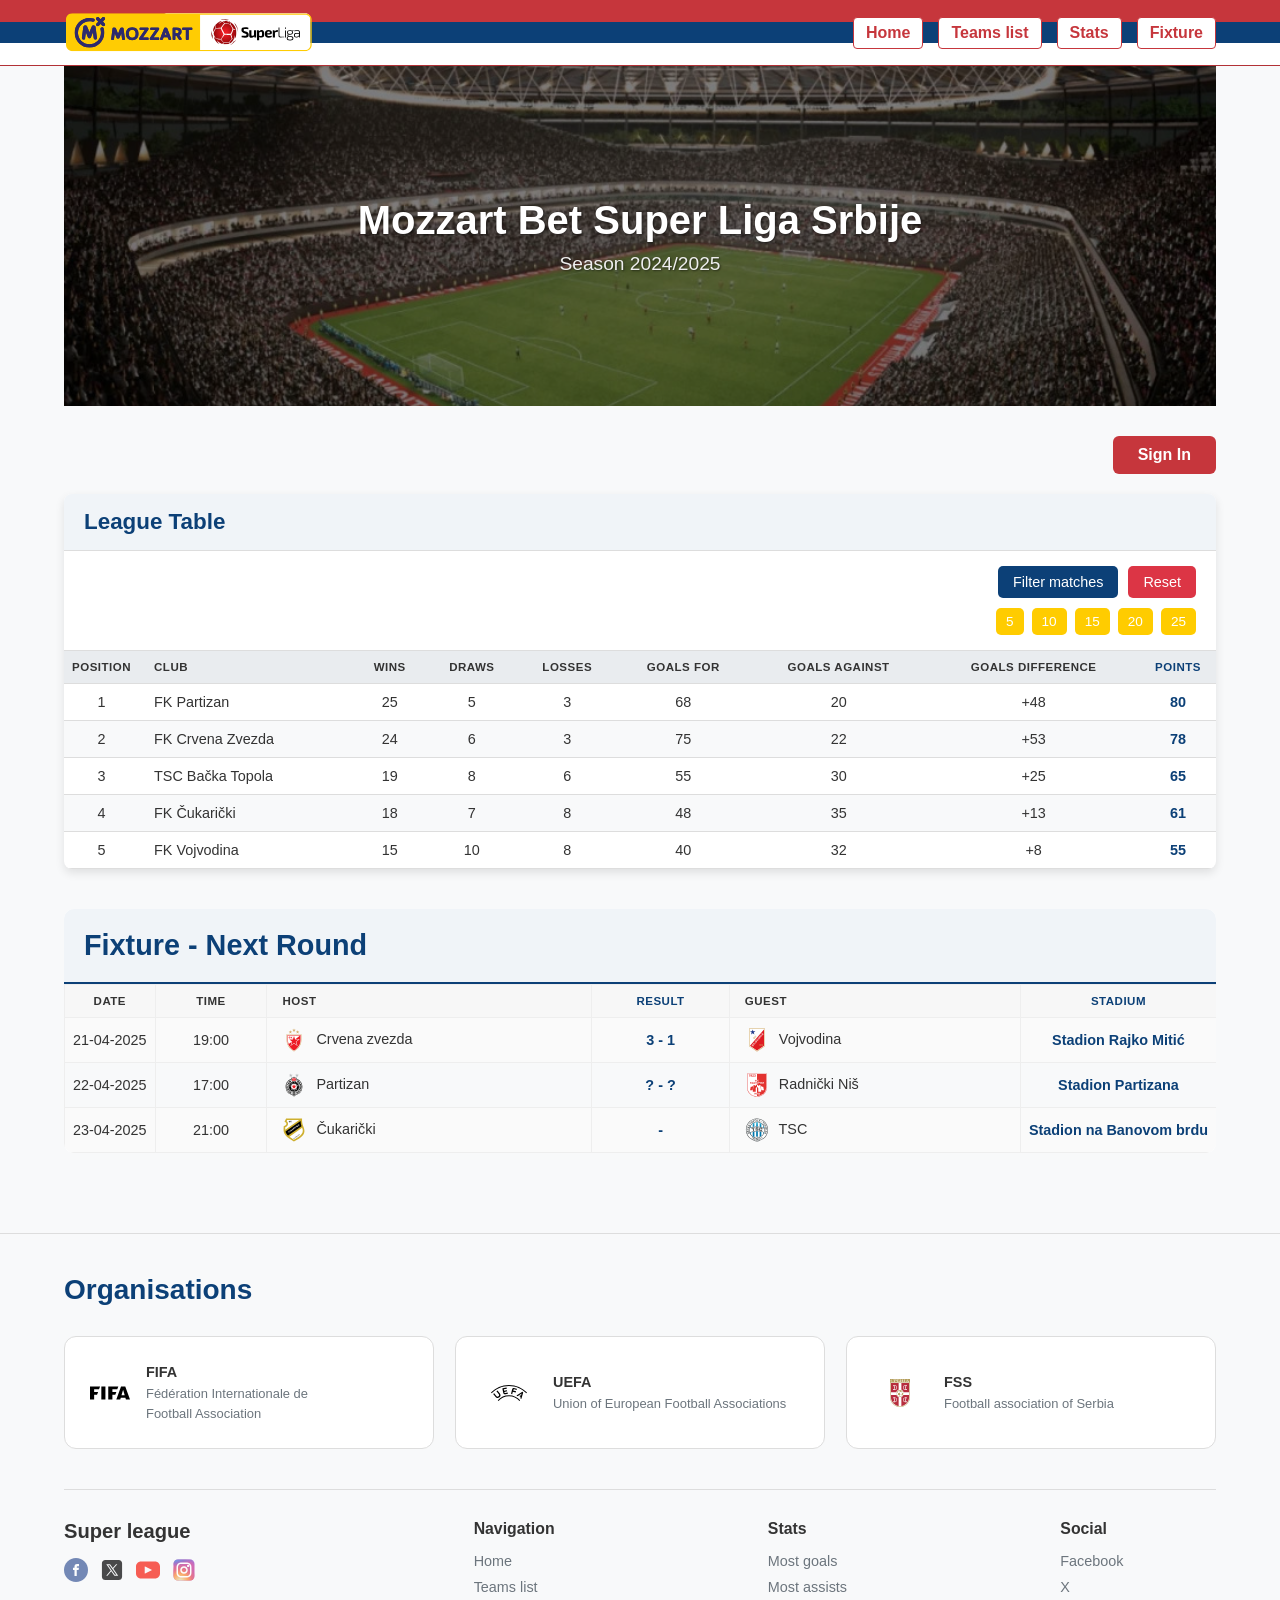
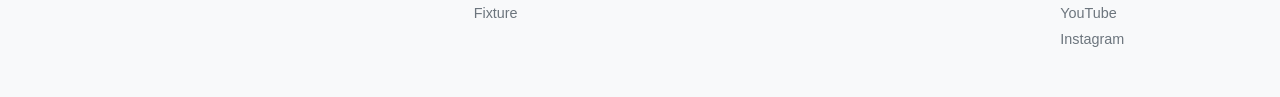
<file: SuperLeague/wwwroot/index.html>
﻿<!DOCTYPE html>
<html lang="sr">
<head>
    <meta charset="UTF-8">
    <meta name="viewport" content="width=device-width, initial-scale=1.0">

    <title>Super league</title>
    <link rel="stylesheet" href="public/css/home.css">
    <link rel="stylesheet" href="public/css/fixture.css">
    <link rel="stylesheet" href="public/css/header.css">
    <link rel="stylesheet" href="public/css/footer.css">
    <link rel="icon" href="images/superliga.svg" type="image/svg">
</head>
<body>



    <header class="main-header">
        <div class="container">
            <h1 class="logo">
                <img src="images/superliga-logo1.svg" alt="Serbian Super league">
            </h1>
            <nav class="main-nav">
                <ul>
                    <li><a href="index.html" class="active">Home</a></li>
                    <li><a href="public/html/teamslist.html" class="active">Teams list</a></li>
                    <li><a href="public/html/stats.html" class="active">Stats</a></li>
                    <li><a href="public/html/fixture.html" class="active">Fixture</a></li>
                </ul>
            </nav>
        </div>
    </header>

    <main>
        <div class="container">

            <section class="league-header">
                <div class="header-content">
                    <h2>Mozzart Bet Super Liga Srbije</h2>
                    <p>Season 2024/2025</p>
                </div>
            </section>

            <div class="signin-wrapper">
                <a href="public/html/login.html" class="signin-button">Sign In</a>
            </div>

            <div class="main-content">
                <section class="league-table-container">
                    <h2>League Table</h2>
                    <div class="filter-controls">
                        <div class="top-row">
                            <button id="filterToggleBtn">Filter matches</button>
                            <button id="resetFilterBtn">Reset</button>
                        </div>
                        <div id="filterOptions">
                            <button class="filter-option" data-count="5">5</button>
                            <button class="filter-option" data-count="10">10</button>
                            <button class="filter-option" data-count="15">15</button>
                            <button class="filter-option" data-count="20">20</button>
                            <button class="filter-option" data-count="25">25</button>
                        </div>
                    </div>
                    <div class="table-responsive">
                        <table>
                            <thead>
                                <tr>
                                    <th data-long="Position" data-short="#"></th>
                                    <th data-long="Club" data-short="Club"></th>
                                    <th data-long="Wins" data-short="W"></th>
                                    <th data-long="Draws" data-short="D"></th>
                                    <th data-long="Losses" data-short="L"></th>
                                    <th data-long="Goals For" data-short="GF"></th>
                                    <th data-long="Goals Against" data-short="GA"></th>
                                    <th data-long="Goals Difference" data-short="GD"></th>
                                    <th data-long="Points" data-short="Pts"></th>
                                </tr>
                            </thead>
                            <tbody>
                                <tr>
                                    <td>1</td>
                                    <td class="club">FK Partizan</td>
                                    <td>25</td>
                                    <td>5</td>
                                    <td>3</td>
                                    <td>68</td>
                                    <td>20</td>
                                    <td>+48</td>
                                    <td>80</td>
                                </tr>
                                <tr>
                                    <td>2</td>
                                    <td class="club">FK Crvena Zvezda</td>
                                    <td>24</td>
                                    <td>6</td>
                                    <td>3</td>
                                    <td>75</td>
                                    <td>22</td>
                                    <td>+53</td>
                                    <td>78</td>
                                </tr>
                                <tr>
                                    <td>3</td>
                                    <td class="club">TSC Bačka Topola</td>
                                    <td>19</td>
                                    <td>8</td>
                                    <td>6</td>
                                    <td>55</td>
                                    <td>30</td>
                                    <td>+25</td>
                                    <td>65</td>
                                </tr>
                                <tr>
                                    <td>4</td>
                                    <td class="club">FK Čukarički</td>
                                    <td>18</td>
                                    <td>7</td>
                                    <td>8</td>
                                    <td>48</td>
                                    <td>35</td>
                                    <td>+13</td>
                                    <td>61</td>
                                </tr>
                                <tr>
                                    <td>5</td>
                                    <td class="club">FK Vojvodina</td>
                                    <td>15</td>
                                    <td>10</td>
                                    <td>8</td>
                                    <td>40</td>
                                    <td>32</td>
                                    <td>+8</td>
                                    <td>55</td>
                                </tr>
                            </tbody>
                        </table>
                    </div>
                </section>

                <section class="fixture-table-wrapper">
                    <h2>Fixture - Next Round</h2>
                    <div class="table-responsive">
                        <table>
                            <thead>
                                <tr>
                                    <th>Date</th>
                                    <th>Time</th>
                                    <th>Host</th>
                                    <th>Result</th>
                                    <th>Guest</th>
                                    <th>Stadium</th>
                                </tr>
                            </thead>
                            <tbody>
                                <tr>
                                    <td>21-04-2025</td>
                                    <td>19:00</td>
                                    <td><img src="images/crvena-zvezda.svg" alt="CZV Logo" class="team-logo-small"> Crvena zvezda</td>
                                    <td class="result">3 - 1</td>
                                    <td><img src="images/vojvodina.svg" alt="VOJ Logo" class="team-logo-small"> Vojvodina</td>
                                    <td>Stadion Rajko Mitić</td>
                                </tr>
                                <tr>
                                    <td>22-04-2025</td>
                                    <td>17:00</td>
                                    <td><img src="images/partizan.svg" alt="PAR Logo" class="team-logo-small"> Partizan</td>
                                    <td class="result">? - ?</td>
                                    <td><img src="images/radnicki-nis.svg" alt="RNI Logo" class="team-logo-small"> Radnički Niš</td>
                                    <td>Stadion Partizana</td>
                                </tr>
                                <tr>
                                    <td>23-04-2025</td>
                                    <td>21:00</td>
                                    <td><img src="images/cukaricki.svg" alt="CUK Logo" class="team-logo-small"> Čukarički</td>
                                    <td class="result">-</td>
                                    <td><img src="images/tsc.svg" alt="TSC Logo" class="team-logo-small"> TSC</td>
                                    <td>Stadion na Banovom brdu</td>
                                </tr>
                            </tbody>
                        </table>
                    </div>
                </section>

            </div>
        </div>
    </main>

    <footer class="main-footer-section">
        <div class="container">
            <section class="organisations-section">
                <h2 class="section-title">Organisations</h2>
                <div class="organisations-container">
                    <a href="https://www.fifa.com/" target="_blank" class="organisation-item">
                        <div class="organisation-content">
                            <img class="org-logo logo-fifa" src="images/fifa.svg" alt="FIFA logo">
                            <div class="org-text">
                                <div class="org-name">FIFA</div>
                                <div class="org-description">Fédération Internationale de<br>Football Association</div>
                            </div>
                        </div>
                    </a>

                    <a href="https://www.uefa.com/" target="_blank" class="organisation-item">
                        <div class="organisation-content">
                            <img class="org-logo logo-uefa" src="images/uefa.svg" alt="UEFA logo">
                            <div class="org-text">
                                <div class="org-name">UEFA</div>
                                <div class="org-description">Union of European Football Associations</div>
                            </div>
                        </div>
                    </a>

                    <a href="https://fss.rs/" target="_blank" class="organisation-item">
                        <div class="organisation-content">
                            <img class="org-logo logo-fss" src="images/fss.svg" alt="FSS logo">
                            <div class="org-text">
                                <div class="org-name">FSS</div>
                                <div class="org-description">Football association of Serbia</div>
                            </div>
                        </div>
                    </a>
                </div>


            </section>
            <hr class="footer-divider">

            <div class="footer-content">
                <div class="footer-left">
                    <h3 class="footer-title">Super league</h3>
                    <div class="social-icons">
                        <a href="https://www.facebook.com/SuperLigaSrbijeOfficial/" target="_blank"><img src="images/facebook.svg" alt="Facebook"></a>
                        <a href="https://x.com/superligasrbija" target="_blank"><img src="images/x.svg" alt="X (Twitter)"></a>
                        <a href="https://www.youtube.com/user/SuperligaSrbija" target="_blank"><img src="images/youtube.svg" alt="YouTube"></a>
                        <a href="https://www.instagram.com/superligasrbije_official/" target="_blank"><img src="images/instagram.svg" alt="Instagram"></a>
                    </div>
                </div>
                <div class="footer-right">
                    <div class="footer-column">
                        <h4>Navigation</h4>
                        <ul>
                            <li><a href="index.html">Home</a></li>
                            <li><a href="public/html/teamslist.html">Teams list</a></li>
                            <li><a href="public/html/fixture.html">Fixture</a></li>
                        </ul>
                    </div>
                    <div class="footer-column">
                        <h4>Stats</h4>
                        <ul>
                            <li><a href="public/html/stats.html">Most goals</a></li>
                            <li><a href="public/html/stats.html">Most assists</a></li>
                        </ul>
                    </div>
                    <div class="footer-column">
                        <h4>Social</h4>
                        <ul>
                            <li><a href="https://www.facebook.com/SuperLigaSrbijeOfficial/" target="_blank">Facebook</a></li>
                            <li><a href="https://x.com/superligasrbija" target="_blank">X</a></li>
                            <li><a href="https://www.youtube.com/user/SuperligaSrbija" target="_blank">YouTube</a></li>
                            <li><a href="https://www.instagram.com/superligasrbije_official/" target="_blank">Instagram</a></li>
                        </ul>
                    </div>
                </div>
            </div>
        </div>
    </footer>
</body>
</html>
</file>
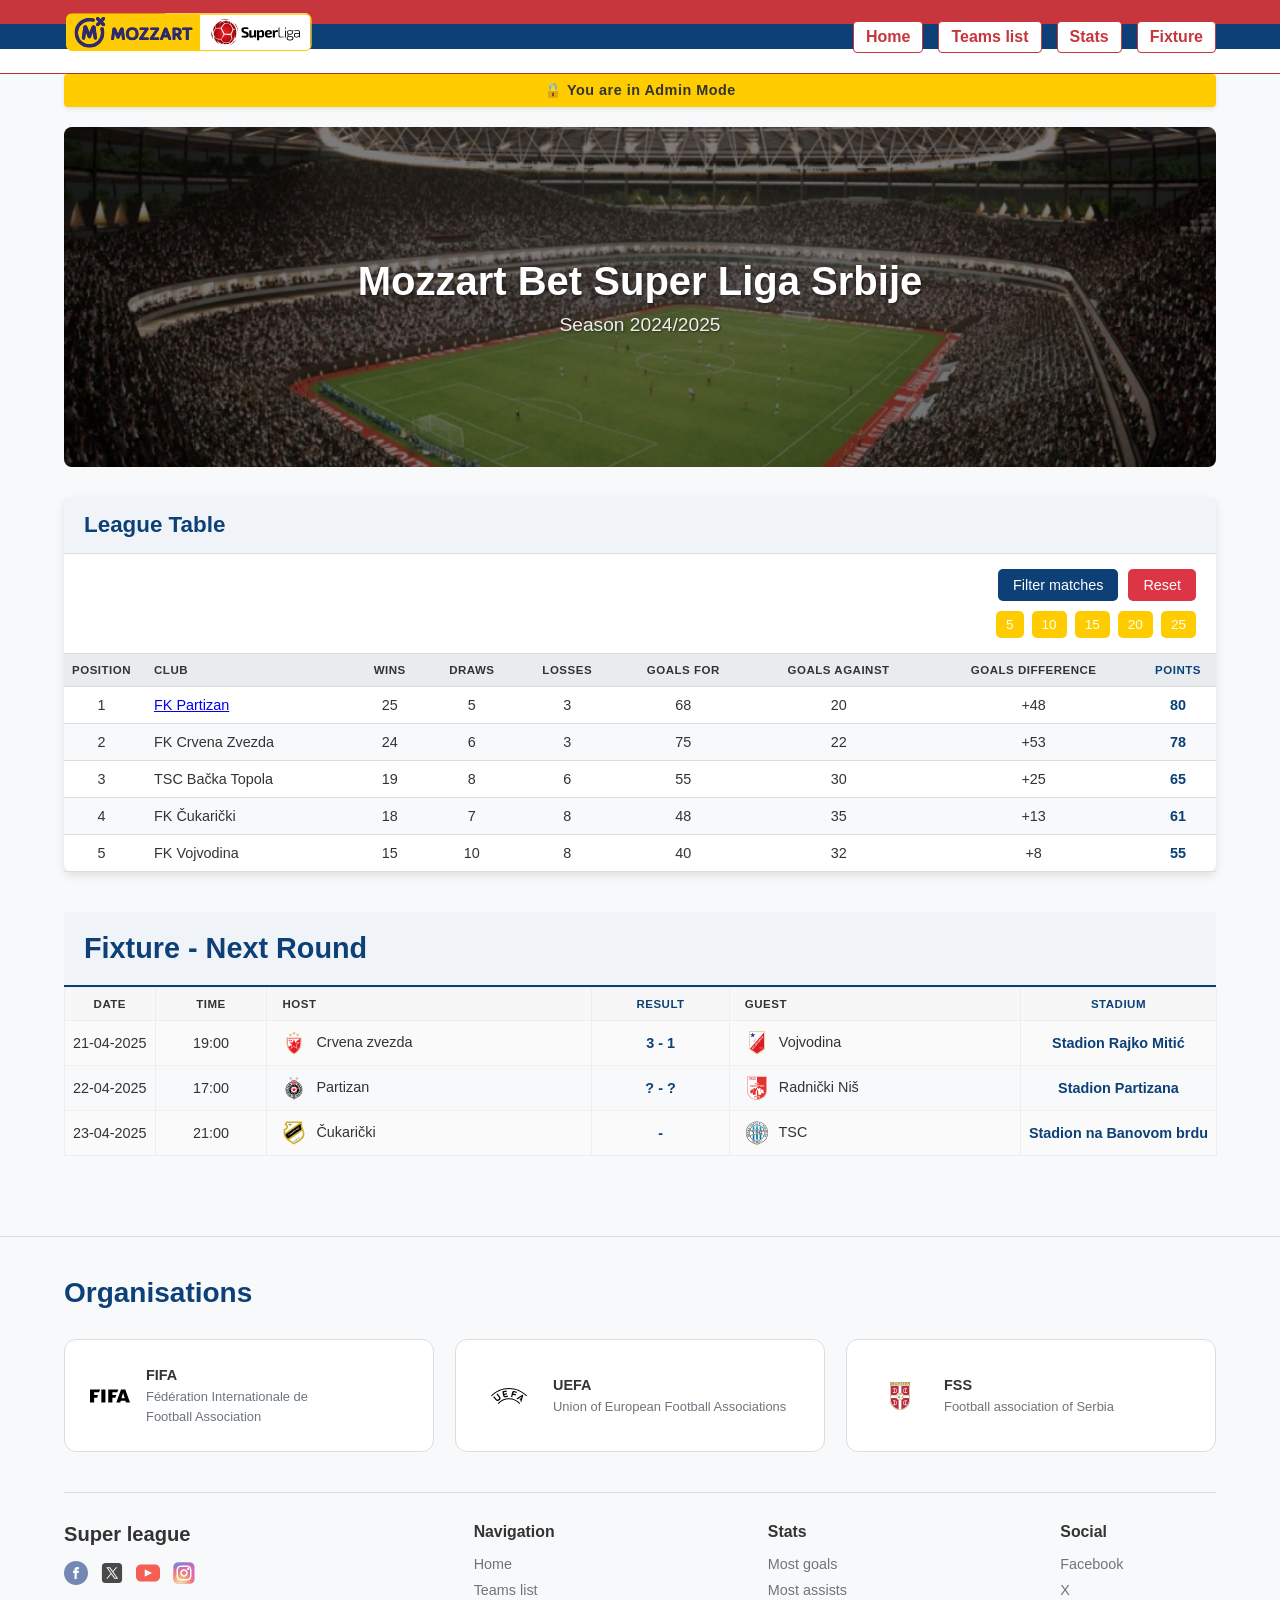
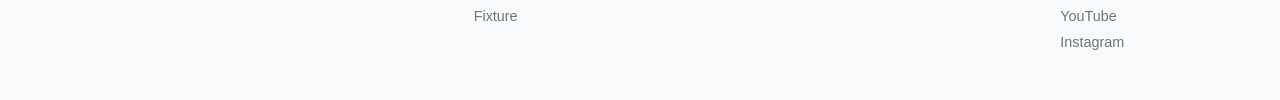
<file: SuperLeague/wwwroot/admin.html>
﻿<!DOCTYPE html>
<html lang="sr">
<head>
    <meta charset="UTF-8">
    <meta name="viewport" content="width=device-width, initial-scale=1.0">

    <title>Admin Home</title>

    <link rel="stylesheet" href="admin/css/adminhome.css">
    <link rel="stylesheet" href="admin/css/header.css">
    <link rel="stylesheet" href="admin/css/footer.css">
    <link rel="stylesheet" href="admin/css/adminfixture.css">



    <link rel="icon" href="images/superliga.svg" type="image/svg">

</head>
<body>

    <header class="main-header">
        <div class="container">
            <h1 class="logo">
                <a href="admin.html">
                    <img src="images/superliga-logo1.svg" alt="Serbian Super league">
                </a>
            </h1>
            <nav class="main-nav">
                <ul>
                    <li><a href="admin.html" class="active">Home</a></li>
                    <li><a href="admin/html/adminteamslist.html" class="active">Teams list</a></li>
                    <li><a href="admin/html/adminstats.html" class="active">Stats</a></li>
                    <li><a href="admin/html/adminfixture.html" class="active">Fixture</a></li>
                </ul>
            </nav>
        </div>
    </header>

    <main>
        <div class="container">

            <div class="admin-bar">
                🔒 You are in Admin Mode
            </div>

            <section class="league-header">
                <div class="header-content">
                    <h2>Mozzart Bet Super Liga Srbije</h2>
                    <p>Season 2024/2025</p>
                </div>
            </section>

            <div class="main-content">
                <section class="league-table-container">
                    <h2>League Table</h2>
                    <div class="filter-controls">
                        <div class="top-row">
                            <button id="filterToggleBtn">Filter matches</button>
                            <button id="resetFilterBtn">Reset</button>
                        </div>
                        <div id="filterOptions">
                            <button class="filter-option" data-count="5">5</button>
                            <button class="filter-option" data-count="10">10</button>
                            <button class="filter-option" data-count="15">15</button>
                            <button class="filter-option" data-count="20">20</button>
                            <button class="filter-option" data-count="25">25</button>
                        </div>
                    </div>
                    <div class="table-responsive">
                        <table>
                            <thead>
                                <tr>
                                    <th data-long="Position" data-short="#"></th>
                                    <th data-long="Club" data-short="Club"></th>
                                    <th data-long="Wins" data-short="W"></th>
                                    <th data-long="Draws" data-short="D"></th>
                                    <th data-long="Losses" data-short="L"></th>
                                    <th data-long="Goals For" data-short="GF"></th>
                                    <th data-long="Goals Against" data-short="GA"></th>
                                    <th data-long="Goals Difference" data-short="GD"></th>
                                    <th data-long="Points" data-short="Pts"></th>
                                </tr>
                            </thead>
                            <tbody>
                                <tr>
                                    <td>1</td>
                                    <td class="club">
                                        <a href="admin/html/adminteampage.html">FK Partizan</a>
                                    </td>                                    
                                    <td>25</td>
                                    <td>5</td>
                                    <td>3</td>
                                    <td>68</td>
                                    <td>20</td>
                                    <td>+48</td>
                                    <td>80</td>
                                </tr>
                                <tr>
                                    <td>2</td>
                                    <td class="club">FK Crvena Zvezda</td>
                                    <td>24</td>
                                    <td>6</td>
                                    <td>3</td>
                                    <td>75</td>
                                    <td>22</td>
                                    <td>+53</td>
                                    <td>78</td>
                                </tr>
                                <tr>
                                    <td>3</td>
                                    <td class="club">TSC Bačka Topola</td>
                                    <td>19</td>
                                    <td>8</td>
                                    <td>6</td>
                                    <td>55</td>
                                    <td>30</td>
                                    <td>+25</td>
                                    <td>65</td>
                                </tr>
                                <tr>
                                    <td>4</td>
                                    <td class="club">FK Čukarički</td>
                                    <td>18</td>
                                    <td>7</td>
                                    <td>8</td>
                                    <td>48</td>
                                    <td>35</td>
                                    <td>+13</td>
                                    <td>61</td>
                                </tr>
                                <tr>
                                    <td>5</td>
                                    <td class="club">FK Vojvodina</td>
                                    <td>15</td>
                                    <td>10</td>
                                    <td>8</td>
                                    <td>40</td>
                                    <td>32</td>
                                    <td>+8</td>
                                    <td>55</td>
                                </tr>
                            </tbody>
                        </table>
                    </div>
                </section>

                <section class="fixture-table-wrapper">
                    <h2>Fixture - Next Round</h2>
                    <div class="table-responsive">
                        <table>
                            <thead>
                                <tr>
                                    <th>Date</th>
                                    <th>Time</th>
                                    <th>Host</th>
                                    <th>Result</th>
                                    <th>Guest</th>
                                    <th>Stadium</th>
                                </tr>
                            </thead>
                            <tbody>
                                <tr>
                                    <td>21-04-2025</td>
                                    <td>19:00</td>
                                    <td><img src="images/crvena-zvezda.svg" alt="CZV Logo" class="team-logo-small"> Crvena zvezda</td>
                                    <td class="result">3 - 1</td>
                                    <td><img src="images/vojvodina.svg" alt="VOJ Logo" class="team-logo-small"> Vojvodina</td>
                                    <td>Stadion Rajko Mitić</td>
                                </tr>
                                <tr>
                                    <td>22-04-2025</td>
                                    <td>17:00</td>
                                    <td><img src="images/partizan.svg" alt="PAR Logo" class="team-logo-small"> Partizan</td>
                                    <td class="result">? - ?</td>
                                    <td><img src="images/radnicki-nis.svg" alt="RNI Logo" class="team-logo-small"> Radnički Niš</td>
                                    <td>Stadion Partizana</td>
                                </tr>
                                <tr>
                                    <td>23-04-2025</td>
                                    <td>21:00</td>
                                    <td><img src="images/cukaricki.svg" alt="CUK Logo" class="team-logo-small"> Čukarički</td>
                                    <td class="result">-</td>
                                    <td><img src="images/tsc.svg" alt="TSC Logo" class="team-logo-small"> TSC</td>
                                    <td>Stadion na Banovom brdu</td>
                                </tr>
                            </tbody>
                        </table>
                    </div>
                </section>

            </div>
        </div>
    </main>

    <footer class="main-footer-section">
        <div class="container">
            <section class="organisations-section">
                <h2 class="section-title">Organisations</h2>
                <div class="organisations-container">
                    <a href="https://www.fifa.com/" target="_blank" class="organisation-item">
                        <div class="organisation-content">
                            <img class="org-logo logo-fifa" src="images/fifa.svg" alt="FIFA logo">
                            <div class="org-text">
                                <div class="org-name">FIFA</div>
                                <div class="org-description">Fédération Internationale de<br>Football Association</div>
                            </div>
                        </div>
                    </a>
                    <a href="https://www.uefa.com/" target="_blank" class="organisation-item">
                        <div class="organisation-content">
                            <img class="org-logo logo-uefa" src="images/uefa.svg" alt="UEFA logo">
                            <div class="org-text">
                                <div class="org-name">UEFA</div>
                                <div class="org-description">Union of European Football Associations</div>
                            </div>
                        </div>
                    </a>
                    <a href="https://fss.rs/" target="_blank" class="organisation-item">
                        <div class="organisation-content">
                            <img class="org-logo logo-fss" src="images/fss.svg" alt="FSS logo">
                            <div class="org-text">
                                <div class="org-name">FSS</div>
                                <div class="org-description">Football association of Serbia</div>
                            </div>
                        </div>
                    </a>
                </div>
            </section>

            <hr class="footer-divider">

            <div class="footer-content">
                <div class="footer-left">
                    <h3 class="footer-title">Super league</h3>
                    <div class="social-icons">
                        <a href="https://www.facebook.com/SuperLigaSrbijeOfficial/" target="_blank"><img src="images/facebook.svg" alt="Facebook"></a>
                        <a href="https://x.com/superligasrbija" target="_blank"><img src="images/x.svg" alt="X (Twitter)"></a>
                        <a href="https://www.youtube.com/@SuperLigaSrbijaOfficial" target="_blank"><img src="images/youtube.svg" alt="YouTube"></a> <a href="https://www.instagram.com/superligasrbije_official/" target="_blank"><img src="images/instagram.svg" alt="Instagram"></a>
                    </div>
                </div>
                <div class="footer-right">
                    <div class="footer-column">
                        <h4>Navigation</h4>
                        <ul>
                            <li><a href="admin.html">Home</a></li>
                            <li><a href="admin/html/adminteamslist.html">Teams list</a></li>
                            <li><a href="admin/html/adminfixture.html">Fixture</a></li>
                        </ul>
                    </div>
                    <div class="footer-column">
                        <h4>Stats</h4>
                        <ul>
                            <li><a href="admin/html/adminstats.html">Most goals</a></li>
                            <li><a href="admin/html/adminstats.html">Most assists</a></li>
                        </ul>
                    </div>
                    <div class="footer-column">
                        <h4>Social</h4>
                        <ul>
                            <li><a href="https://www.facebook.com/SuperLigaSrbijeOfficial/" target="_blank">Facebook</a></li>
                            <li><a href="https://x.com/superligasrbija" target="_blank">X</a></li>
                            <li><a href="https://www.youtube.com/@SuperLigaSrbijaOfficial" target="_blank">YouTube</a></li>
                            <li><a href="https://www.instagram.com/superligasrbije_official/" target="_blank">Instagram</a></li>
                        </ul>
                    </div>
                </div>
            </div>
        </div>
    </footer>

</body>
</html>
</file>
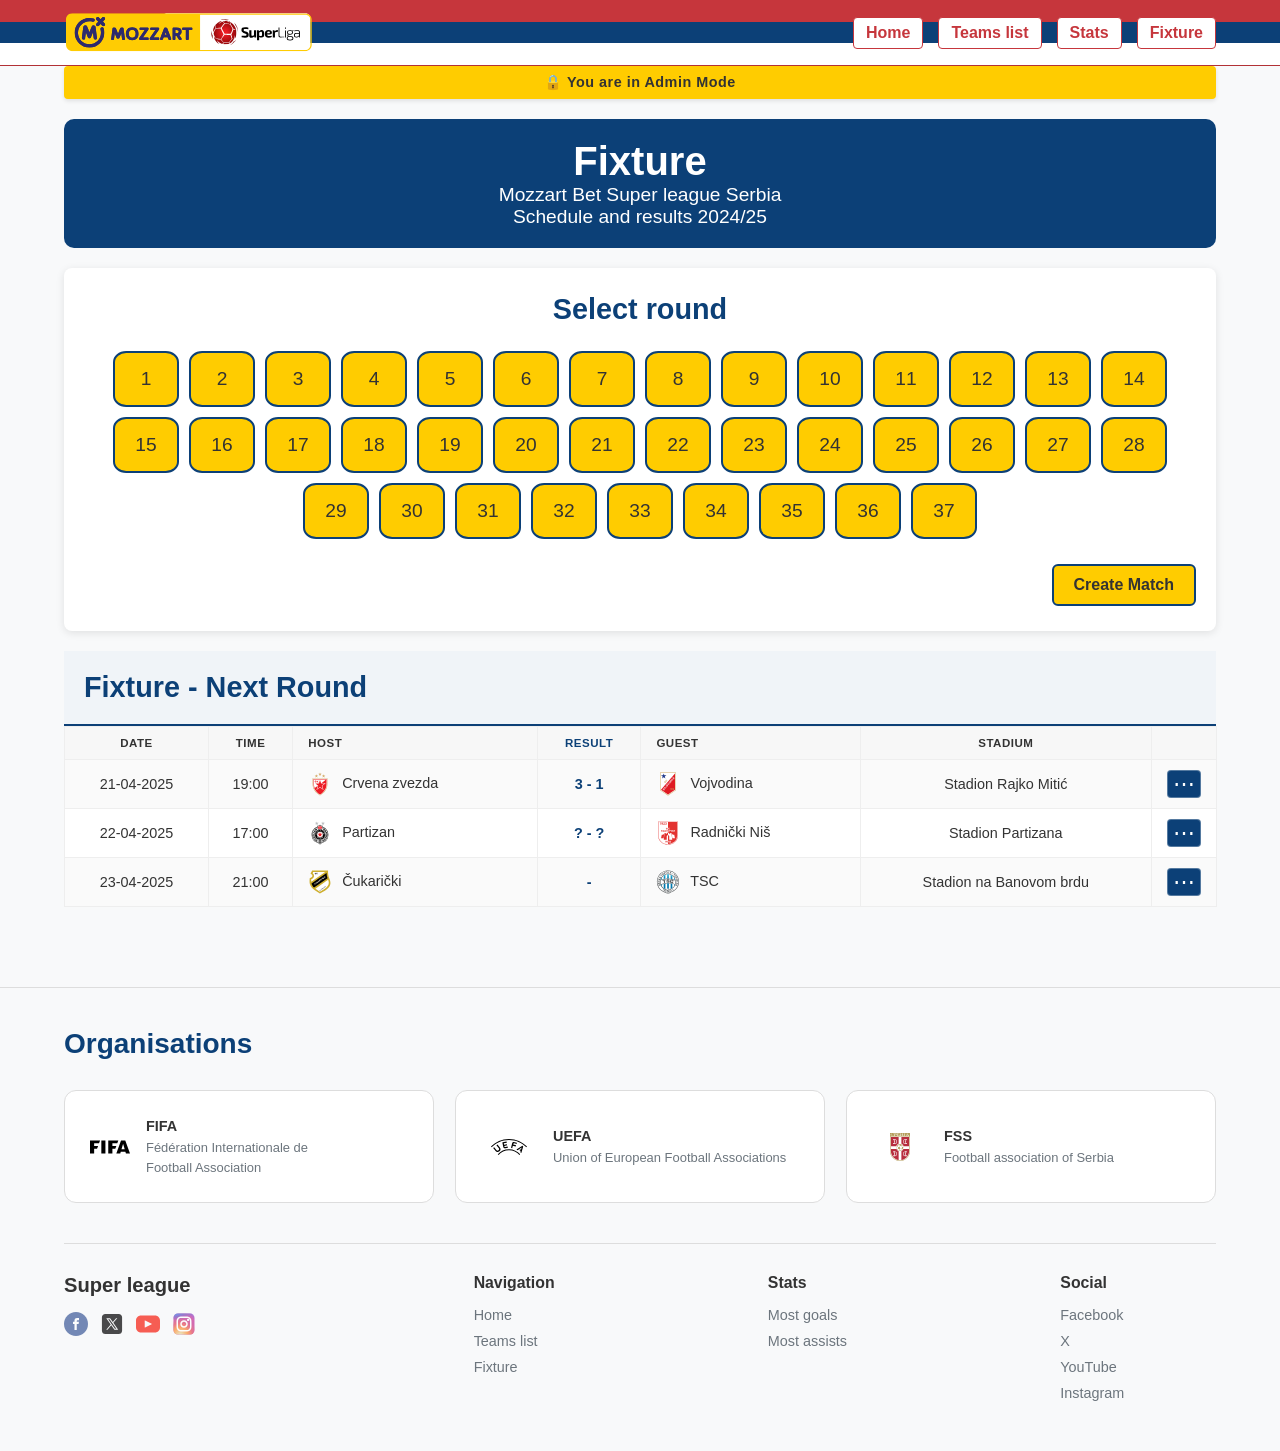
<file: SuperLeague/wwwroot/admin/html/adminfixture.html>
﻿<!DOCTYPE html>
<html lang="sr">
<head>
    <meta charset="UTF-8">
    <meta name="viewport" content="width=device-width, initial-scale=1.0">

    <title>Fixture</title>


    <link rel="stylesheet" href="../css/adminfixture.css">
    <link rel="stylesheet" href="../css/header.css">
    <link rel="stylesheet" href="../css/footer.css">

    <link rel="icon" href="../../images/superliga.svg" type="image/svg">

</head>
<body>

    <header class="main-header">
        <div class="container">
            <h1 class="logo">
                <img src="../../images/superliga-logo1.svg" alt="Logo Super lige Srbije">
            </h1>
            <nav class="main-nav">
                <ul>
                    <li><a href="../../admin.html" class="active">Home</a></li>
                    <li><a href="adminteamslist.html" class="active">Teams list</a></li>
                    <li><a href="adminstats.html" class="active">Stats</a></li>
                    <li><a href="adminfixture.html" class="active">Fixture</a></li>
                </ul>
            </nav>
        </div>
    </header>

    <main class="main-content">
        <div class="container">
            <div class="admin-bar">
                🔒 You are in Admin Mode
            </div>

            <section class="fixture-header-section">
                <div class="fixtures-header">
                    <h1 class="fixtures-title">Fixture</h1>
                    <p class="fixtures-subtitle">Mozzart Bet Super league Serbia<br />Schedule and results 2024/25</p>
                </div>
            </section>

            <div class="gameweek-navigation">
                <h2>Select round</h2>
                <div class="rounds">
                </div>

                <div class="admin-fixture-actions">
                    <button id="createMatchBtn" class="create-match-button">Create Match</button>
                </div>
            </div>

            <section class="fixture-schedule-section fixture-table-wrapper">
                <h2>Fixture - Next Round</h2>
                <div class="table-responsive">
                    <table>
                        <thead>
                            <tr>
                                <th data-long="Date" data-short="D">Date</th>
                                <th data-long="Time" data-short="T">Time</th>
                                <th data-long="Host" data-short="H">Host</th>
                                <th data-long="Result" data-short="R">Result</th>
                                <th data-long="Guest" data-short="G">Guest</th>
                                <th data-long="Stadium" data-short="STD">Stadium</th>
                                <th data-long="Actions" data-short="Act"></th>
                            </tr>
                        </thead>
                        <tbody>
                            <tr>
                                <td>21-04-2025</td>
                                <td>19:00</td>
                                <td><img src="../../images/crvena-zvezda.svg" alt="CZV Logo" class="team-logo-small"> Crvena zvezda</td>
                                <td class="result">3 - 1</td>
                                <td><img src="../../images/vojvodina.svg" alt="VOJ Logo" class="team-logo-small"> Vojvodina</td>
                                <td>Stadion Rajko Mitić</td>
                                <td class="actions-cell">
                                    <div class="match-actions">
                                        <button class="match-button" aria-label="Opcije za utakmicu">⋯</button>
                                        <div class="match-menu">
                                            <button class="edit-button">✏️ Edit</button>
                                            <button class="delete-button">🗑️ Delete</button>
                                        </div>
                                    </div>
                                </td>
                            </tr>

                            <tr>
                                <td>22-04-2025</td>
                                <td>17:00</td>
                                <td><img src="../../images/partizan.svg" alt="PAR Logo" class="team-logo-small"> Partizan</td>
                                <td class="result">? - ?</td>
                                <td><img src="../../images/radnicki-nis.svg" alt="RNI Logo" class="team-logo-small"> Radnički Niš</td>
                                <td>Stadion Partizana</td>
                                <td class="actions-cell">
                                    <div class="match-actions">
                                        <button class="match-button" aria-label="Opcije za utakmicu">⋯</button>
                                        <div class="match-menu">
                                            <button class="edit-button">✏️ Edit</button>
                                            <button class="delete-button">🗑️ Delete</button>
                                        </div>
                                    </div>
                                </td>
                            </tr>

                            <tr>
                                <td>23-04-2025</td>
                                <td>21:00</td>
                                <td><img src="../../images/cukaricki.svg" alt="CUK Logo" class="team-logo-small"> Čukarički</td>
                                <td class="result">-</td>
                                <td><img src="../../images/tsc.svg" alt="TSC Logo" class="team-logo-small"> TSC</td>
                                <td>Stadion na Banovom brdu</td>
                                <td class="actions-cell">
                                    <div class="match-actions">
                                        <button class="match-button" aria-label="Opcije za utakmicu">⋯</button>
                                        <div class="match-menu">
                                            <button class="edit-button">✏️ Edit</button>
                                            <button class="delete-button">🗑️ Delete</button>
                                        </div>
                                    </div>
                                </td>
                            </tr>

                        </tbody>
                    </table>
                </div>
            </section>
        </div>
    </main>


    <footer class="main-footer-section">
        <div class="container">
            <section class="organisations-section">
                <h2 class="section-title">Organisations</h2>
                <div class="organisations-container">
                    <a href="https://www.fifa.com/" target="_blank" class="organisation-item">
                        <div class="organisation-content">
                            <img class="org-logo logo-fifa" src="../../images/fifa.svg" alt="FIFA logo">
                            <div class="org-text">
                                <div class="org-name">FIFA</div>
                                <div class="org-description">Fédération Internationale de<br>Football Association</div>
                            </div>
                        </div>
                    </a>

                    <a href="https://www.uefa.com/" target="_blank" class="organisation-item">
                        <div class="organisation-content">
                            <img class="org-logo logo-uefa" src="../../images/uefa.svg" alt="UEFA logo">
                            <div class="org-text">
                                <div class="org-name">UEFA</div>
                                <div class="org-description">Union of European Football Associations</div>
                            </div>
                        </div>
                    </a>

                    <a href="https://fss.rs/" target="_blank" class="organisation-item">
                        <div class="organisation-content">
                            <img class="org-logo logo-fss" src="../../images/fss.svg" alt="FSS logo">
                            <div class="org-text">
                                <div class="org-name">FSS</div>
                                <div class="org-description">Football association of Serbia</div>
                            </div>
                        </div>
                    </a>
                </div>
            </section>
            <hr class="footer-divider">

            <div class="footer-content">
                <div class="footer-left">
                    <h3 class="footer-title">Super league</h3>
                    <div class="social-icons">
                        <a href="https://www.facebook.com/SuperLigaSrbijeOfficial/" target="_blank"><img src="../../images/facebook.svg" alt="Facebook"></a>
                        <a href="https://x.com/superligasrbija" target="_blank"><img src="../../images/x.svg" alt="X (Twitter)"></a>
                        <a href="https://www.youtube.com/user/SuperligaSrbija" target="_blank"><img src="../../images/youtube.svg" alt="YouTube"></a>
                        <a href="https://www.instagram.com/superligasrbije_official/" target="_blank"><img src="../../images/instagram.svg" alt="Instagram"></a>
                    </div>
                </div>
                <div class="footer-right">
                    <div class="footer-column">
                        <h4>Navigation</h4>
                        <ul>
                            <li><a href="../../admin.html">Home</a></li>
                            <li><a href="adminteamslist.html">Teams list</a></li>
                            <li><a href="adminfixture.html">Fixture</a></li>
                        </ul>
                    </div>
                    <div class="footer-column">
                        <h4>Stats</h4>
                        <ul>
                            <li><a href="adminstats.html">Most goals</a></li>
                            <li><a href="adminstats.html">Most assists</a></li>
                        </ul>
                    </div>
                    <div class="footer-column">
                        <h4>Social</h4>
                        <ul>
                            <li><a href="https://www.facebook.com/SuperLigaSrbijeOfficial/" target="_blank">Facebook</a></li>
                            <li><a href="https://x.com/superligasrbija" target="_blank">X</a></li>
                            <li><a href="https://www.youtube.com/user/SuperligaSrbija" target="_blank">YouTube</a></li>
                            <li><a href="https://www.instagram.com/superligasrbije_official/" target="_blank">Instagram</a></li>
                        </ul>
                    </div>
                </div>
            </div>
        </div>
    </footer>

    <script>
        const roundsContainer = document.querySelector('.rounds');
        const numberOfRounds = 37;

        for (let i = 1; i <= numberOfRounds; i++) {
            const roundButton = document.createElement('button');
            roundButton.classList.add('round-button');
            roundButton.textContent = i;
            roundsContainer.appendChild(roundButton);
        }</script>

    <!-- Create Match Modal -->
    <div id="create-match-modal" class="modal hidden">
        <div class="modal-content">
            <h2>Create New Match</h2>
            <form id="create-match-form">
                <label>
                    Host:
                    <select name="team" required>
                        <option value="" disabled selected>Select Team</option>
                        <!-- Populate dynamically -->
                    </select>
                </label>
                <label>
                    Guest:
                    <select name="team" required>
                        <option value="" disabled selected>Select Team</option>
                        <!-- Populate dynamically -->
                    </select>
                </label>
                <label>
                    Stadium:
                    <input type="text" name="stadium">
                </label>
                <label>
                    Date:
                    <input type="date" name="date" required>
                </label>
                <label>
                    Time:
                    <input type="time" name="time" required>
                </label>

                <div class="form-buttons">
                    <button type="submit">Create</button>
                    <button type="button" onclick="closeModal('create-match-modal')">Cancel</button>
                </div>
            </form>
        </div>
    </div>

    <!-- Edit Match Modal -->
    <div id="edit-match-modal" class="modal hidden">
        <div class="modal-content">
            <h2>Edit Match</h2>
            <form id="edit-match-form">
                <label>
                    Host:
                    <select name="team" required>
                        <option value="" disabled selected>Select Team</option>
                        <!-- Populate dynamically -->
                    </select>
                </label>
                <label>
                    Guest:
                    <select name="team" required>
                        <option value="" disabled selected>Select Team</option>
                        <!-- Populate dynamically -->
                    </select>
                </label>
                <label>
                    Stadium:
                    <input type="text" name="stadium">
                </label>
                <label>
                    Date:
                    <input type="date" name="date" required>
                </label>
                <label>
                    Time:
                    <input type="time" name="time" required>
                </label>

                <div class="form-buttons">
                    <button type="submit">Save Changes</button>
                    <button type="button" onclick="closeModal('edit-match-modal')">Cancel</button>
                </div>
            </form>
        </div>
    </div>

    <!-- Delete Match Modal -->
    <div id="delete-match-modal" class="modal hidden">
        <div class="modal-content">
            <h2>Delete Match</h2>
            <p id="delete-message">Are you sure you want to delete this match?</p>
            <div class="form-buttons">
                <button id="confirm-delete">Yes</button>
                <button type="button" onclick="closeModal('delete-match-modal')">No</button>
            </div>
        </div>
    </div>

    <script>
        document.addEventListener('DOMContentLoaded', function () {

            // === DROPDOWN LOGIKA ZA MATCH-ACTIONS ===
            document.querySelectorAll('.match-button').forEach(button => {
                button.addEventListener('click', function (e) {
                    e.stopPropagation();
                    const matchActions = this.closest('.match-actions');

                    // Zatvori sve ostale
                    document.querySelectorAll('.match-actions').forEach(el => {
                        if (el !== matchActions) {
                            el.classList.remove('show-menu');
                        }
                    });

                    matchActions.classList.toggle('show-menu');
                });
            });

            document.addEventListener('click', () => {
                document.querySelectorAll('.match-actions').forEach(el => el.classList.remove('show-menu'));
            });

            // === DELETE MATCH LOGIKA ===
            const deleteModal = document.getElementById('delete-match-modal');
            const deleteMessage = document.getElementById('delete-message');
            const confirmDeleteBtn = document.getElementById('confirm-delete');
            let matchToDelete = null;

            document.querySelectorAll('.delete-match-button').forEach(button => {
                button.addEventListener('click', function () {
                    matchToDelete = this.closest('tr'); // ceo red
                    const matchId = this.dataset.matchid;

                    deleteMessage.textContent = `Are you sure you want to delete match ID ${matchId}?`;
                    openModal('delete-match-modal');
                });
            });

            confirmDeleteBtn.addEventListener('click', function () {
                if (matchToDelete) {
                    matchToDelete.remove();
                    matchToDelete = null;
                }
                closeModal('delete-match-modal');
            });

            // === CREATE MATCH MODAL LOGIKA ===
            const createMatchBtn = document.getElementById('createMatchBtn');
            const createModal = document.getElementById('create-match-modal');

            createMatchBtn.addEventListener('click', function () {
                openModal('create-match-modal');
            });

            // === OPŠTA FUNKCIJA ZA MODALE ===
            window.openModal = function (id) {
                document.getElementById(id).classList.remove('hidden');
            };

            window.closeModal = function (id) {
                document.getElementById(id).classList.add('hidden');
            };

        });
    </script>

    <div id="toast-container"></div>


</body>
</html>
</file>
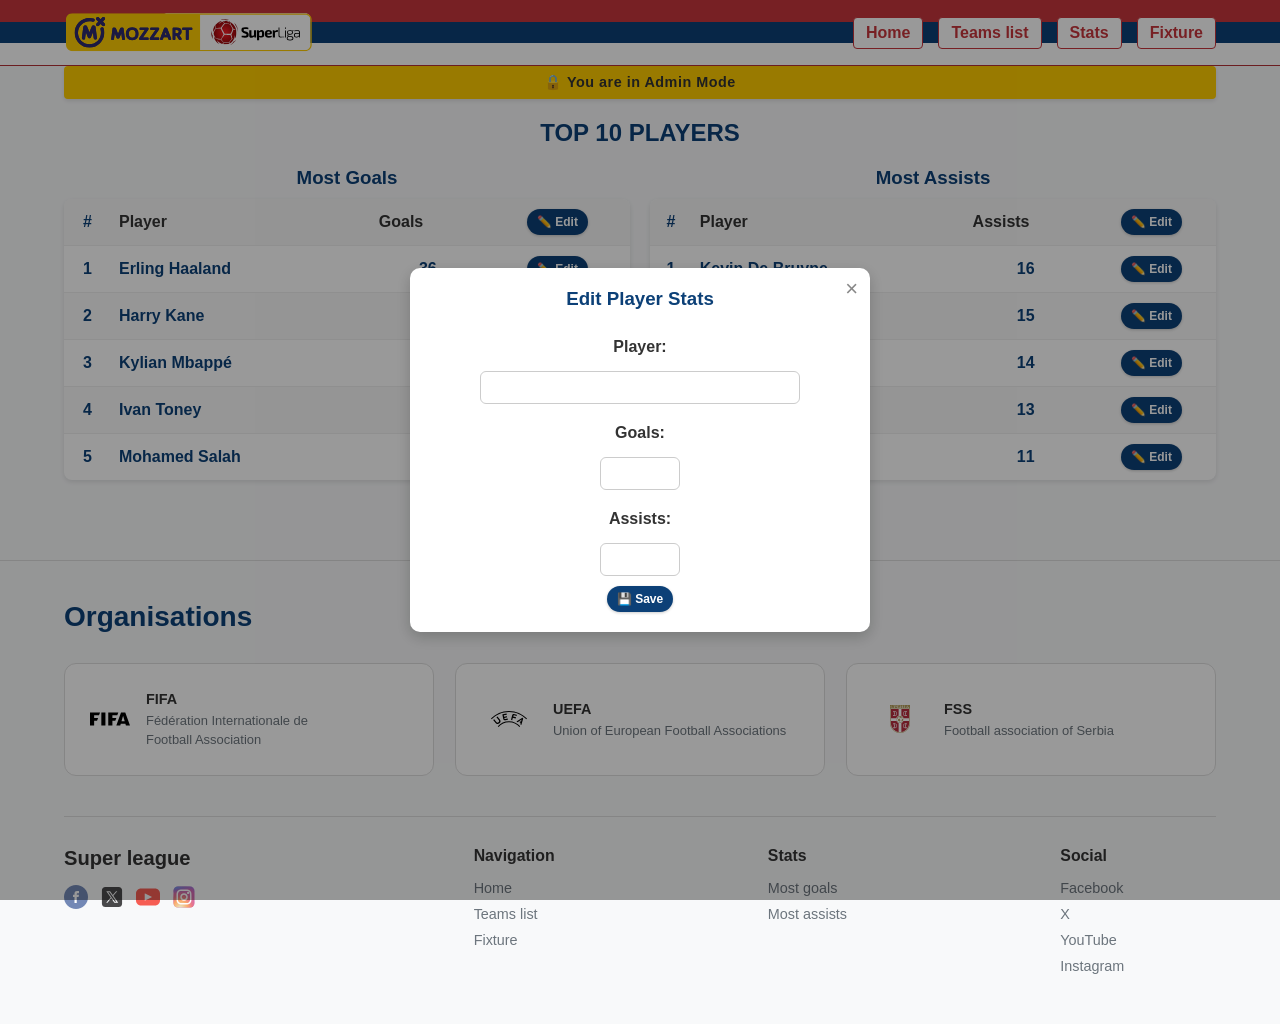
<file: SuperLeague/wwwroot/admin/html/adminstats.html>
﻿<!DOCTYPE html>
<html lang="sr">
<head>
    <meta charset="UTF-8">
    <meta name="viewport" content="width=device-width, initial-scale=1.0">

    <title>Stats</title>
    <link rel="stylesheet" href="../css/adminstats.css">
    <link rel="stylesheet" href="../css/header.css">
    <link rel="stylesheet" href="../css/footer.css">
    
    <link rel="icon" href="../../images/superliga.svg" type="image/svg">
</head>
<body>

    <header class="main-header">
        <div class="container">
            <h1 class="logo">
                <img src="../../images/superliga-logo1.svg" alt="Serbian Super league">
            </h1>
            <nav class="main-nav">
                <ul>
                    <li><a href="../../admin.html" class="active">Home</a></li>
                    <li><a href="adminteamslist.html" class="active">Teams list</a></li>
                    <li><a href="adminstats.html" class="active">Stats</a></li>
                    <li><a href="adminfixture.html" class="active">Fixture</a></li>
                </ul>
            </nav>
        </div>
    </header>

    <main class="top-players-page">
        <div class="container">
            <div class="admin-bar">
                🔒 You are in Admin Mode
            </div>

            <section class="top-players-section">
                <h2>TOP 10 PLAYERS</h2>

                <div class="tables-container">
                    <div class="most-goals-table-container">
                        <h3>Most Goals</h3>
                        <div class="table-responsive">
                            <table class="most-goals-table">
                                <thead>
                                    <tr>
                                        <th>#</th>
                                        <th>Player</th>
                                        <th>Goals</th>
                                        <td>
                                            <button class="edit-btn">✏️ Edit</button>
                                        </td>
                                    </tr>
                                </thead>
                                <tbody>
                                    <tr>
                                        <td>1</td>
                                        <td>Erling&nbsp;Haaland</td>
                                        <td>36</td>
                                        <td>
                                            <button class="edit-btn">✏️ Edit</button>
                                        </td>
                                    </tr>
                                    <tr>
                                        <td>2</td>
                                        <td>Harry Kane</td>
                                        <td>30</td>
                                        <td>
                                            <button class="edit-btn">✏️ Edit</button>
                                        </td>
                                    </tr>
                                    <tr>
                                        <td>3</td>
                                        <td>Kylian&nbsp;Mbappé</td>
                                        <td>29</td>
                                        <td>
                                            <button class="edit-btn">✏️ Edit</button>
                                        </td>
                                    </tr>
                                    <tr>
                                        <td>4</td>
                                        <td>Ivan Toney</td>
                                        <td>20</td>
                                        <td>
                                            <button class="edit-btn">✏️ Edit</button>
                                        </td>
                                    </tr>
                                    <tr>
                                        <td>5</td>
                                        <td>Mohamed Salah</td>
                                        <td>19</td>
                                        <td>
                                            <button class="edit-btn">✏️ Edit</button>
                                        </td>
                                    </tr>
                                </tbody>
                            </table>
                        </div>
                    </div>

                    <div class="most-assists-table-container">
                        <h3>Most Assists</h3>
                        <div class="table-responsive">
                            <table class="most-assists-table">
                                <thead>
                                    <tr>
                                        <th>#</th>
                                        <th>Player</th>
                                        <th>Assists</th>
                                        <td>
                                            <button class="edit-btn">✏️ Edit</button>
                                        </td>
                                    </tr>
                                </thead>
                                <tbody>
                                    <tr>
                                        <td>1</td>
                                        <td>Kevin&nbsp;De&nbsp;Bruyne</td>
                                        <td>16</td>
                                        <td>
                                            <button class="edit-btn">✏️ Edit</button>
                                        </td>
                                    </tr>
                                    <tr>
                                        <td>2</td>
                                        <td>Lionel Messi</td>
                                        <td>15</td>
                                        <td>
                                            <button class="edit-btn">✏️ Edit</button>
                                        </td>
                                    </tr>
                                    <tr>
                                        <td>3</td>
                                        <td>Vinícius Júnior</td>
                                        <td>14</td>
                                        <td>
                                            <button class="edit-btn">✏️ Edit</button>
                                        </td>
                                    </tr>
                                    <tr>
                                        <td>4</td>
                                        <td>Antoine&nbsp;Griezmann</td>
                                        <td>13</td>
                                        <td>
                                            <button class="edit-btn">✏️ Edit</button>
                                        </td>
                                    </tr>
                                    <tr>
                                        <td>5</td>
                                        <td>Bukayo Saka</td>
                                        <td>11</td>
                                        <td>
                                            <button class="edit-btn">✏️ Edit</button>
                                        </td>
                                    </tr>
                                </tbody>
                            </table>
                        </div>
                    </div>
                </div>
            </section>
        </div>
    </main>


    <footer class="main-footer-section">
        <div class="container">
            <section class="organisations-section">
                <h2 class="section-title">Organisations</h2>
                <div class="organisations-container">
                    <a href="https://www.fifa.com/" target="_blank" class="organisation-item">
                        <div class="organisation-content">
                            <img class="org-logo logo-fifa" src="../../images/fifa.svg" alt="FIFA logo">
                            <div class="org-text">
                                <div class="org-name">FIFA</div>
                                <div class="org-description">Fédération Internationale de<br>Football Association</div>
                            </div>
                        </div>
                    </a>

                    <a href="https://www.uefa.com/" target="_blank" class="organisation-item">
                        <div class="organisation-content">
                            <img class="org-logo logo-uefa" src="../../images/uefa.svg" alt="UEFA logo">
                            <div class="org-text">
                                <div class="org-name">UEFA</div>
                                <div class="org-description">Union of European Football Associations</div>
                            </div>
                        </div>
                    </a>

                    <a href="https://fss.rs/" target="_blank" class="organisation-item">
                        <div class="organisation-content">
                            <img class="org-logo logo-fss" src="../../images/fss.svg" alt="FSS logo">
                            <div class="org-text">
                                <div class="org-name">FSS</div>
                                <div class="org-description">Football association of Serbia</div>
                            </div>
                        </div>
                    </a>
                </div>
            </section>
            <hr class="footer-divider">

            <div class="footer-content">
                <div class="footer-left">
                    <h3 class="footer-title">Super league</h3>
                    <div class="social-icons">
                        <a href="https://www.facebook.com/SuperLigaSrbijeOfficial/" target="_blank"><img src="../../images/facebook.svg" alt="Facebook"></a>
                        <a href="https://x.com/superligasrbija" target="_blank"><img src="../../images/x.svg" alt="X (Twitter)"></a>
                        <a href="https://www.youtube.com/user/SuperligaSrbija" target="_blank"><img src="../../images/youtube.svg" alt="YouTube"></a>
                        <a href="https://www.instagram.com/superligasrbije_official/" target="_blank"><img src="../../images/instagram.svg" alt="Instagram"></a>
                    </div>
                </div>
                <div class="footer-right">
                    <div class="footer-column">
                        <h4>Navigation</h4>
                        <ul>
                            <li><a href="../../admin.html">Home</a></li>
                            <li><a href="adminteamslist.html">Teams list</a></li>
                            <li><a href="adminfixture.html">Fixture</a></li>
                        </ul>
                    </div>
                    <div class="footer-column">
                        <h4>Stats</h4>
                        <ul>
                            <li><a href="adminstats.html">Most goals</a></li>
                            <li><a href="adminstats.html">Most assists</a></li>
                        </ul>
                    </div>
                    <div class="footer-column">
                        <h4>Social</h4>
                        <ul>
                            <li><a href="https://www.facebook.com/SuperLigaSrbijeOfficial/" target="_blank">Facebook</a></li>
                            <li><a href="https://x.com/superligasrbija" target="_blank">X</a></li>
                            <li><a href="https://www.youtube.com/user/SuperligaSrbija" target="_blank">YouTube</a></li>
                            <li><a href="https://www.instagram.com/superligasrbije_official/" target="_blank">Instagram</a></li>
                        </ul>
                    </div>
                </div>
            </div>
        </div>
    </footer>


    <!-- Modal for Editing Stats -->
    <div id="editModal" class="edit-modal ">
        <div class="modal-content">
            <span class="close-btn">&times;</span>
            <h3>Edit Player Stats</h3>
            <form id="editForm">
                <label for="playerName">Player:</label>
                <input type="text" id="playerName" name="playerName" readonly>

                <label for="statValue">Goals:</label>
                <input type="number" id="statValue" name="statValue" required min="0">

                <label for="statValue">Assists:</label>
                <input type="number" id="statValue" name="statValue" required min="0">

                <button type="submit" class="save-btn">💾 Save</button>
            </form>
        </div>
    </div>



    <script>
    const modal = document.getElementById('editModal');
    const playerNameInput = document.getElementById('playerName');
    const statValueInput = document.getElementById('statValue');
    const form = document.getElementById('editForm');
    let currentStatCell = null;

    document.querySelectorAll('.edit-btn').forEach(button => {
        button.addEventListener('click', function () {
            const row = this.closest('tr');
            const name = row.cells[1].textContent.trim();
            const stat = row.cells[2].textContent.trim();

            playerNameInput.value = name;
            statValueInput.value = stat;

            currentStatCell = row.cells[2]; // Reference to update later

            modal.style.display = 'flex';
        });
    });

    document.querySelector('.close-btn').onclick = function () {
        modal.style.display = 'none';
    };

    window.onclick = function (event) {
        if (event.target === modal) {
            modal.style.display = 'none';
        }
    };

    form.addEventListener('submit', function (e) {
        e.preventDefault();

        const newStat = statValueInput.value;
        if (currentStatCell) {
            currentStatCell.textContent = newStat;
        }

        modal.style.display = 'none';
    });
    </script>

</body>
</html>
</file>
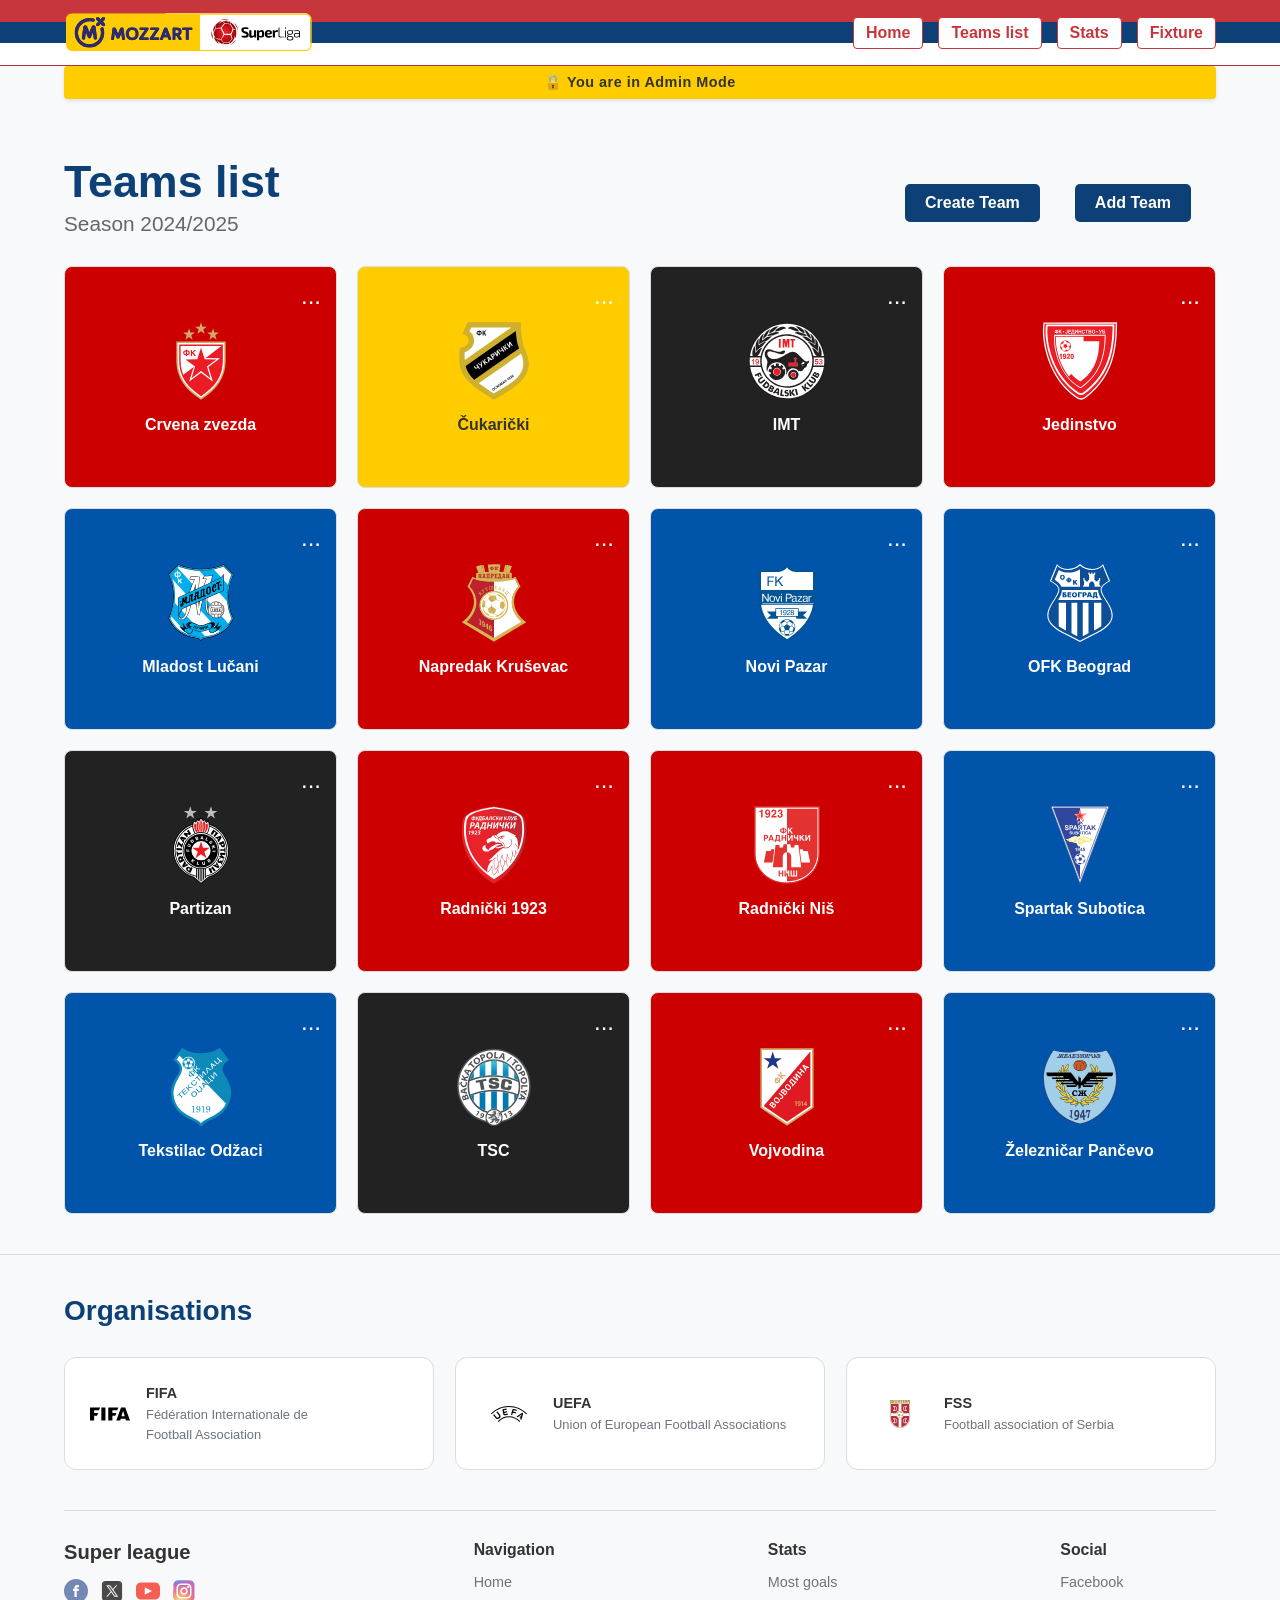
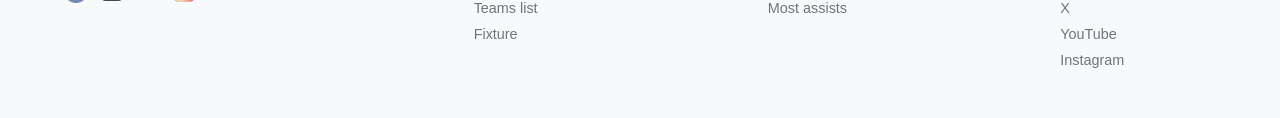
<file: SuperLeague/wwwroot/admin/html/adminteamslist.html>
﻿<!DOCTYPE html>
<html lang="sr">
<head>
    <meta charset="UTF-8">
    <meta name="viewport" content="width=device-width, initial-scale=1.0">
    <title>Teams list</title>
    <link rel="stylesheet" href="../css/adminteamslist.css">
    <link rel="stylesheet" href="../css/header.css">
    <link rel="stylesheet" href="../css/footer.css">
    <link rel="icon" href="../../images/superliga.svg" type="image/svg">
</head>
<body>

    <header class="main-header">
        <div class="container">
            <h1 class="logo">
                <img src="../../images/superliga-logo1.svg" alt="Logo Super lige Srbije">
            </h1>
            <nav class="main-nav">
                <ul>
                    <li><a href="../../admin.html" class="active">Home</a></li>
                    <li><a href="adminteamslist.html" class="active">Teams list</a></li>
                    <li><a href="adminstats.html" class="active">Stats</a></li>
                    <li><a href="adminfixture.html" class="active">Fixture</a></li>
                </ul>
            </nav>
        </div>
    </header>

    <main class="main-content">
        <div class="container">
            <div class="admin-bar">
                🔒 You are in Admin Mode
            </div>

            <section class="teams-section">
                <div class="teams-header">
                    <div class="header-left">
                        <h2>Teams list</h2>
                        <p class="season">Season 2024/2025</p>
                    </div>
                    <div class="header-right">
                        <button class="create-team-button">Create Team</button>
                        <button class="edit-team-button">Add Team</button>
                    </div>
                </div>

                <div class="teams-grid">
                    <div class="team-item-container bg-red">
                        <a href="crvena-zvezda.html" class="team-link">
                            <img src="../../images/crvena-zvezda.svg" alt="Crvena zvezda logo">
                            <p>Crvena zvezda</p>
                        </a>
                        <div class="team-options">
                            <button class="team-options-button" aria-label="Opcije za tim">...</button>
                            <div class="team-options-dropdown">
                                <a href="#edit-team-zvezda">Edit</a>
                                <button class="delete-button" data-teamid="zvezda">Delete</button>
                            </div>
                        </div>
                    </div>

                    <div class="team-item-container bg-yellow">
                        <a href="cukaricki.html" class="team-link">
                            <img src="../../images/cukaricki.svg" alt="Čukarički logo">
                            <p>Čukarički</p>
                        </a>
                        <div class="team-options">
                            <button class="team-options-button" aria-label="Opcije za tim">...</button>
                            <div class="team-options-dropdown">
                                <a href="#edit-team-cukaricki">Edit</a>
                                <button class="delete-button" data-teamid="cukaricki">Delete</button>
                            </div>
                        </div>
                    </div>

                    <div class="team-item-container bg-dark">
                        <a href="imt.html" class="team-link">
                            <img src="../../images/imt.svg" alt="IMT logo">
                            <p>IMT</p>
                        </a>
                        <div class="team-options">
                            <button class="team-options-button" aria-label="Opcije za tim">...</button>
                            <div class="team-options-dropdown">
                                <a href="#edit-team-imt">Edit</a>
                                <button class="delete-button" data-teamid="imt">Delete</button>
                            </div>
                        </div>
                    </div>

                    <div class="team-item-container bg-red">
                        <a href="jedinstvo-ub.html" class="team-link">
                            <img src="../../images/jedinstvo-ub.svg" alt="Jedinstvo logo">
                            <p>Jedinstvo</p>
                        </a>
                        <div class="team-options">
                            <button class="team-options-button" aria-label="Opcije za tim">...</button>
                            <div class="team-options-dropdown">
                                <a href="#edit-team-jedinstvo">Edit</a>
                                <button class="delete-button" data-teamid="jedinstvo">Delete</button>
                            </div>
                        </div>
                    </div>

                    <div class="team-item-container bg-blue">
                        <a href="mladost-lucani.html" class="team-link">
                            <img src="../../images/mladost.svg" alt="Mladost Lučani logo">
                            <p>Mladost Lučani</p>
                        </a>
                        <div class="team-options">
                            <button class="team-options-button" aria-label="Opcije za tim">...</button>
                            <div class="team-options-dropdown">
                                <a href="#edit-team-mladost">Edit</a>
                                <button class="delete-button" data-teamid="mladost">Delete</button>
                            </div>
                        </div>
                    </div>

                    <div class="team-item-container bg-red">
                        <a href="napredak-krusevac.html" class="team-link">
                            <img src="../../images/napredak.svg" alt="Napredak Kruševac logo">
                            <p>Napredak Kruševac</p>
                        </a>
                        <div class="team-options">
                            <button class="team-options-button" aria-label="Opcije za tim">...</button>
                            <div class="team-options-dropdown">
                                <a href="#edit-team-napredak">✏️ Edit</a>
                                <button class="delete-button" data-teamid="napredak">🗑️ Delete</button>
                            </div>
                        </div>
                    </div>

                    <div class="team-item-container bg-blue">
                        <a href="novi-pazar.html" class="team-link">
                            <img src="../../images/novi-pazar.svg" alt="Novi Pazar logo">
                            <p>Novi Pazar</p>
                        </a>
                        <div class="team-options">
                            <button class="team-options-button" aria-label="Opcije za tim">...</button>
                            <div class="team-options-dropdown">
                                <a href="#edit-team-novipazar">✏️ Edit</a>
                                <button class="delete-button" data-teamid="novipazar">🗑️ Delete</button>
                            </div>
                        </div>
                    </div>

                    <div class="team-item-container bg-blue">
                        <a href="ofk-beograd.html" class="team-link">
                            <img src="../../images/ofk-beograd.svg" alt="OFK Beograd logo">
                            <p>OFK Beograd</p>
                        </a>
                        <div class="team-options">
                            <button class="team-options-button" aria-label="Opcije za tim">...</button>
                            <div class="team-options-dropdown">
                                <a href="#edit-team-ofkbeograd">✏️ Edit</a>
                                <button class="delete-button" data-teamid="ofkbeograd">🗑️ Delete</button>
                            </div>
                        </div>
                    </div>

                    <div class="team-item-container bg-dark">
                        <a href="adminteampage.html" class="team-link">
                            <img src="../../images/partizan.svg" alt="Partizan logo">
                            <p>Partizan</p>
                        </a>
                        <div class="team-options">
                            <button class="team-options-button" aria-label="Opcije za tim">...</button>
                            <div class="team-options-dropdown">
                                <a href="#edit-team-partizan">✏️ Edit</a>
                                <button class="delete-button" data-teamid="partizan">🗑️ Delete</button>
                            </div>
                        </div>
                    </div>

                    <div class="team-item-container bg-red">
                        <a href="radnicki-1923.html" class="team-link">
                            <img src="../../images/radnicki-1923.svg" alt="Radnički 1923 logo">
                            <p>Radnički 1923</p>
                        </a>
                        <div class="team-options">
                            <button class="team-options-button" aria-label="Opcije za tim">...</button>
                            <div class="team-options-dropdown">
                                <a href="#edit-team-radnicki1923">Edit</a>
                                <button class="delete-button" data-teamid="radnicki1923">Delete</button>
                            </div>
                        </div>
                    </div>

                    <div class="team-item-container bg-red">
                        <a href="radnicki-nis.html" class="team-link">
                            <img src="../../images/radnicki-nis.svg" alt="Radnički Niš logo">
                            <p>Radnički Niš</p>
                        </a>
                        <div class="team-options">
                            <button class="team-options-button" aria-label="Opcije za tim">...</button>
                            <div class="team-options-dropdown">
                                <a href="#edit-team-radnickinis">Edit</a>
                                <button class="delete-button" data-teamid="radnickinis">Delete</button>
                            </div>
                        </div>
                    </div>

                    <div class="team-item-container bg-blue">
                        <a href="spartak-subotica.html" class="team-link">
                            <img src="../../images/spartak.svg" alt="Spartak Subotica logo">
                            <p>Spartak Subotica</p>
                        </a>
                        <div class="team-options">
                            <button class="team-options-button" aria-label="Opcije za tim">...</button>
                            <div class="team-options-dropdown">
                                <a href="#edit-team-spartak">Edit</a>
                                <button class="delete-button" data-teamid="spartak">Delete</button>
                            </div>
                        </div>
                    </div>

                    <div class="team-item-container bg-blue">
                        <a href="tekstilac-odzaci.html" class="team-link">
                            <img src="../../images/tekstilac.svg" alt="Tekstilac Odžaci logo">
                            <p>Tekstilac Odžaci</p>
                        </a>
                        <div class="team-options">
                            <button class="team-options-button" aria-label="Opcije za tim">...</button>
                            <div class="team-options-dropdown">
                                <a href="#edit-team-tekstilac">Edit</a>
                                <button class="delete-button" data-teamid="tekstilac">Delete</button>
                            </div>
                        </div>
                    </div>

                    <div class="team-item-container bg-dark">
                        <a href="tsc.html" class="team-link">
                            <img src="../../images/tsc.svg" alt="TSC logo">
                            <p>TSC</p>
                        </a>
                        <div class="team-options">
                            <button class="team-options-button" aria-label="Opcije za tim">...</button>
                            <div class="team-options-dropdown">
                                <a href="#edit-team-tsc">Edit</a>
                                <button class="delete-button" data-teamid="tsc">Delete</button>
                            </div>
                        </div>
                    </div>

                    <div class="team-item-container bg-red">
                        <a href="vojvodina.html" class="team-link">
                            <img src="../../images/vojvodina.svg" alt="Vojvodina logo">
                            <p>Vojvodina</p>
                        </a>
                        <div class="team-options">
                            <button class="team-options-button" aria-label="Opcije za tim">...</button>
                            <div class="team-options-dropdown">
                                <a href="#edit-team-vojvodina">Edit</a>
                                <button class="delete-button" data-teamid="vojvodina">Delete</button>
                            </div>
                        </div>
                    </div>

                    <div class="team-item-container bg-blue">
                        <a href="zeleznicar-pancevo.html" class="team-link">
                            <img src="../../images/zeleznicar.svg" alt="Železničar Pančevo logo">
                            <p>Železničar Pančevo</p>
                        </a>
                        <div class="team-options">
                            <button class="team-options-button" aria-label="Opcije za tim">...</button>
                            <div class="team-options-dropdown">
                                <a href="#edit-team-zeleznicar">Edit</a>
                                <button class="delete-button" data-teamid="zeleznicar">Delete</button>
                            </div>
                        </div>
                    </div>
                </div>
            </section>
        </div>
    </main>


    <footer class="main-footer-section">
        <div class="container">
            <section class="organisations-section">
                <h2 class="section-title">Organisations</h2>
                <div class="organisations-container">
                    <a href="https://www.fifa.com/" target="_blank" class="organisation-item">
                        <div class="organisation-content">
                            <img class="org-logo logo-fifa" src="../../images/fifa.svg" alt="FIFA logo">
                            <div class="org-text">
                                <div class="org-name">FIFA</div>
                                <div class="org-description">Fédération Internationale de<br>Football Association</div>
                            </div>
                        </div>
                    </a>

                    <a href="https://www.uefa.com/" target="_blank" class="organisation-item">
                        <div class="organisation-content">
                            <img class="org-logo logo-uefa" src="../../images/uefa.svg" alt="UEFA logo">
                            <div class="org-text">
                                <div class="org-name">UEFA</div>
                                <div class="org-description">Union of European Football Associations</div>
                            </div>
                        </div>
                    </a>

                    <a href="https://fss.rs/" target="_blank" class="organisation-item">
                        <div class="organisation-content">
                            <img class="org-logo logo-fss" src="../../images/fss.svg" alt="FSS logo">
                            <div class="org-text">
                                <div class="org-name">FSS</div>
                                <div class="org-description">Football association of Serbia</div>
                            </div>
                        </div>
                    </a>
                </div>
            </section>
            <hr class="footer-divider">

            <div class="footer-content">
                <div class="footer-left">
                    <h3 class="footer-title">Super league</h3>
                    <div class="social-icons">
                        <a href="https://www.facebook.com/SuperLigaSrbijeOfficial/" target="_blank"><img src="../../images/facebook.svg" alt="Facebook"></a>
                        <a href="https://x.com/superligasrbija" target="_blank"><img src="../../images/x.svg" alt="X (Twitter)"></a>
                        <a href="https://www.youtube.com/user/SuperligaSrbija" target="_blank"><img src="../../images/youtube.svg" alt="YouTube"></a>
                        <a href="https://www.instagram.com/superligasrbije_official/" target="_blank"><img src="../../images/instagram.svg" alt="Instagram"></a>
                    </div>
                </div>
                <div class="footer-right">
                    <div class="footer-column">
                        <h4>Navigation</h4>
                        <ul>
                            <li><a href="../../admin.html">Home</a></li>
                            <li><a href="adminteamslist.html">Teams list</a></li>
                            <li><a href="adminfixture.html">Fixture</a></li>
                        </ul>
                    </div>
                    <div class="footer-column">
                        <h4>Stats</h4>
                        <ul>
                            <li><a href="adminstats.html">Most goals</a></li>
                            <li><a href="adminstats.html">Most assists</a></li>
                        </ul>
                    </div>
                    <div class="footer-column">
                        <h4>Social</h4>
                        <ul>
                            <li><a href="https://www.facebook.com/SuperLigaSrbijeOfficial/" target="_blank">Facebook</a></li>
                            <li><a href="https://x.com/superligasrbija" target="_blank">X</a></li>
                            <li><a href="https://www.youtube.com/user/SuperligaSrbija" target="_blank">YouTube</a></li>
                            <li><a href="https://www.instagram.com/superligasrbije_official/" target="_blank">Instagram</a></li>
                        </ul>
                    </div>
                </div>
            </div>
        </div>
    </footer>


    <!-- Create Team Modal -->
    <div id="create-team-modal" class="modal hidden">
        <div class="modal-content">
            <h2>Create New Team</h2>
            <form id="create-team-form">
                <label><span>Team Name:</span> <input type="text" name="teamName" required></label>

                <label><span>Stadium:</span> <input type="text" name="stadium"></label>
                <label><span>Location:</span> <input type="text" name="location"></label>
                <label><span>Season:</span> <input type="text" name="season" class="input-small" required></label>
                <label><span>Year of Foundation:</span> <input type="number" name="foundationYear" class="input-small"></label>

                <div class="form-buttons">
                    <button type="submit">Create</button>
                    <button type="button" onclick="closeModal('create-team-modal')">Cancel</button>
                </div>
            </form>
        </div>
    </div>



    <!-- Edit Team Modal -->
    <div id="edit-team-modal" class="modal hidden">
        <div class="modal-content">
            <h2>Edit Team</h2>
            <form id="edit-team-form">
                <div class="team-info">
                    <label><span>Team Name:</span> <input type="text" name="teamName" required></label>
                    <label><span>Season:</span> <input type="text" name="season" required></label>
                    <label><span>Stadium:</span> <input type="text" name="stadium"></label>
                    <label><span>Location:</span> <input type="text" name="location"></label>
                </div>

                <div class="team-stats">
                    <label><span>Wins:</span> <input type="number" name="wins"></label>
                    <label><span>Losses:</span> <input type="number" name="losses"></label>
                    <label><span>Draws:</span> <input type="number" name="draws"></label>
                    <label><span>Goals Scored:</span> <input type="number" name="goalsScored"></label>
                    <label><span>Goals Against:</span> <input type="number" name="goalsAgainst"></label>
                    <label><span>Points:</span> <input type="number" name="points"></label>
                </div>

                <div class="form-buttons">
                    <button type="submit">Save Changes</button>
                    <button type="button" onclick="closeModal('edit-team-modal')">Cancel</button>
                </div>
            </form>
        </div>
    </div>

    <!-- Add Existing Team Modal -->
    <div id="add-existing-team-modal" class="modal hidden">
        <div class="modal-content">
            <h2>Add Existing Team</h2>
            <form id="add-existing-team-form">
                <div class="autocomplete-container">
                    <label for="team-search-input">Search Team:</label>
                    <input type="text" id="team-search-input" placeholder="Type teams's name..." autocomplete="off" required>
                    <ul id="team-suggestions" class="suggestions hidden"></ul>
                </div>

                <input type="hidden" name="teamId" id="selected-team-id" required>



                <label>
                    Assign to Season:
                    <select name="seasonId" id="season-select" required>
                        <option value="" disabled selected>Select Season</option>
                        <!-- Teams will be loaded here -->
                    </select>
                </label>



                <div class="form-buttons">
                    <button type="submit">Add Team</button>
                    <button type="button" onclick="closeModal('add-existing-team-modal')">Cancel</button>
                </div>
            </form>
        </div>
    </div>


    <!-- Delete Confirmation Modal -->
    <div id="delete-team-modal" class="modal hidden">
        <div class="modal-content">
            <h2>Delete Team</h2>
            <p id="delete-message">Are you sure you want to delete team?</p>
            <div class="form-buttons">
                <button id="confirm-delete">Yes</button>
                <button type="button" onclick="closeModal('delete-team-modal')">No</button>
            </div>
        </div>
    </div>


    <script>
        document.addEventListener('DOMContentLoaded', function () {
            // Get references to the buttons and modals
            const createTeamButton = document.querySelector('.create-team-button');
            const addExistingTeamButton = document.querySelector('.edit-team-button');
            const editTeamLinks = document.querySelectorAll('.team-options-dropdown a[href^="#edit-team-"]');
            const deleteTeamButtons = document.querySelectorAll('.team-options-dropdown .delete-button');
            const teamOptionsButtons = document.querySelectorAll('.team-options-button');

            const createTeamModal = document.getElementById('create-team-modal');
            const addExistingTeamModal = document.getElementById('add-existing-team-modal');
            const editTeamModal = document.getElementById('edit-team-modal');
            const deleteTeamModal = document.getElementById('delete-team-modal');
            const deleteMessage = document.getElementById('delete-message');
            const confirmDeleteButton = document.getElementById('confirm-delete');
            

            // Function to open a modal by its ID
            function openModal(modal) {
                modal.classList.remove('hidden');
            }

            // Function to close a modal by its ID
            function closeModal(modalId) {
                const modal = document.getElementById(modalId);
                if (modal) {
                    modal.classList.add('hidden');
                }
            }

            // Event listener for the "Create Team" button
            if (createTeamButton) {
                createTeamButton.addEventListener('click', function () {
                    console.log('Create Team button clicked');
                    openModal(createTeamModal);
                });
            }

            // Event listener for the "Add Team" button
            if (addExistingTeamButton) {
                addExistingTeamButton.addEventListener('click', function () {
                    console.log('Add Existing Team button clicked');
                    openModal(addExistingTeamModal);
                });
            }

            // Event listeners for the "Edit" links
            editTeamLinks.forEach(link => {
                link.addEventListener('click', function (event) {
                    event.preventDefault();
                    const teamId = this.getAttribute('href').substring(13);
                    console.log('Edit link clicked for team:', teamId);
                    openModal(editTeamModal);
                    // Add logic here to load team data into the edit form
                });
            });

            // Event listeners for the "Delete" buttons
            deleteTeamButtons.forEach(button => {
                button.addEventListener('click', function () {
                    const teamId = this.getAttribute('data-teamid');
                    console.log('Delete button clicked for team:', teamId);
                    deleteMessage.textContent = `Are you sure you want to delete team: ${teamId}?`;
                    openModal(deleteTeamModal);

                    confirmDeleteButton.onclick = function () {
                        console.log('Confirm Delete button clicked. Deleting team:', teamId);
                        // Add your logic here to send a request to delete the team
                        closeModal('delete-team-modal');
                    };
                });
            });

            teamOptionsButtons.forEach(button => {
                button.addEventListener('click', function (event) {
                    event.stopPropagation(); // ✅ Prevents click from reaching window
                    const dropdown = this.nextElementSibling;
                    if (dropdown && dropdown.classList.contains('team-options-dropdown')) {
                        dropdown.classList.toggle('show');
                    }
                });
            });


            // Close dropdown when clicking outside
            window.addEventListener('click', function (event) {
                if (!event.target.matches('.team-options-button')) {
                    const dropdowns = document.querySelectorAll('.team-options-dropdown');
                    dropdowns.forEach(dropdown => {
                        if (dropdown.classList.contains('show')) {
                            console.log('Clicked outside, hiding dropdown');
                            dropdown.classList.remove('show');
                        }
                    });
                }
            });

            // Close modal functionality
            const closeButtons = document.querySelectorAll('.modal .modal-content button[onclick^="closeModal"]');
            closeButtons.forEach(button => {
                button.addEventListener('click', function () {
                    const modalId = this.getAttribute('onclick').split("'")[1];
                    console.log('Close button clicked for modal:', modalId);
                    closeModal(modalId);
                });
            });
        });</script>
    
</body>
</html>
</file>
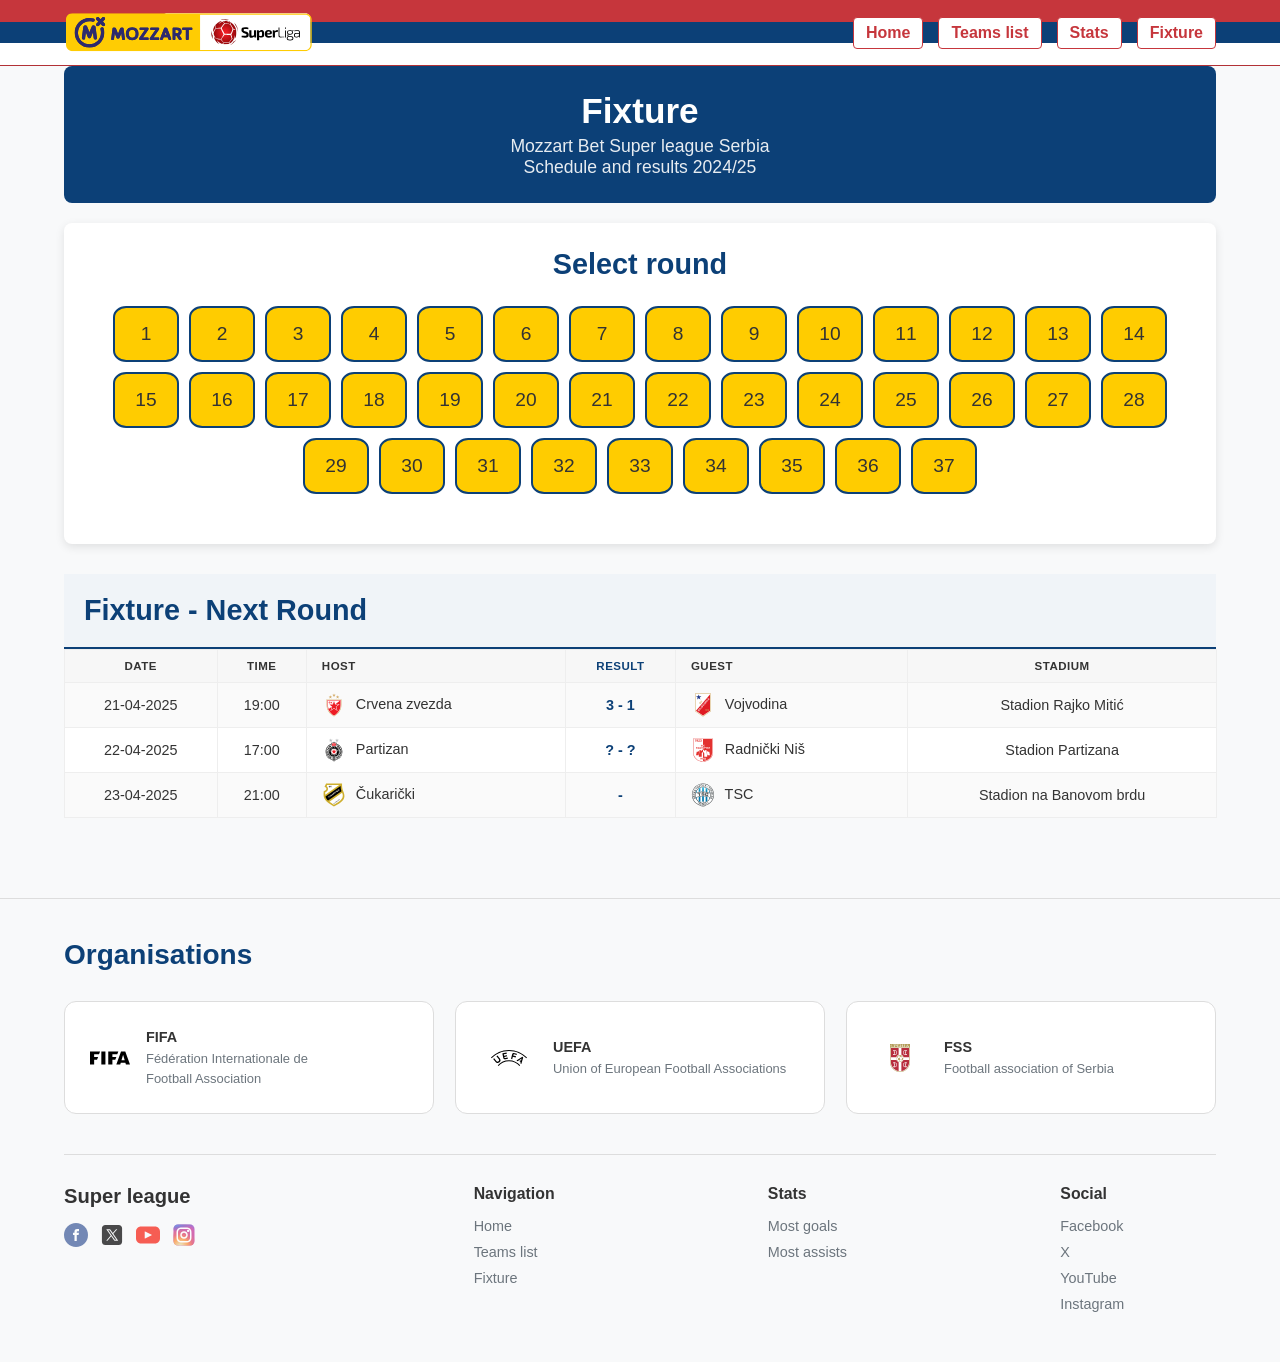
<file: SuperLeague/wwwroot/public/html/fixture.html>
﻿<!DOCTYPE html>
<html lang="sr">
<head>
    <meta charset="UTF-8">
    <meta name="viewport" content="width=device-width, initial-scale=1.0">

    <title>Fixture</title>


    <link rel="stylesheet" href="../css/fixture.css">
    <link rel="stylesheet" href="../css/header.css">
    <link rel="stylesheet" href="../css/footer.css">
    <link rel="icon" href="../../images/superliga.svg" type="image/svg">
</head>
<body>

    <header class="main-header">
        <div class="container">
            <h1 class="logo">
                <img src="../../images/superliga-logo1.svg" alt="Serbian Super league">
            </h1>
            <nav class="main-nav">
                <ul>
                    <li><a href="../../index.html" class="active">Home</a></li>
                    <li><a href="teamslist.html" class="active">Teams list</a></li>
                    <li><a href="stats.html" class="active">Stats</a></li>
                    <li><a href="fixture.html" class="active">Fixture</a></li>
                </ul>
            </nav>
        </div>
    </header>


    <main class="main-content">
        <div class="container">
            <div class="fixture-header-section">
                <div class="fixtures-header">
                    <h1 class="fixtures-title">Fixture</h1>
                    <p class="fixtures-subtitle">Mozzart Bet Super league Serbia<br />Schedule and results 2024/25</p>
                </div>
            </div>

            <div class="gameweek-navigation">
                <h2>Select round</h2>
                <div class="rounds">
                </div>
            </div>

            <section class="fixture-schedule-section fixture-table-wrapper">
                <h2>Fixture - Next Round</h2>
                <div class="table-responsive">
                    <table>
                        <thead>
                            <tr>
                                <th>Date</th>
                                <th>Time</th>
                                <th>Host</th>
                                <th>Result</th>
                                <th>Guest</th>
                                <th>Stadium</th>
                            </tr>
                        </thead>
                        <tbody>
                            <tr>
                                <td>21-04-2025</td>
                                <td>19:00</td>
                                <td><img src="../../images/crvena-zvezda.svg" alt="CZV Logo" class="team-logo-small"> Crvena zvezda</td>
                                <td class="result">3 - 1</td>
                                <td><img src="../../images/vojvodina.svg" alt="VOJ Logo" class="team-logo-small"> Vojvodina</td>
                                <td>Stadion Rajko Mitić</td>

                            </tr>

                            <tr>
                                <td>22-04-2025</td>
                                <td>17:00</td>
                                <td><img src="../../images/partizan.svg" alt="PAR Logo" class="team-logo-small"> Partizan</td>
                                <td class="result">? - ?</td>
                                <td><img src="../../images/radnicki-nis.svg" alt="RNI Logo" class="team-logo-small"> Radnički Niš</td>
                                <td>Stadion Partizana</td>

                            </tr>

                            <tr>
                                <td>23-04-2025</td>
                                <td>21:00</td>
                                <td><img src="../../images/cukaricki.svg" alt="CUK Logo" class="team-logo-small"> Čukarički</td>
                                <td class="result">-</td>
                                <td><img src="../../images/tsc.svg" alt="TSC Logo" class="team-logo-small"> TSC</td>
                                <td>Stadion na Banovom brdu</td>

                            </tr>

                        </tbody>
                    </table>
                </div>
            </section>
        </div>
    </main>



    <footer class="main-footer-section">
        <div class="container">
            <section class="organisations-section">
                <h2 class="section-title">Organisations</h2>
                <div class="organisations-container">
                    <a href="https://www.fifa.com/" target="_blank" class="organisation-item">
                        <div class="organisation-content">
                            <img class="org-logo logo-fifa" src="../../images/fifa.svg" alt="FIFA logo">
                            <div class="org-text">
                                <div class="org-name">FIFA</div>
                                <div class="org-description">Fédération Internationale de<br>Football Association</div>
                            </div>
                        </div>
                    </a>

                    <a href="https://www.uefa.com/" target="_blank" class="organisation-item">
                        <div class="organisation-content">
                            <img class="org-logo logo-uefa" src="../../images/uefa.svg" alt="UEFA logo">
                            <div class="org-text">
                                <div class="org-name">UEFA</div>
                                <div class="org-description">Union of European Football Associations</div>
                            </div>
                        </div>
                    </a>

                    <a href="https://fss.rs/" target="_blank" class="organisation-item">
                        <div class="organisation-content">
                            <img class="org-logo logo-fss" src="../../images/fss.svg" alt="FSS logo">
                            <div class="org-text">
                                <div class="org-name">FSS</div>
                                <div class="org-description">Football association of Serbia</div>
                            </div>
                        </div>
                    </a>
                </div>
            </section>
            <hr class="footer-divider">

            <div class="footer-content">
                <div class="footer-left">
                    <h3 class="footer-title">Super league</h3>
                    <div class="social-icons">
                        <a href="https://www.facebook.com/SuperLigaSrbijeOfficial/" target="_blank"><img src="../../images/facebook.svg" alt="Facebook"></a>
                        <a href="https://x.com/superligasrbija" target="_blank"><img src="../../images/x.svg" alt="X (Twitter)"></a>
                        <a href="https://www.youtube.com/user/SuperligaSrbija" target="_blank"><img src="../../images/youtube.svg" alt="YouTube"></a>
                        <a href="https://www.instagram.com/superligasrbije_official/" target="_blank"><img src="../../images/instagram.svg" alt="Instagram"></a>
                    </div>
                </div>
                <div class="footer-right">
                    <div class="footer-column">
                        <h4>Navigation</h4>
                        <ul>
                            <li><a href="../../index.html">Home</a></li>
                            <li><a href="teamslist.html">Teams list</a></li>
                            <li><a href="fixture.html">Fixture</a></li>
                        </ul>
                    </div>
                    <div class="footer-column">
                        <h4>Stats</h4>
                        <ul>
                            <li><a href="stats.html">Most goals</a></li>
                            <li><a href="stats.html">Most assists</a></li>
                        </ul>
                    </div>
                    <div class="footer-column">
                        <h4>Social</h4>
                        <ul>
                            <li><a href="https://www.facebook.com/SuperLigaSrbijeOfficial/" target="_blank">Facebook</a></li>
                            <li><a href="https://x.com/superligasrbija" target="_blank">X</a></li>
                            <li><a href="https://www.youtube.com/user/SuperligaSrbija" target="_blank">YouTube</a></li>
                            <li><a href="https://www.instagram.com/superligasrbije_official/" target="_blank">Instagram</a></li>
                        </ul>
                    </div>
                </div>
            </div>
        </div>
    </footer>

    <script>
        const roundsContainer = document.querySelector('.rounds');
        const numberOfRounds = 37;

        for (let i = 1; i <= numberOfRounds; i++) {
            const roundButton = document.createElement('button');
            roundButton.classList.add('round-button');
            roundButton.textContent = i;
            roundsContainer.appendChild(roundButton);
        }
    </script>
</body>
</html>
</file>
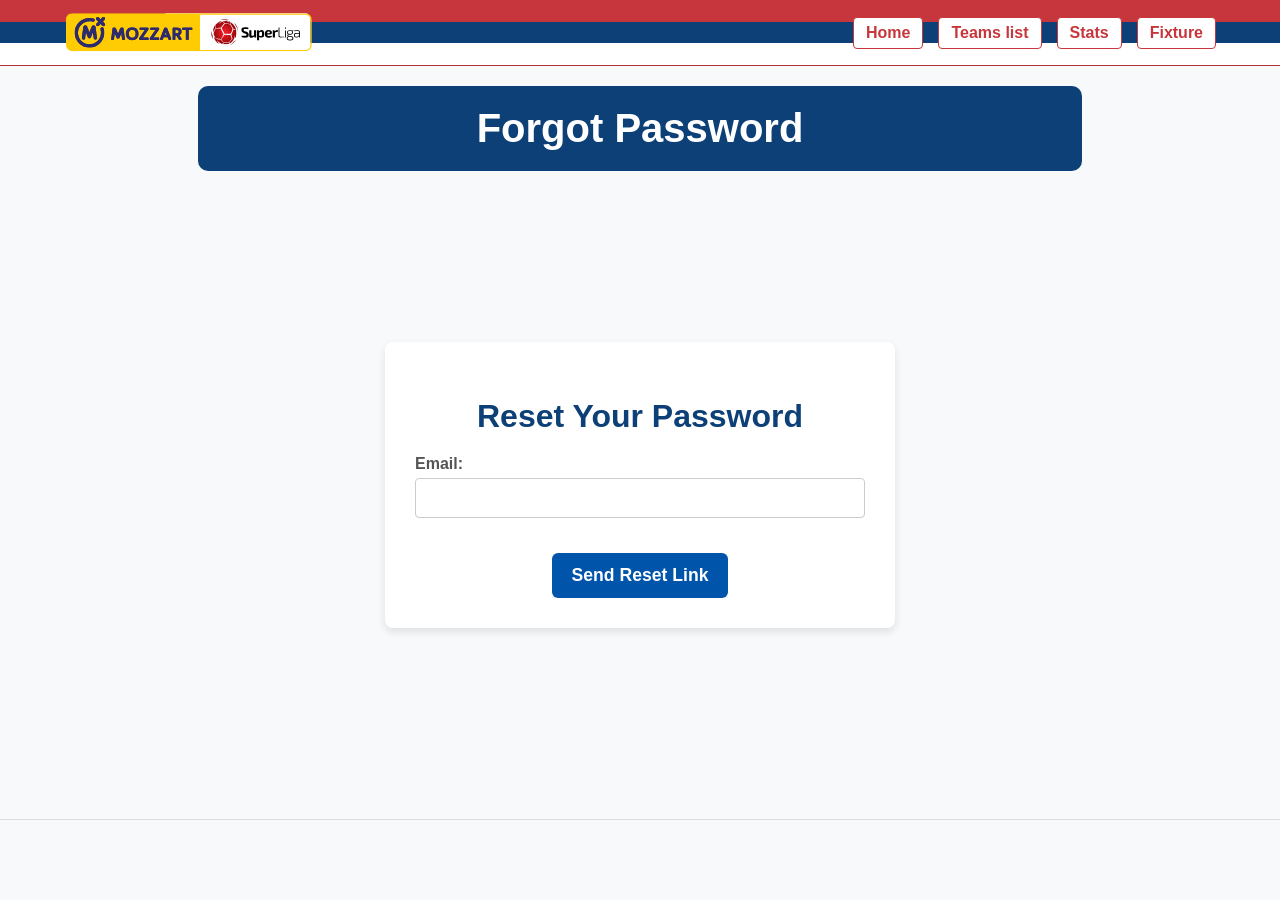
<file: SuperLeague/wwwroot/public/html/forgotpassword.html>
﻿<!DOCTYPE html>
<html lang="sr">
<head>
    <meta charset="UTF-8">
    <meta name="viewport" content="width=device-width, initial-scale=1.0">
    <title>Forgot Password</title>

    <link rel="stylesheet" href="../css/forgotpassword.css">
    <link rel="stylesheet" href="../css/header.css">
    <link rel="stylesheet" href="../css/footer.css">
    <link rel="icon" href="../../images/superliga.svg" type="image/svg">
</head>
<body>

    <header class="main-header">
        <div class="container">
            <h1 class="logo">
                <img src="../../images/superliga-logo1.svg" alt="Serbian Super league">
            </h1>
            <nav class="main-nav">
                <ul>
                    <li><a href="../../index.html" class="active">Home</a></li>
                    <li><a href="teamslist.html" class="active">Teams list</a></li>
                    <li><a href="stats.html" class="active">Stats</a></li>
                    <li><a href="fixture.html" class="active">Fixture</a></li>
                </ul>
            </nav>
        </div>
    </header>


 
            <div class="forgot-password-header">
                <div class="header-content">
                    <h1 class="forgot-password-title">Forgot Password</h1>

                </div>
            </div>

            <div class="main-content">
                <section class="forgot-password-container">
                    <h2>Reset Your Password</h2>

                    <form action="/forgot-password" method="POST">
                        <div class="input-group">
                            <label for="email">Email:</label>
                            <input type="email" id="email" name="email" required>
                        </div>
                        <button type="submit" class="forgot-password-button">Send Reset Link</button>
                    </form>


                </section>
            </div>
      

    <footer class="main-footer-section">
        <div class="container">
        </div>
    </footer>
</body>
</html>
</file>
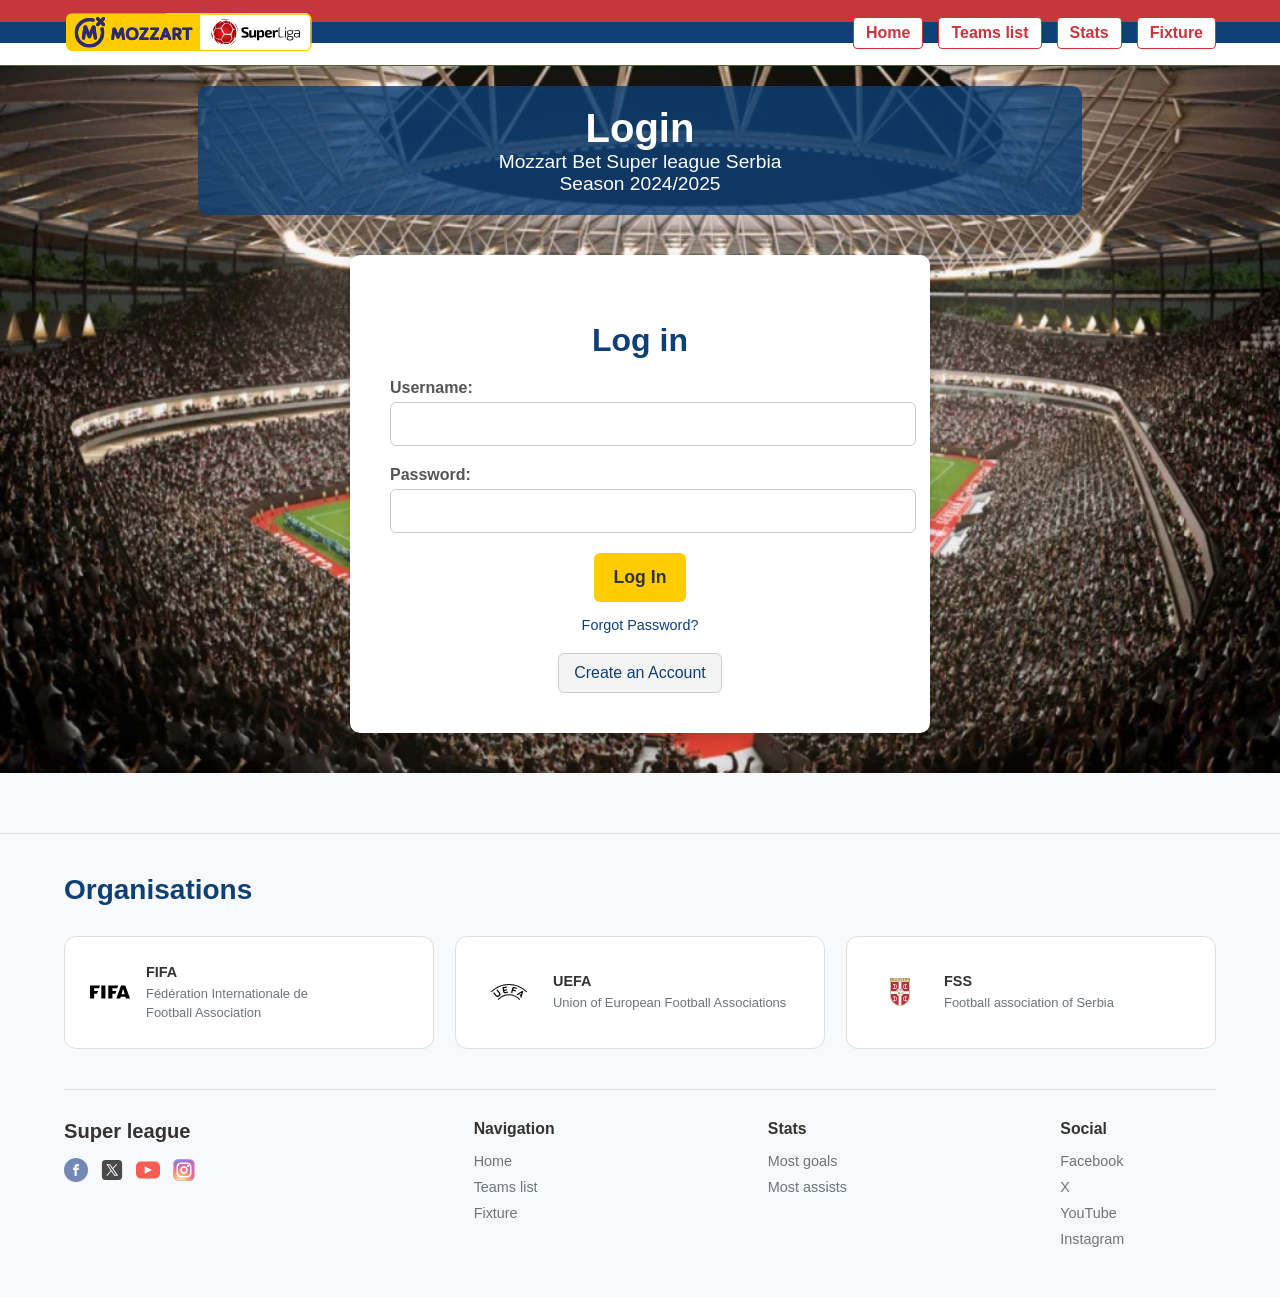
<file: SuperLeague/wwwroot/public/html/login.html>
﻿<!DOCTYPE html>
<html lang="sr">
<head>
    <meta charset="UTF-8">
    <meta name="viewport" content="width=device-width, initial-scale=1.0">

    <title>Login</title>


    <link rel="stylesheet" href="../css/login.css">
    <link rel="stylesheet" href="../css/header.css">
    <link rel="stylesheet" href="../css/footer.css">
    <link rel="icon" href="../../images/superliga.svg" type="image/svg">

</head>
<body>



        
            <header class="main-header">
                <div class="container">
                    <h1 class="logo">
                        <img src="../../images/superliga-logo1.svg" alt="Serbian Super league">
                    </h1>
                    <nav class="main-nav">
                        <ul>
                            <li><a href="../../index.html" class="active">Home</a></li>
                            <li><a href="teamslist.html" class="active">Teams list</a></li>
                            <li><a href="stats.html" class="active">Stats</a></li>
                            <li><a href="fixture.html" class="active">Fixture</a></li>
                        </ul>
                    </nav>
                </div>
            </header>

            <div class="login-page-container">
                <div class="login-header">
                    <div class="header-content">
                        <h1 class="login-title">Login</h1>
                        <p class="login-subtitle">Mozzart Bet Super league Serbia<br />Season 2024/2025</p>
                    </div>
                </div>

                <div class="main-content">
                    <section class="login-container">
                        <h2>Log in</h2>
                        <form action="/login" method="POST">
                            <div class="input-group">
                                <label for="username">Username:</label>
                                <input type="text" id="username" name="username" required>
                            </div>
                            <div class="input-group">
                                <label for="password">Password:</label>
                                <input type="password" id="password" name="password" required>
                            </div>
                            <button type="submit" class="login-button">Log In</button>
                        </form>
                        <div class="forgot-password">
                            <a href="forgotpassword.html">Forgot Password?</a>
                        </div>
                        <div class="register-button">
                            <a href="register.html" class="register-link">Create an Account</a>
                        </div>
                    </section>
                </div>
            </div>

    <footer class="main-footer-section">
        <div class="container">
            <section class="organisations-section">
                <h2 class="section-title">Organisations</h2>
                <div class="organisations-container">
                    <a href="https://www.fifa.com/" target="_blank" class="organisation-item">
                        <div class="organisation-content">
                            <img class="org-logo logo-fifa" src="../../images/fifa.svg" alt="FIFA logo">
                            <div class="org-text">
                                <div class="org-name">FIFA</div>
                                <div class="org-description">Fédération Internationale de<br>Football Association</div>
                            </div>
                        </div>
                    </a>

                    <a href="https://www.uefa.com/" target="_blank" class="organisation-item">
                        <div class="organisation-content">
                            <img class="org-logo logo-uefa" src="../../images/uefa.svg" alt="UEFA logo">
                            <div class="org-text">
                                <div class="org-name">UEFA</div>
                                <div class="org-description">Union of European Football Associations</div>
                            </div>
                        </div>
                    </a>

                    <a href="https://fss.rs/" target="_blank" class="organisation-item">
                        <div class="organisation-content">
                            <img class="org-logo logo-fss" src="../../images/fss.svg" alt="FSS logo">
                            <div class="org-text">
                                <div class="org-name">FSS</div>
                                <div class="org-description">Football association of Serbia</div>
                            </div>
                        </div>
                    </a>
                </div>
            </section>
            <hr class="footer-divider">

            <div class="footer-content">
                <div class="footer-left">
                    <h3 class="footer-title">Super league</h3>
                    <div class="social-icons">
                        <a href="https://www.facebook.com/SuperLigaSrbijeOfficial/" target="_blank"><img src="../../images/facebook.svg" alt="Facebook"></a>
                        <a href="https://x.com/superligasrbija" target="_blank"><img src="../../images/x.svg" alt="X (Twitter)"></a>
                        <a href="https://www.youtube.com/user/SuperligaSrbija" target="_blank"><img src="../../images/youtube.svg" alt="YouTube"></a>
                        <a href="https://www.instagram.com/superligasrbije_official/" target="_blank"><img src="../../images/instagram.svg" alt="Instagram"></a>
                    </div>
                </div>
                <div class="footer-right">
                    <div class="footer-column">
                        <h4>Navigation</h4>
                        <ul>
                            <li><a href="../../index.html">Home</a></li>
                            <li><a href="teamslist.html">Teams list</a></li>
                            <li><a href="fixture.html">Fixture</a></li>
                        </ul>
                    </div>
                    <div class="footer-column">
                        <h4>Stats</h4>
                        <ul>
                            <li><a href="stats.html">Most goals</a></li>
                            <li><a href="stats.html">Most assists</a></li>
                        </ul>
                    </div>
                    <div class="footer-column">
                        <h4>Social</h4>
                        <ul>
                            <li><a href="https://www.facebook.com/SuperLigaSrbijeOfficial/" target="_blank">Facebook</a></li>
                            <li><a href="https://x.com/superligasrbija" target="_blank">X</a></li>
                            <li><a href="https://www.youtube.com/user/SuperligaSrbija" target="_blank">YouTube</a></li>
                            <li><a href="https://www.instagram.com/superligasrbije_official/" target="_blank">Instagram</a></li>
                        </ul>
                    </div>
                </div>
            </div>
        </div>
    </footer>
</body>
</html>
</file>
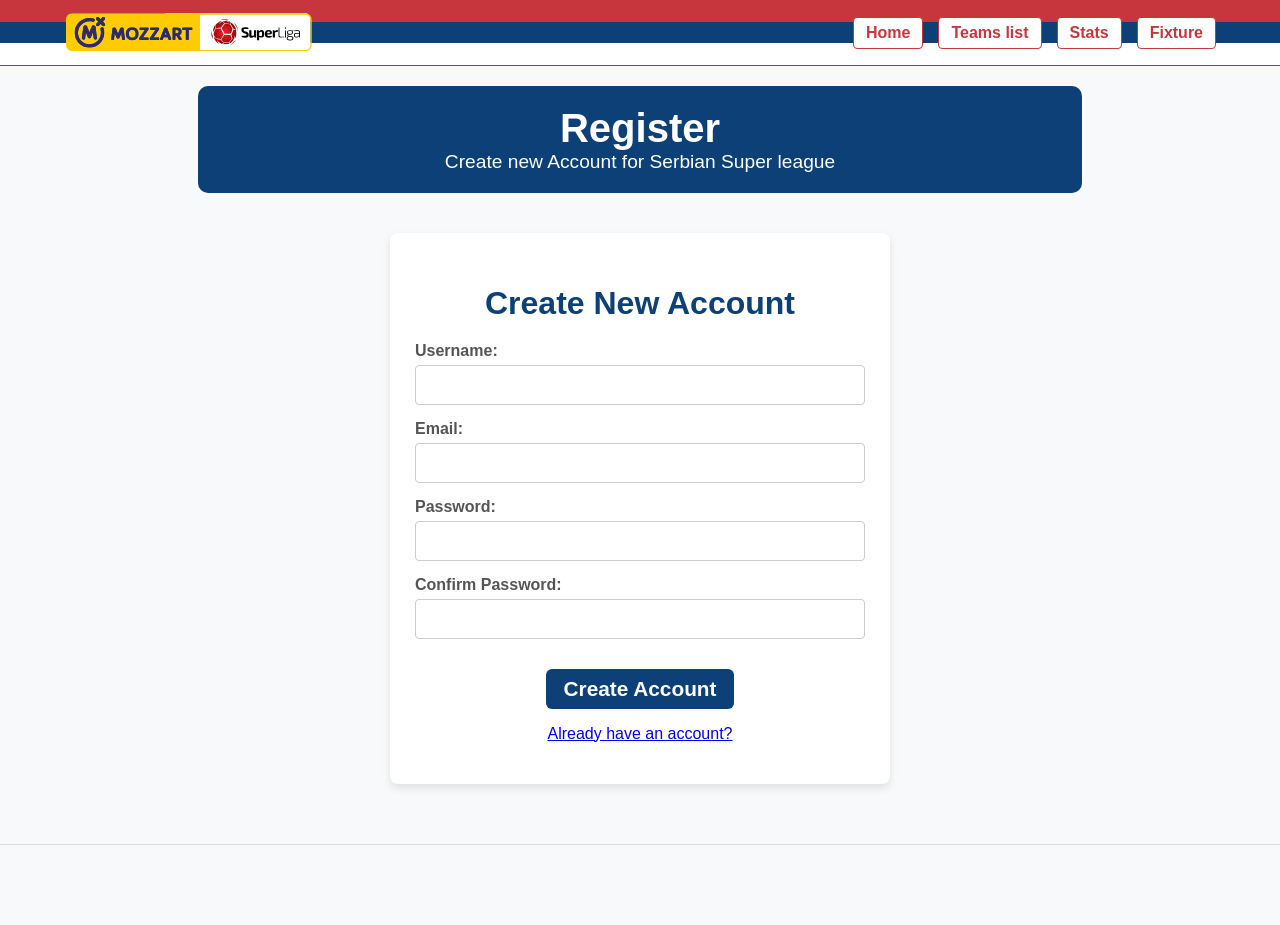
<file: SuperLeague/wwwroot/public/html/register.html>
﻿<!DOCTYPE html>
<html lang="sr">
<head>
    <meta charset="UTF-8">
    <meta name="viewport" content="width=device-width, initial-scale=1.0">
    <title>Register</title>

    <link rel="stylesheet" href="../css/register.css">
    <link rel="stylesheet" href="../css/header.css">
    <link rel="stylesheet" href="../css/footer.css">
    <link rel="icon" href="../../images/superliga.svg" type="image/svg">
</head>
<body>



   
            <header class="main-header">
                <div class="container">
                    <h1 class="logo">
                        <img src="../../images/superliga-logo1.svg" alt="Serbian Super league">
                    </h1>
                    <nav class="main-nav">
                        <ul>
                            <li><a href="../../index.html" class="active">Home</a></li>
                            <li><a href="teamslist.html" class="active">Teams list</a></li>
                            <li><a href="stats.html" class="active">Stats</a></li>
                            <li><a href="fixture.html" class="active">Fixture</a></li>
                        </ul>
                    </nav>
                </div>
            </header>

            <div class="register-header">
                <div class="header-content">
                    <h1 class="register-title">Register</h1>
                    <p class="register-subtitle">Create new Account for Serbian Super league</p>
                </div>
            </div>

            <div class="main-content">
                <section class="register-container">
                    <h2>Create New Account</h2>

                    <form action="/register" method="POST">
                        <div class="input-group">
                            <label for="username">Username:</label>
                            <input type="text" id="username" name="username" required>
                        </div>
                        <div class="input-group">
                            <label for="email">Email:</label>
                            <input type="email" id="email" name="email" required>
                        </div>
                        <div class="input-group">
                            <label for="password">Password:</label>
                            <input type="password" id="password" name="password" required>
                        </div>
                        <div class="input-group">
                            <label for="confirm_password">Confirm Password:</label>
                            <input type="password" id="confirm_password" name="confirm_password" required>
                        </div>
                        <button type="submit" class="register-button">Create Account</button>
                    </form>

                    <p class="already-have-account">
                        <a href="login.html">Already have an account?</a>
                    </p>
                </section>
            </div>
       

    <footer class="main-footer-section">
        <div class="container">
        </div>
    </footer>
</body>
</html>
</file>
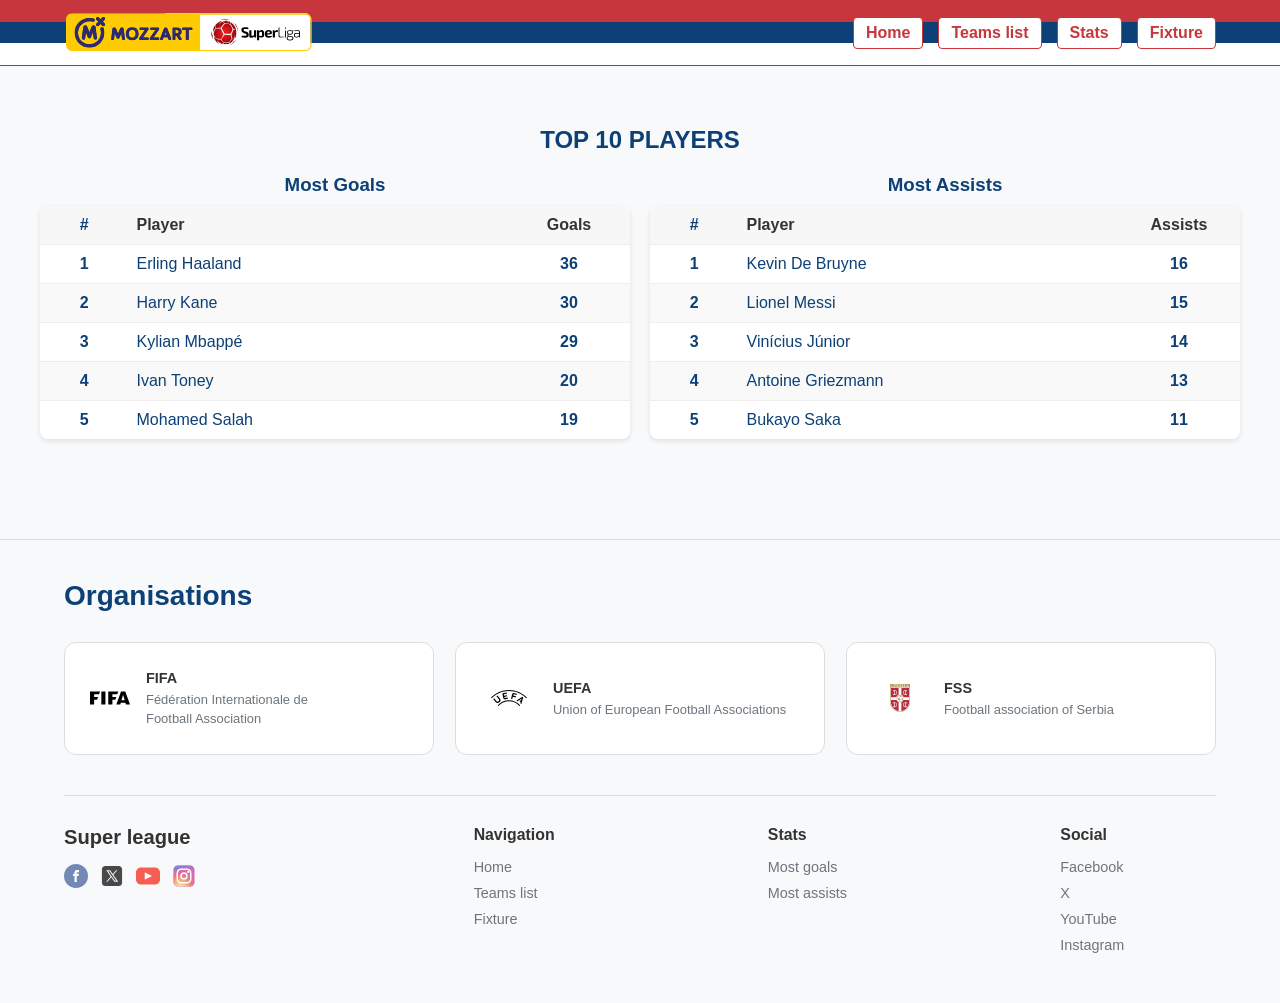
<file: SuperLeague/wwwroot/public/html/stats.html>
﻿<!DOCTYPE html>
<html lang="sr">
<head>
    <meta charset="UTF-8">
    <meta name="viewport" content="width=device-width, initial-scale=1.0">

    <title>Stats</title>
    <link rel="stylesheet" href="../css/stats.css">
    <link rel="stylesheet" href="../css/header.css">
    <link rel="stylesheet" href="../css/footer.css">
    <link rel="icon" href="../../images/superliga.svg" type="image/svg">
</head>
<body>

    <header class="main-header">
        <div class="container">
            <h1 class="logo">
                <img src="../../images/superliga-logo1.svg" alt="Serbian Super league">
            </h1>
            <nav class="main-nav">
                <ul>
                    <li><a href="../../index.html" class="active">Home</a></li>
                    <li><a href="teamslist.html" class="active">Teams list</a></li>
                    <li><a href="stats.html" class="active">Stats</a></li>
                    <li><a href="fixture.html" class="active">Fixture</a></li>
                </ul>
            </nav>
        </div>
    </header>

    <main class="main-content">
        <section class="top-players-section">
            <h2>TOP 10 PLAYERS</h2>

            <div class="tables-container">
                <div class="most-goals-table-container">
                    <h3>Most Goals</h3>
                    <div class="table-responsive">
                        <table class="most-goals-table">
                            <thead>
                                <tr>
                                    <th>#</th>
                                    
                                    <th>Player</th>
                                    <th>Goals</th>
                                </tr>
                            </thead>
                            <tbody>
                                <tr>
                                    <td>1</td>
                                    <td>Erling Haaland</td>
                                    <td>36</td>
                                    
                                </tr>
                                <tr>
                                    <td>2</td>
                                    <td>Harry Kane</td>
                                    <td>30</td>
                                    
                                </tr>
                                <tr>
                                    <td>3</td>
                                    <td>Kylian Mbappé</td>
                                    <td>29</td>
                                    
                                </tr>
                                <tr>
                                    <td>4</td>
                                    <td>Ivan Toney</td>
                                    <td>20</td>
                                   
                                </tr>
                                <tr>
                                    <td>5</td>
                                    <td>Mohamed Salah</td>
                                    <td>19</td>
                                   
                                </tr>
                            </tbody>
                        </table>
                    </div>
                </div>

                <div class="most-assists-table-container">
                    <h3>Most Assists</h3>
                    <div class="table-responsive">
                        <table class="most-assists-table">
                            <thead>
                                <tr>
                                    <th>#</th>

                                    <th>Player</th>
                                    <th>Assists</th>
                                </tr>
                            </thead>
                            <tbody>
                                <tr>
                                    <td>1</td>
                                    <td>Kevin De Bruyne</td>
                                    <td>16</td>
                                   
                                </tr>
                                <tr>
                                    <td>2</td>
                                    <td>Lionel Messi</td>
                                    <td>15</td>
                                   
                                </tr>
                                <tr>
                                    <td>3</td>
                                    <td>Vinícius Júnior</td>
                                    <td>14</td>
                                    
                                </tr>
                                <tr>
                                    <td>4</td>
                                    <td>Antoine Griezmann</td>
                                    <td>13</td>
                                  
                                </tr>
                                <tr>
                                    <td>5</td>
                                    <td>Bukayo Saka</td>
                                    <td>11</td>
                                    
                                </tr>
                            </tbody>
                        </table>
                    </div>
                </div>
            </div>
        </section>
    </main>


    <footer class="main-footer-section">
        <div class="container">
            <section class="organisations-section">
                <h2 class="section-title">Organisations</h2>
                <div class="organisations-container">
                    <a href="https://www.fifa.com/" target="_blank" class="organisation-item">
                        <div class="organisation-content">
                            <img class="org-logo logo-fifa" src="../../images/fifa.svg" alt="FIFA logo">
                            <div class="org-text">
                                <div class="org-name">FIFA</div>
                                <div class="org-description">Fédération Internationale de<br>Football Association</div>
                            </div>
                        </div>
                    </a>

                    <a href="https://www.uefa.com/" target="_blank" class="organisation-item">
                        <div class="organisation-content">
                            <img class="org-logo logo-uefa" src="../../images/uefa.svg" alt="UEFA logo">
                            <div class="org-text">
                                <div class="org-name">UEFA</div>
                                <div class="org-description">Union of European Football Associations</div>
                            </div>
                        </div>
                    </a>

                    <a href="https://fss.rs/" target="_blank" class="organisation-item">
                        <div class="organisation-content">
                            <img class="org-logo logo-fss" src="../../images/fss.svg" alt="FSS logo">
                            <div class="org-text">
                                <div class="org-name">FSS</div>
                                <div class="org-description">Football association of Serbia</div>
                            </div>
                        </div>
                    </a>
                </div>
            </section>
            <hr class="footer-divider">

            <div class="footer-content">
                <div class="footer-left">
                    <h3 class="footer-title">Super league</h3>
                    <div class="social-icons">
                        <a href="https://www.facebook.com/SuperLigaSrbijeOfficial/" target="_blank"><img src="../../images/facebook.svg" alt="Facebook"></a>
                        <a href="https://x.com/superligasrbija" target="_blank"><img src="../../images/x.svg" alt="X (Twitter)"></a>
                        <a href="https://www.youtube.com/user/SuperligaSrbija" target="_blank"><img src="../../images/youtube.svg" alt="YouTube"></a>
                        <a href="https://www.instagram.com/superligasrbije_official/" target="_blank"><img src="../../images/instagram.svg" alt="Instagram"></a>
                    </div>
                </div>
                <div class="footer-right">
                    <div class="footer-column">
                        <h4>Navigation</h4>
                        <ul>
                            <li><a href="../../index.html">Home</a></li>
                            <li><a href="teamslist.html">Teams list</a></li>
                            <li><a href="fixture.html">Fixture</a></li>
                        </ul>
                    </div>
                    <div class="footer-column">
                        <h4>Stats</h4>
                        <ul>
                            <li><a href="stats.html">Most goals</a></li>
                            <li><a href="stats.html">Most assists</a></li>
                        </ul>
                    </div>
                    <div class="footer-column">
                        <h4>Social</h4>
                        <ul>
                            <li><a href="https://www.facebook.com/SuperLigaSrbijeOfficial/" target="_blank">Facebook</a></li>
                            <li><a href="https://x.com/superligasrbija" target="_blank">X</a></li>
                            <li><a href="https://www.youtube.com/user/SuperligaSrbija" target="_blank">YouTube</a></li>
                            <li><a href="https://www.instagram.com/superligasrbije_official/" target="_blank">Instagram</a></li>
                        </ul>
                    </div>
                </div>
            </div>
        </div>
    </footer>
</body>
</html>
</file>
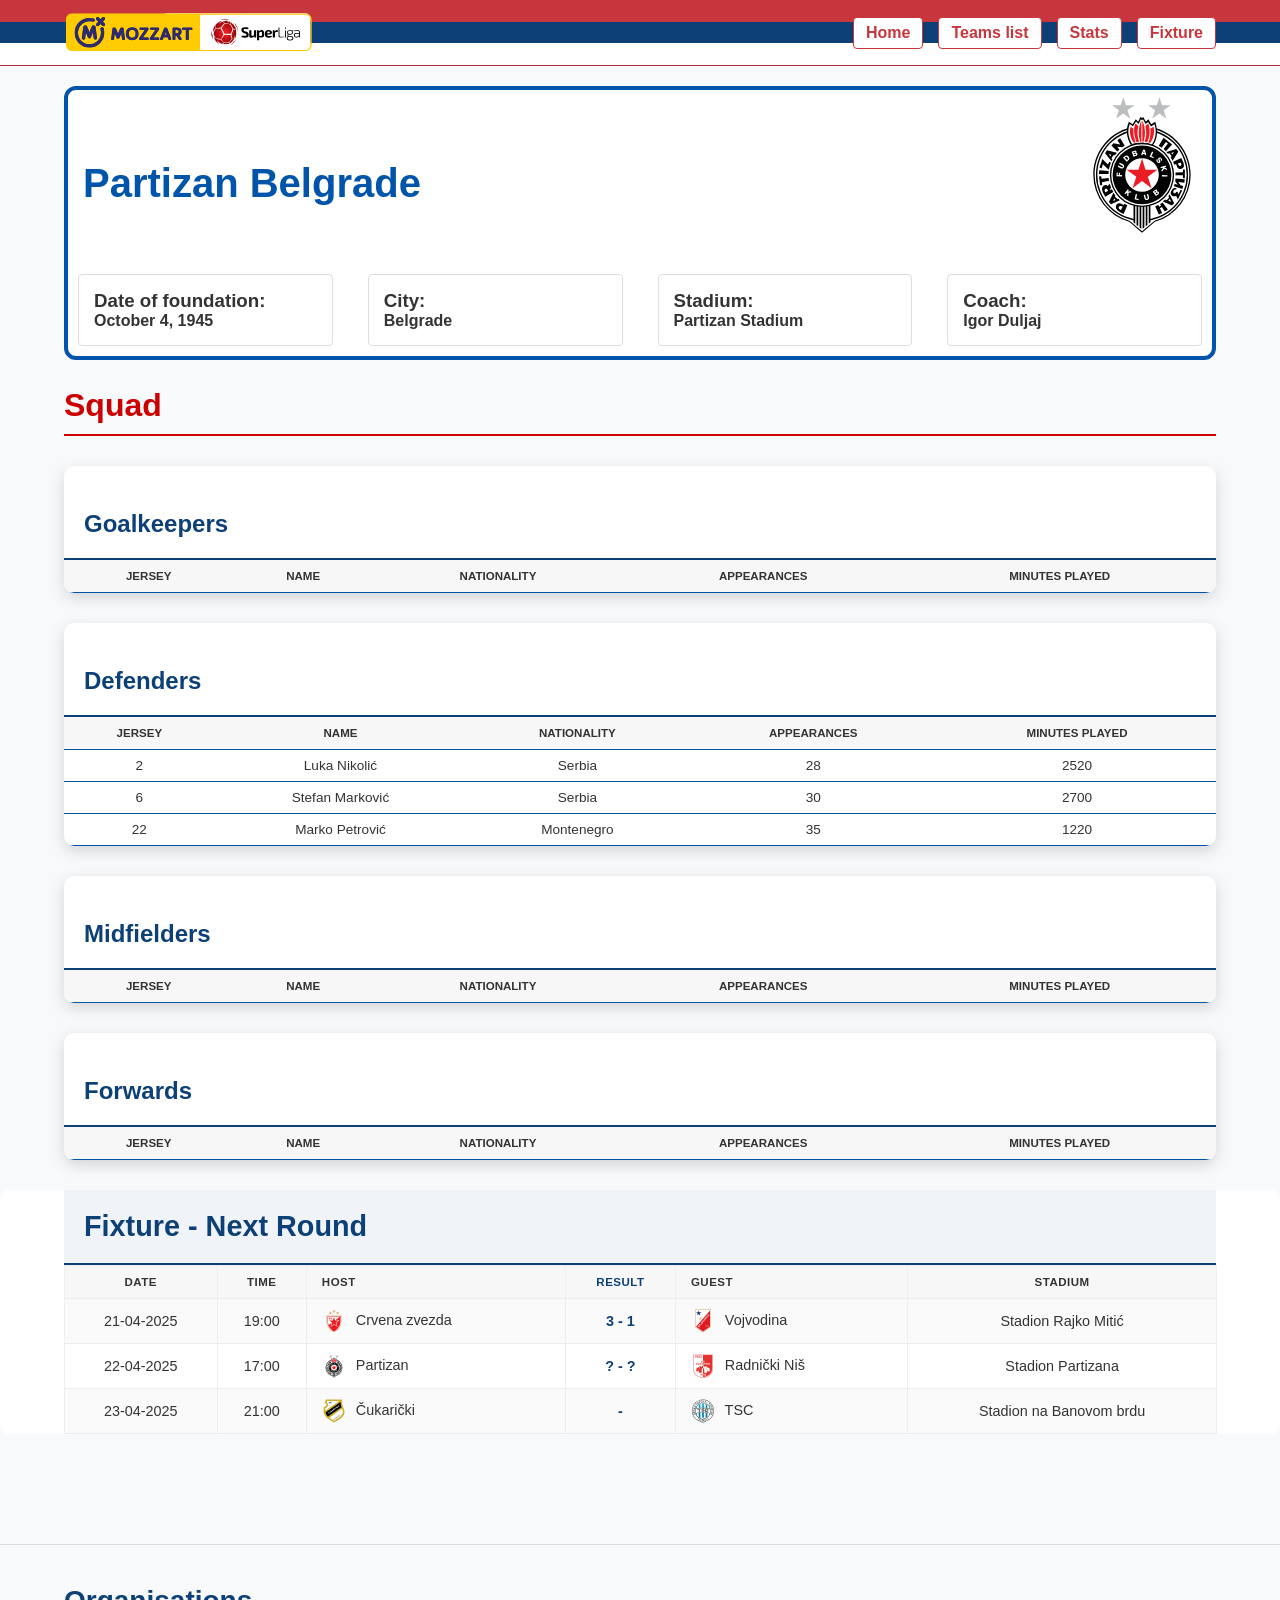
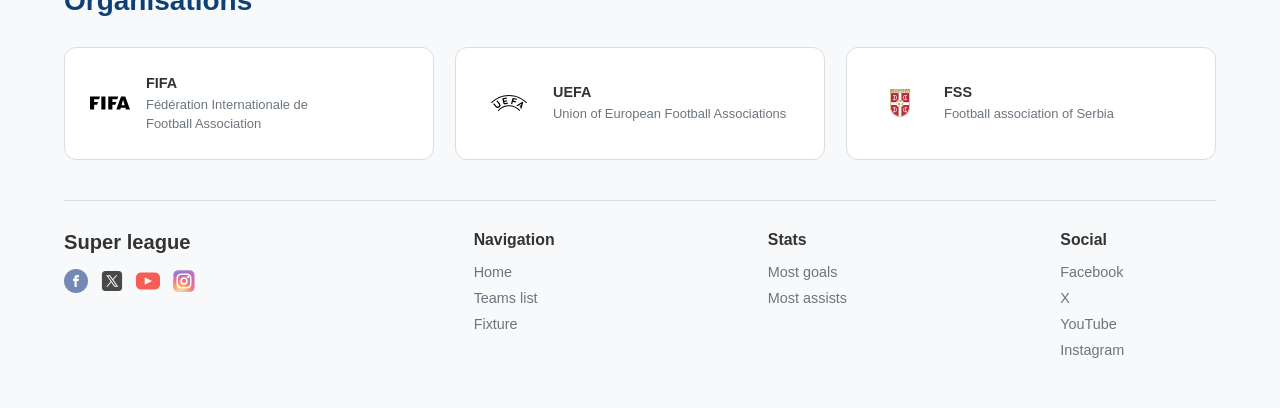
<file: SuperLeague/wwwroot/public/html/teampage.html>
﻿<!DOCTYPE html>
<html>
<head>
    <meta charset="UTF-8">
    <meta name="viewport" content="width=device-width, initial-scale=1.0">

    <title>Super league</title>
    <link rel="stylesheet" href="../css/teampage.css">
    <link rel="stylesheet" href="../css/header.css">
    <link rel="stylesheet" href="../css/footer.css">
    <link rel="stylesheet" href="../css/fixture.css">
</head>
<body>


    <header class="main-header">
        <div class="container">
            <h1 class="logo">
                <img src="../../images/superliga-logo1.svg" alt="Serbian Super League">
            </h1>
            <nav class="main-nav">
                <ul>
                    <li><a href="../../index.html" class="active">Home</a></li>
                    <li><a href="teamslist.html" class="active">Teams list</a></li>
                    <li><a href="stats.html" class="active">Stats</a></li>
                    <li><a href="fixture.html" class="active">Fixture</a></li>
                </ul>
            </nav>
        </div>
    </header>

    <main class="team-page">
        <div class="container">
            <section class="team-info">
                <div class="team-header">
                    <h1 class="team-name">Partizan Belgrade</h1>
                    <div class="team-badge">
                        <img src="../../images/partizan.svg" alt="Partizan Belgrade Badge" class="badge-image">
                    </div>
                </div>
                <div class="team-details">
                    <div class="details-box">
                        <h3>Date of foundation:</h3>
                        <p class="foundation-date">October 4, 1945</p>
                    </div>
                    <div class="details-box">
                        <h3>City:</h3>
                        <p class="city">Belgrade</p>
                    </div>
                    <div class="details-box">
                        <h3>Stadium:</h3>
                        <p class="stadium">Partizan Stadium</p>
                    </div>
                    <div class="details-box">
                        <h3>Coach:</h3>
                        <p class="coach">Igor Duljaj</p>
                    </div>
                </div>
            </section>

            <section class="squad">
                <h2>Squad</h2>

                <div class="squad-segment league-table-container">
                    <h3>Goalkeepers</h3>
                    <div class="table-responsive">
                        <table class="squad-table">
                            <thead>
                                <tr>
                                    <th data-long="Jersey" data-short="#"></th>
                                    <th data-long="Name" data-short="Name"></th>
                                    <th data-long="Nationality" data-short="Nat"></th>
                                    <th data-long="Appearances" data-short="A"></th>
                                    <th data-long="Minutes Played" data-short="MP"></th>
                                </tr>
                            </thead>
                            <tbody>
                                <!-- Add goalkeepers here -->
                            </tbody>
                        </table>
                    </div>
                </div>

                <div class="squad-segment league-table-container">
                    <h3>Defenders</h3>
                    <div class="table-responsive">
                        <table class="squad-table">
                            <thead>
                                <tr>
                                    <th data-long="Jersey" data-short="#"></th>
                                    <th data-long="Name" data-short="Name"></th>
                                    <th data-long="Nationality" data-short="Nat"></th>
                                    <th data-long="Appearances" data-short="A"></th>
                                    <th data-long="Minutes Played" data-short="MP"></th>
                                </tr>
                            </thead>
                            <tbody>
                                <tr>
                                    <td>2</td>
                                    <td>Luka Nikolić</td>
                                    <td>Serbia</td>
                                    <td>28</td>
                                    <td>2520</td>
                                </tr>
                                <tr>
                                    <td>6</td>
                                    <td>Stefan Marković</td>
                                    <td>Serbia</td>
                                    <td>30</td>
                                    <td>2700</td>
                                </tr>
                                <tr>
                                    <td>22</td>
                                    <td>Marko Petrović</td>
                                    <td>Montenegro</td>
                                    <td>35</td>
                                    <td>1220</td>
                                </tr>
                            </tbody>
                        </table>
                    </div>
                </div>

                <div class="squad-segment league-table-container">
                    <h3>Midfielders</h3>
                    <div class="table-responsive">
                        <table class="squad-table">
                            <thead>
                                <tr>
                                    <th data-long="Jersey" data-short="#"></th>
                                    <th data-long="Name" data-short="Name"></th>
                                    <th data-long="Nationality" data-short="Nat"></th>
                                    <th data-long="Appearances" data-short="A"></th>
                                    <th data-long="Minutes Played" data-short="MP"></th>
                                </tr>
                            </thead>
                            <tbody>
                                <!-- Add midfielders here -->
                            </tbody>
                        </table>
                    </div>
                </div>

                <div class="squad-segment league-table-container">
                    <h3>Forwards</h3>
                    <div class="table-responsive">
                        <table class="squad-table">
                            <thead>
                                <tr>
                                    <th data-long="Jersey" data-short="#"></th>
                                    <th data-long="Name" data-short="Name"></th>
                                    <th data-long="Nationality" data-short="Nat"></th>
                                    <th data-long="Appearances" data-short="A"></th>
                                    <th data-long="Minutes Played" data-short="MP"></th>
                                </tr>
                            </thead>
                            <tbody>
                                <!-- Add forwards here -->
                            </tbody>
                        </table>
                    </div>
                </div>
            </section>
        </div>


        <section class="fixture-schedule-section fixture-table-wrapper">
            <div class="container">
                <h2>Fixture - Next Round</h2>
                <div class="table-responsive">
                    <table>
                        <thead>
                            <tr>
                                <th>Date</th>
                                <th>Time</th>
                                <th>Host</th>
                                <th>Result</th>
                                <th>Guest</th>
                                <th>Stadium</th>
                            </tr>
                        </thead>
                        <tbody>
                            <tr>
                                <td>21-04-2025</td>
                                <td>19:00</td>
                                <td><img src="../../images/crvena-zvezda.svg" alt="CZV Logo" class="team-logo-small"> Crvena zvezda</td>
                                <td class="result">3 - 1</td>
                                <td><img src="../../images/vojvodina.svg" alt="VOJ Logo" class="team-logo-small"> Vojvodina</td>
                                <td>Stadion Rajko Mitić</td>

                            </tr>

                            <tr>
                                <td>22-04-2025</td>
                                <td>17:00</td>
                                <td><img src="../../images/partizan.svg" alt="PAR Logo" class="team-logo-small"> Partizan</td>
                                <td class="result">? - ?</td>
                                <td><img src="../../images/radnicki-nis.svg" alt="RNI Logo" class="team-logo-small"> Radnički Niš</td>
                                <td>Stadion Partizana</td>

                            </tr>

                            <tr>
                                <td>23-04-2025</td>
                                <td>21:00</td>
                                <td><img src="../../images/cukaricki.svg" alt="CUK Logo" class="team-logo-small"> Čukarički</td>
                                <td class="result">-</td>
                                <td><img src="../../images/tsc.svg" alt="TSC Logo" class="team-logo-small"> TSC</td>
                                <td>Stadion na Banovom brdu</td>

                            </tr>

                        </tbody>
                    </table>
                </div>
            </div>

        </section>
    </main>

    <footer class="main-footer-section">
        <div class="container">
            <section class="organisations-section">
                <h2 class="section-title">Organisations</h2>
                <div class="organisations-container">
                    <a href="https://www.fifa.com/" target="_blank" class="organisation-item">
                        <div class="organisation-content">
                            <img class="org-logo logo-fifa" src="../../images/fifa.svg" alt="FIFA logo">
                            <div class="org-text">
                                <div class="org-name">FIFA</div>
                                <div class="org-description">Fédération Internationale de<br>Football Association</div>
                            </div>
                        </div>
                    </a>

                    <a href="https://www.uefa.com/" target="_blank" class="organisation-item">
                        <div class="organisation-content">
                            <img class="org-logo logo-uefa" src="../../images/uefa.svg" alt="UEFA logo">
                            <div class="org-text">
                                <div class="org-name">UEFA</div>
                                <div class="org-description">Union of European Football Associations</div>
                            </div>
                        </div>
                    </a>

                    <a href="https://fss.rs/" target="_blank" class="organisation-item">
                        <div class="organisation-content">
                            <img class="org-logo logo-fss" src="../../images/fss.svg" alt="FSS logo">
                            <div class="org-text">
                                <div class="org-name">FSS</div>
                                <div class="org-description">Football association of Serbia</div>
                            </div>
                        </div>
                    </a>
                </div>
            </section>
            <hr class="footer-divider">

            <div class="footer-content">
                <div class="footer-left">
                    <h3 class="footer-title">Super league</h3>
                    <div class="social-icons">
                        <a href="https://www.facebook.com/SuperLigaSrbijeOfficial/" target="_blank"><img src="../../images/facebook.svg" alt="Facebook"></a>
                        <a href="https://x.com/superligasrbija" target="_blank"><img src="../../images/x.svg" alt="X (Twitter)"></a>
                        <a href="https://www.youtube.com/user/SuperligaSrbija" target="_blank"><img src="../../images/youtube.svg" alt="YouTube"></a>
                        <a href="https://www.instagram.com/superligasrbije_official/" target="_blank"><img src="../../images/instagram.svg" alt="Instagram"></a>
                    </div>
                </div>
                <div class="footer-right">
                    <div class="footer-column">
                        <h4>Navigation</h4>
                        <ul>
                            <li><a href="../../index.html">Home</a></li>
                            <li><a href="teamslist.html">Teams list</a></li>
                            <li><a href="fixture.html">Fixture</a></li>
                        </ul>
                    </div>
                    <div class="footer-column">
                        <h4>Stats</h4>
                        <ul>
                            <li><a href="stats.html">Most goals</a></li>
                            <li><a href="stats.html">Most assists</a></li>
                        </ul>
                    </div>
                    <div class="footer-column">
                        <h4>Social</h4>
                        <ul>
                            <li><a href="https://www.facebook.com/SuperLigaSrbijeOfficial/" target="_blank">Facebook</a></li>
                            <li><a href="https://x.com/superligasrbija" target="_blank">X</a></li>
                            <li><a href="https://www.youtube.com/user/SuperligaSrbija" target="_blank">YouTube</a></li>
                            <li><a href="https://www.instagram.com/superligasrbije_official/" target="_blank">Instagram</a></li>
                        </ul>
                    </div>
                </div>
            </div>
        </div>
    </footer>


    <div id="genericPopup" class="popup-overlay" style="display: none;">
        <div class="popup-content">
            <span class="close-button">&times;</span>
            <div id="popupTitle"></div>
            <div id="popupBody"></div>
        </div>
    </div>

</body>
</html>
</file>
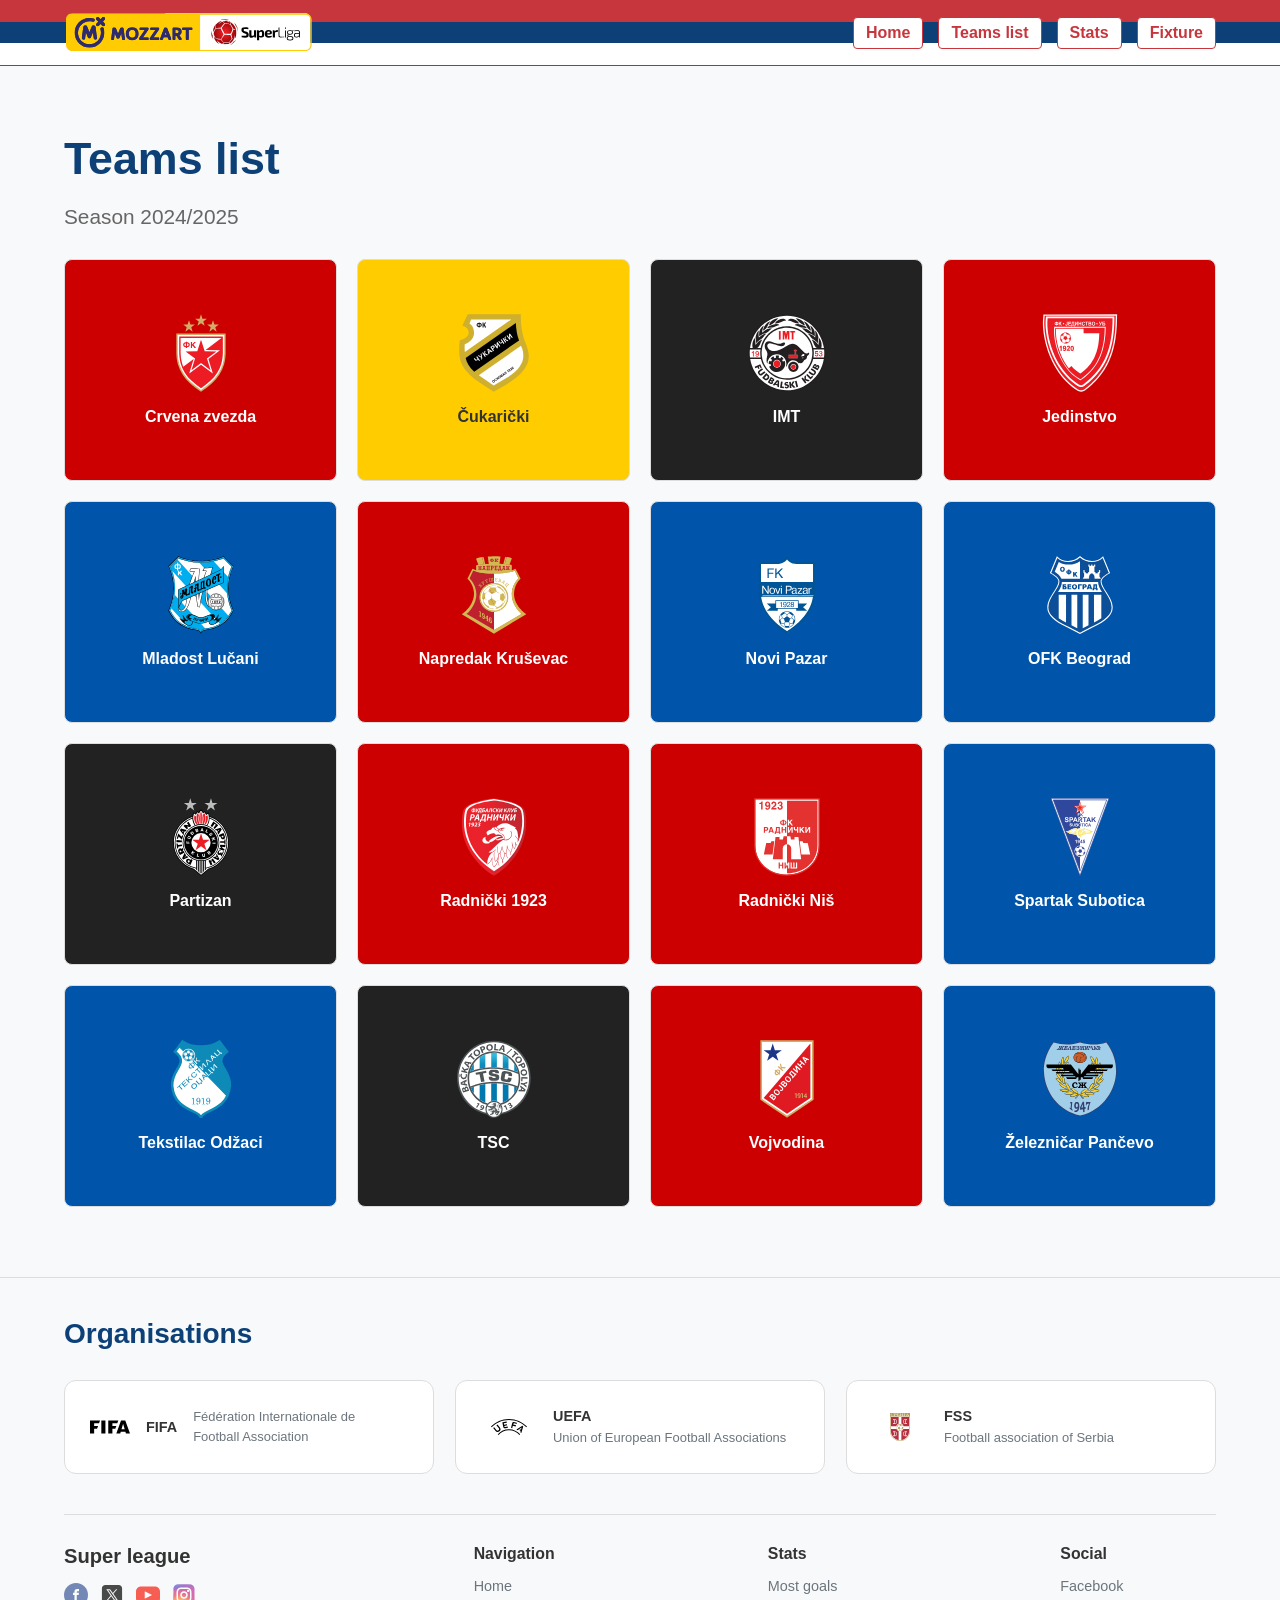
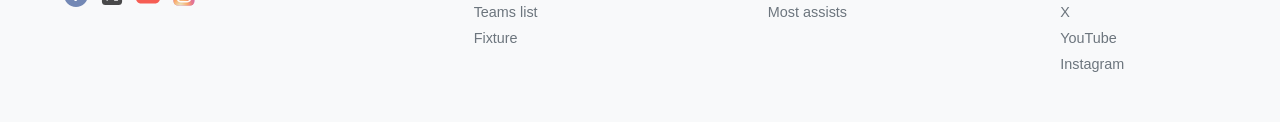
<file: SuperLeague/wwwroot/public/html/teamslist.html>
﻿<!DOCTYPE html>
<html lang="sr">
<head>
    <meta charset="UTF-8">
    <meta name="viewport" content="width=device-width, initial-scale=1.0">
    <title>Super league - Teams list</title>
    <link rel="stylesheet" href="../css/teamslist.css">
    <link rel="stylesheet" href="../css/header.css">
    <link rel="stylesheet" href="../css/footer.css">
    <link rel="icon" href="../../images/superliga.svg" type="image/svg">
</head>
<body>

    <header class="main-header">
        <div class="container">
            <h1 class="logo">
                <img src="../../images/superliga-logo1.svg" alt="Logo Super lige Srbije">
            </h1>
            <nav class="main-nav">
                <ul>
                    <li><a href="../../index.html" class="active">Home</a></li>
                    <li><a href="teamslist.html" class="active">Teams list</a></li>
                    <li><a href="stats.html" class="active">Stats</a></li>
                    <li><a href="fixture.html" class="active">Fixture</a></li>
                </ul>
            </nav>
        </div>
    </header>

    <main class="main-content">
        <div class="container">
            <section class="teams-section">
                <h2>Teams list</h2>
                <p class="season">Season 2024/2025</p>

                <div class="teams-grid">
                    <a href="crvena-zvezda.html" class="team-item bg-red">
                        <img src="../../images/crvena-zvezda.svg" alt="Crvena zvezda logo">
                        <p>Crvena zvezda</p>
                    </a>
                    <a href="cukaricki.html" class="team-item bg-yellow">
                        <img src="../../images/cukaricki.svg" alt="Čukarički logo">
                        <p>Čukarički</p>
                    </a>
                    <a href="imt.html" class="team-item bg-dark">
                        <img src="../../images/imt.svg" alt="IMT logo">
                        <p>IMT</p>
                    </a>
                    <a href="jedinstvo-ub.html" class="team-item bg-red">
                        <img src="../../images/jedinstvo-ub.svg" alt="Jedinstvo logo">
                        <p>Jedinstvo</p>
                    </a>

                    <a href="mladost-lucani.html" class="team-item bg-blue">
                        <img src="../../images/mladost.svg" alt="Mladost Lučani logo">
                        <p>Mladost Lučani</p>
                    </a>
                    <a href="napredak-krusevac.html" class="team-item bg-red">
                        <img src="../../images/napredak.svg" alt="Napredak Kruševac logo">
                        <p>Napredak Kruševac</p>
                    </a>
                    <a href="novi-pazar.html" class="team-item bg-blue">
                        <img src="../../images/novi-pazar.svg" alt="Novi Pazar logo">
                        <p>Novi Pazar</p>
                    </a>
                    <a href="ofk-beograd.html" class="team-item bg-blue">
                        <img src="../../images/ofk-beograd.svg" alt="OFK Beograd logo">
                        <p>OFK Beograd</p>
                    </a>

                    <a href="partizan.html" class="team-item bg-dark">
                        <img src="../../images/partizan.svg" alt="Partizan logo">
                        <p>Partizan</p>
                    </a>
                    <a href="radnicki-1923.html" class="team-item bg-red">
                        <img src="../../images/radnicki-1923.svg" alt="Radnički 1923 logo">
                        <p>Radnički 1923</p>
                    </a>
                    <a href="radnicki-nis.html" class="team-item bg-red">
                        <img src="../../images/radnicki-nis.svg" alt="Radnički Niš logo">
                        <p>Radnički Niš</p>
                    </a>
                    <a href="spartak-subotica.html" class="team-item bg-blue">
                        <img src="../../images/spartak.svg" alt="Spartak Subotica logo">
                        <p>Spartak Subotica</p>
                    </a>

                    <a href="tekstilac-odzaci.html" class="team-item bg-blue">
                        <img src="../../images/tekstilac.svg" alt="Tekstilac Odžaci logo">
                        <p>Tekstilac Odžaci</p>
                    </a>
                    <a href="tsc.html" class="team-item bg-dark">
                        <img src="../../images/tsc.svg" alt="TSC logo">
                        <p>TSC</p>
                    </a>
                    <a href="vojvodina.html" class="team-item bg-red">
                        <img src="../../images/vojvodina.svg" alt="Vojvodina logo">
                        <p>Vojvodina</p>
                    </a>
                    <a href="zeleznicar-pancevo.html" class="team-item bg-blue">
                        <img src="../../images/zeleznicar.svg" alt="Železničar Pančevo logo">
                        <p>Železničar Pančevo</p>
                    </a>
                </div>
            </section>
        </div>
    </main>
    

    <footer class="main-footer-section">
        <div class="container">
            <section class="organisations-section">
                <h2 class="section-title">Organisations</h2>
                <div class="organisations-container">
                    <a href="https://www.fifa.com/" target="_blank" class="organisation-item">
                        <div class="organisation-content">
                            <img class="org-logo logo-fifa" src="../../images/fifa.svg" alt="FIFA logo">
                            <div class="org-name">FIFA</div>
                            <div class="org-description">Fédération Internationale de<br>Football Association</div>
                        </div>
                    </a>

                    <a href="https://www.uefa.com/" target="_blank" class="organisation-item">
                        <div class="organisation-content">
                            <img class="org-logo logo-uefa" src="../../images/uefa.svg" alt="UEFA logo">
                            <div class="org-text">
                                <div class="org-name">UEFA</div>
                                <div class="org-description">Union of European Football Associations</div>
                            </div>
                        </div>
                    </a>

                    <a href="https://fss.rs/" target="_blank" class="organisation-item">
                        <div class="organisation-content">
                            <img class="org-logo logo-fss" src="../../images/fss.svg" alt="FSS logo">
                            <div class="org-text">
                                <div class="org-name">FSS</div>
                                <div class="org-description">Football association of Serbia</div>
                            </div>
                        </div>
                    </a>
                </div>
            </section>
            <hr class="footer-divider">

            <div class="footer-content">
                <div class="footer-left">
                    <h3 class="footer-title">Super league</h3>
                    <div class="social-icons">
                        <a href="https://www.facebook.com/SuperLigaSrbijeOfficial/" target="_blank"><img src="../../images/facebook.svg" alt="Facebook"></a>
                        <a href="https://x.com/superligasrbija" target="_blank"><img src="../../images/x.svg" alt="X (Twitter)"></a>
                        <a href="https://www.youtube.com/user/SuperligaSrbija" target="_blank"><img src="../../images/youtube.svg" alt="YouTube"></a>
                        <a href="https://www.instagram.com/superligasrbije_official/" target="_blank"><img src="../../images/instagram.svg" alt="Instagram"></a>
                    </div>
                </div>
                <div class="footer-right">
                    <div class="footer-column">
                        <h4>Navigation</h4>
                        <ul>
                            <li><a href="../../index.html">Home</a></li>
                            <li><a href="teamslist.html">Teams list</a></li>
                            <li><a href="fixture.html">Fixture</a></li>
                        </ul>
                    </div>
                    <div class="footer-column">
                        <h4>Stats</h4>
                        <ul>
                            <li><a href="stats.html">Most goals</a></li>
                            <li><a href="stats.html">Most assists</a></li>
                        </ul>
                    </div>
                    <div class="footer-column">
                        <h4>Social</h4>
                        <ul>
                            <li><a href="https://www.facebook.com/SuperLigaSrbijeOfficial/" target="_blank">Facebook</a></li>
                            <li><a href="https://x.com/superligasrbija" target="_blank">X</a></li>
                            <li><a href="https://www.youtube.com/user/SuperligaSrbija" target="_blank">YouTube</a></li>
                            <li><a href="https://www.instagram.com/superligasrbije_official/" target="_blank">Instagram</a></li>
                        </ul>
                    </div>
                </div>
            </div>
        </div>
    </footer>
</body>
</html>
</file>
<file: SuperLeague/wwwroot/public/css/home.css>
﻿.league-header {
    height: 300px;
    background-image: url(../../images/nacionalni_stadion.jpg);
    background-size: cover;
    background-position: center;
    color: var(--text-light);
    text-align: center;
    padding: 20px;
    position: relative;
    margin-bottom: 30px;
    overflow: hidden;
    display: flex;
    align-items: center;
    justify-content: center;
    margin-left: 0;
    margin-right: 0
}

    .league-header::before {
        content: "";
        position: absolute;
        top: 0;
        left: 0;
        width: 100%;
        height: 100%;
        background: rgba(0,0,0,.5);
        z-index: 1;
        border-radius: inherit
    }

.header-content {
    position: relative;
    z-index: 2
}

.league-header h2 {
    font-size: 2.5em;
    margin: 0 0 10px 0;
    font-weight: 700;
    text-shadow: 1px 1px 3px rgba(0,0,0,.5)
}

.league-header p {
    font-size: 1.2em;
    margin: 0;
    font-style: normal;
    font-weight: 400;
    color: #eee;
    text-shadow: 1px 1px 2px rgba(0,0,0,.5)
}

.signin-wrapper {
    display: flex;
    justify-content: flex-end;
    padding: 0 0 20px 0
}

.signin-button {
    display: inline-block;
    background-color: var(--primary-red,#c00);
    color: var(--text-light,#fff);
    padding: 10px 25px;
    border-radius: 6px;
    font-weight: 600;
    text-decoration: none;
    transition: background-color .3s ease,transform .2s ease;
    cursor: pointer;
    border: none;
    font-size: 1em;
    text-align: center
}

    .signin-button:hover {
        background-color: var(--bg-yellow,#fc0);
        color: var(--text-dark,#222);
        transform: scale(1.03)
    }

.fixture-table-wrapper, .league-table-container {
    width: 100%;
    margin: 0 0 40px 0;
    font-family: Inter,Roboto,sans-serif;
    border-radius: 8px;
    overflow: hidden;
    box-shadow: 0 4px 10px rgba(0,0,0,.1);
    background-color: #fff
}

    .fixture-table-wrapper h2, .league-table-container h2 {
        text-align: left;
        padding: 15px 20px;
        margin: 0;
        font-size: 1.4em;
        font-weight: 600;
        color: var(--primary-blue);
        background-color: #f0f4f8;
        border-bottom: 1px solid var(--border-color,#ddd)
    }

.filter-controls {
    padding: 15px 20px;
    display: flex;
    flex-direction: column;
    flex-wrap: wrap;
    justify-content: flex-end;
    align-items: flex-end;
    gap: 10px;
    border-bottom: 1px solid var(--border-color)
}

.top-row {
    display: flex;
    align-items: flex-start;
    gap: 10px
}

#filterOptions {
    display: none;
    gap: 10px;
    margin-left: auto
}

.filter-controls button {
    background-color: var(--primary-blue);
    color: var(--text-light);
    font-weight: 500;
    border: none;
    padding: 8px 15px;
    border-radius: 5px;
    cursor: pointer;
    font-size: .9em;
    transition: background-color .3s ease,transform .2s ease;
    white-space: nowrap;
    margin: 0
}

    .filter-controls button:hover {
        background-color: #0c4077;
        transform: translateY(-1px)
    }
#filterOptions {
    display: flex;
    flex-wrap: wrap;
    gap: 0.5rem;
}

    #filterOptions button.filter-option {
        background-color: #ffcc00;
        color: var(--text-light);
        padding: 6px 10px;
        font-size: .85em
    }

    #filterOptions button.filter-option:hover {
        background-color: var(--primary-blue)
    }

#resetFilterBtn {
    background-color: #dc3545
}

    #resetFilterBtn:hover {
        background-color: #c82333
    }

.table-responsive {
    width: 100%
}

table {
    width: 100%;
    border-collapse: collapse
}

thead {
    background-color: #e9ecef;
    color: var(--text-dark);
    font-weight: 600;
    font-size: .8em;
    text-transform: uppercase;
    letter-spacing: .5px
}

td, th {
    padding: 10px 8px;
    text-align: center;
    border-bottom: 1px solid var(--border-color,#ddd);
    font-size: .9em;
    white-space: nowrap;
    vertical-align: middle
}

    td:nth-child(2), th:nth-child(2) {
        text-align: left;
        padding-left: 15px
    }

    td:first-child, th:first-child {
        text-align: center;
        width: 40px
    }

    td:last-child, th:last-child {
        text-align: center;
        font-weight: 700;
        color: var(--primary-blue);
        width: 60px
    }

    th[data-long][data-short]::before {
        content: attr(data-long)
    }

tbody tr:nth-child(even) {
    background-color: var(--light-grey-bg,#f8f9fa)
}

tbody tr:hover {
    background-color: #e9ecef;
    transition: background-color .2s ease-in-out
}

.team-logo-small {
    width: 20px;
    height: 20px;
    margin-right: 8px;
    vertical-align: middle
}

td.result {
    font-weight: 600
}

@media (max-width:768px) {
    .league-header h2 {
        font-size: 2em
    }

    .league-header p {
        font-size: 1em
    }

    th[data-long][data-short]::before {
        content: attr(data-short)
    }

    td, th {
        font-size: .8em;
        padding: 8px 5px
    }

        td:nth-child(2), th:nth-child(2) {
            padding-left: 8px
        }
}

@media (max-width:480px) {
    .league-header {
        height: 200px
    }

        .league-header h2 {
            font-size: 1.5em
        }

        .league-header p {
            font-size: .9em
        }

    td, th {
        font-size: .7em;
        padding: 6px 3px;
        white-space: normal
    }

        td:nth-child(2), th:nth-child(2) {
            padding-left: 5px;
            white-space: normal
        }
}
</file>
<file: SuperLeague/wwwroot/public/css/fixture.css>
﻿
.fixture-header-section {
    margin-bottom: 20px;
    padding: 25px 20px;
    background: var(--primary-blue,#0c4077);
    color: var(--text-light,#fff);
    border-radius: 8px;
    text-align: center;
    margin-left: 0;
    margin-right: 0
}

.fixtures-title {
    margin: 0 0 5px 0;
    font-size: 2.2em;
    font-weight: 700;
    font-family: Inter,sans-serif
}

.fixtures-subtitle {
    margin: 0;
    font-size: 1.1em;
    font-weight: 400;
    font-family: Inter,sans-serif;
    opacity: .9
}

.gameweek-navigation {
    padding: 25px 20px;
    background: #fff;
    box-sizing: border-box;
    border-radius: 8px;
    box-shadow: 0 3px 10px rgba(0,0,0,.1);
    margin-bottom: 30px;
    margin-left: 0;
    margin-right: 0
}

    .gameweek-navigation h2 {
        margin: 0 0 25px;
        font-size: 1.8em;
        color: var(--primary-blue,#0c4077);
        text-align: center;
        font-weight: 600;
        font-family: Inter,sans-serif
    }

.rounds {
    display: flex;
    flex-wrap: wrap;
    justify-content: center;
    gap: 10px;
    margin-bottom: 25px
}

.round-button {
    width: 50px;
    height: 50px;
    border: 2px solid var(--primary-blue);
    border-radius: 20%;
    background: var(--bg-yellow);
    color: var(--text-dark);
    font-size: 1.2em;
    font-weight: 500;
    cursor: pointer;
    transition: background 0.2s, color .2s;
}

    .round-button:hover {
        background: var(--primary-blue);
        color: var(--text-light)
    }

    .round-button.active {
        background: var(--bg-red);
        color: var(--text-light);
        border-color: #a00000
    }
.fixture-table-wrapper {
    width: 100%;
    margin: 20px 0 40px 0;
    border-radius: 10px;
    background: #fff;
    box-shadow: 0 5px 15px var(--shadow-light);
    font-family: Roboto,sans-serif
}

    .fixture-table-wrapper h2 {
        padding: 20px;
        margin: 0;
        font-size: 1.8em;
        font-weight: 700;
        color: var(--primary-blue);
        background-color: #f0f4f8;
        border-bottom: 2px solid var(--primary-blue);
        text-align: left
    }

    .fixture-table-wrapper .table-responsive {
        width: 100%
    }

    .fixture-table-wrapper table {
        width: 100%;
        border-collapse: collapse
    }

    .fixture-table-wrapper thead {
        background: #f7f7f7;
        color: var(--text-dark);
        font-weight: 600;
        text-transform: uppercase;
        font-size: .8em;
        letter-spacing: .5px
    }

    .fixture-table-wrapper td, .fixture-table-wrapper th {
        padding: 10px 8px;
        text-align: center;
        border: 1px solid #eee;
        font-size: .9em;
        white-space: nowrap;
        transition: background .2s ease;
        vertical-align: middle
    }

        .fixture-table-wrapper td.result, .fixture-table-wrapper th:nth-child(4) {
            color: var(--primary-blue);
            font-weight: 700
        }

    .fixture-table-wrapper tbody tr:nth-child(odd) {
        background-color: #fafafa
    }

    .fixture-table-wrapper tbody tr:hover {
        background-color: #f0f0f0
    }

    .fixture-table-wrapper td img.team-logo-small {
        width: 24px;
        height: 24px;
        margin-right: 6px;
        vertical-align: middle
    }

    .fixture-table-wrapper td:nth-child(3), .fixture-table-wrapper td:nth-child(5), .fixture-table-wrapper th:nth-child(3), .fixture-table-wrapper th:nth-child(5) {
        text-align: left;
        padding-left: 15px;
        vertical-align: middle
    }

@media (max-width:768px) {
    .fixtures-title {
        font-size: 2em
    }

    .fixtures-subtitle {
        font-size: 1em
    }

    .gameweek-navigation h2 {
        font-size: 1.4em
    }

    .fixture-table-wrapper td:nth-child(2), .fixture-table-wrapper td:nth-child(6), .fixture-table-wrapper th:nth-child(2), .fixture-table-wrapper th:nth-child(6) {
        display: none
    }

    .fixture-table-wrapper td, .fixture-table-wrapper th {
        padding: 10px 6px;
        font-size: .85em
    }

        .fixture-table-wrapper td:nth-child(3), .fixture-table-wrapper td:nth-child(5), .fixture-table-wrapper th:nth-child(3), .fixture-table-wrapper th:nth-child(5) {
            padding-left: 8px;
            white-space: normal
        }

        .fixture-table-wrapper td.result {
            min-width: 40px
        }
}

@media (max-width:480px) {
    .fixtures-title {
        font-size: 1.8em
    }

    .fixtures-subtitle {
        font-size: .9em
    }

    .gameweek-navigation {
        padding: 20px 15px
    }

        .gameweek-navigation h2 {
            font-size: 1.3em;
            margin-bottom: 20px
        }

    .fixture-table-wrapper h2 {
        font-size: 1.2em;
        padding: 12px 15px
    }

    .fixture-table-wrapper td, .fixture-table-wrapper th {
        font-size: .75em;
        padding: 8px 4px;
        white-space: normal
    }

        .fixture-table-wrapper td:nth-child(3), .fixture-table-wrapper td:nth-child(5), .fixture-table-wrapper th:nth-child(3), .fixture-table-wrapper th:nth-child(5) {
            padding-left: 5px
        }

        .fixture-table-wrapper td.result {
            min-width: 35px;
            font-size: .8em
        }

    .team-logo-small {
        width: 18px;
        height: 18px;
        margin-right: 5px
    }
}
</file>
<file: SuperLeague/wwwroot/public/css/header.css>
﻿:root {
    --primary-blue: #0C4077;
    --primary-red: #C6363C;
    --text-light: #ffffff;
    --text-dark: #333333;
    --bg-red: #cc0000;
    --bg-yellow: #ffcc00;
    --bg-blue: #0055aa;
    --bg-dark: #222222;
    --border-color: #dddddd;
    --light-grey-bg: #f8f9fa
}

html {
    height: 100%;
    box-sizing: border-box
}

*, :after, :before {
    box-sizing: content-box
}

body {
    min-height: 100vh;
    display: flex;
    flex-direction: column;
    margin: 0;
    font-family: Inter,Arial,sans-serif;
    background-color: var(--light-grey-bg);
    color: var(--text-dark)
}

main {
    flex-grow: 1
}

.main-header {
    flex-shrink: 0
}

.container {
    width: 90%;
    max-width: 1200px;
    margin-left: auto;
    margin-right: auto;
    padding-left: 15px;
    padding-right: 15px
}

.main-header {
    background: linear-gradient(to bottom,var(--primary-red) 0,var(--primary-red) 33.3%,var(--primary-blue) 33.3%,var(--primary-blue) 66.6%,var(--text-light) 66.6%,var(--text-light) 100%);
    color: var(--text-light);
    padding: 10px 0;
    border-bottom: 1px solid rgba(0,0,0,.1);
    position: relative;
    z-index: 100
}

    .main-header .container {
        display: flex;
        justify-content: space-between;
        align-items: center;
        gap: 20px;
        flex-wrap: nowrap
    }

.logo {
    margin: 0;
    flex-shrink: 0
}

    .logo a {
        display: inline-block
    }

    .logo img {
        height: 45px;
        width: auto;
        margin-top: 0;
        display: block;
        transition: transform .3s ease,opacity .3s ease
    }

        .logo img:hover {
            opacity: .85;
            transform: scale(1.05)
        }

.main-nav {
    min-width: 0;
    flex-shrink: 1
}

    .main-nav ul {
        list-style: none;
        padding: 0;
        margin: 0;
        display: flex;
        align-items: center
    }

    .main-nav li {
        margin-left: 15px
    }

        .main-nav li:first-child {
            margin-left: 0
        }

    .main-nav a {
        color: var(--text-light);
        text-decoration: none;
        font-size: 1em;
        font-weight: 500;
        padding: 6px 12px;
        border-radius: 4px;
        transition: background-color .3s ease,color .3s ease;
        cursor: pointer;
        display: block;
        white-space: nowrap;
        border: 1px solid transparent
    }

        .main-nav a:hover {
            background-color: rgba(255,255,255,.15);
            border-color: rgba(255,255,255,.3)
        }

        .main-nav a.active {
            font-weight: 700;
            background-color: var(--text-light);
            color: var(--primary-red);
            border-color: var(--primary-red)
        }

@media (max-width:768px) {
    .main-header {
        padding: 8px 0
    }

        .main-header .container {
            gap: 15px
        }

    .logo img {
        height: 30px;
        margin-top: 0
    }

    .main-nav li {
        margin-left: 8px
    }

    .main-nav a {
        font-size: .85em;
        padding: 4px 8px
    }
}

@media (max-width:480px) {
    .main-header .container {
        gap: 10px
    }

    .logo img {
        width: 100px;
        height: 30px;
        margin-top: 0
    }

    .main-nav li {
        margin-left: 5px
    }

    .main-nav a {
        font-size: .6em;
        padding: 4px 4px
    }
}
</file>
<file: SuperLeague/wwwroot/public/css/footer.css>
﻿.main-footer-section {
    background-color: var(--light-grey-bg);
    padding: 40px 0;
    margin-top: 40px;
    color: #6c757d;
    font-size: .9em;
    border-top: 1px solid var(--border-color)
}

.organisations-section {
    margin-bottom: 40px
}

.section-title {
    color: var(--primary-blue);
    font-size: 28px;
    font-family: Inter,Arial,sans-serif;
    font-weight: 600;
    margin-top: 0;
    margin-bottom: 30px;
    text-align: left
}

.organisations-container {
    display: flex;
    justify-content: space-between;
    align-items: stretch;
    flex-wrap: wrap;
    gap: 20px
}

.organisation-item {
    background: #fff;
    border-radius: 12px;
    border: 1px solid var(--border-color);
    padding: 25px;
    display: flex;
    box-sizing: border-box;
    text-decoration: none;
    color: inherit;
    transition: transform .2s ease-in-out,box-shadow .2s ease-in-out;
    cursor: pointer;
    flex: 1 1 300px;
    max-width: calc(33.333% - 14px);
    min-width: 280px
}

    .organisation-item:hover {
        transform: translateY(-3px);
        box-shadow: 0 6px 12px rgba(0,0,0,.1)
    }

.organisation-content {
    display: flex;
    align-items: center;
    gap: 16px;
    width: 100%;
    justify-content: flex-start
}

.org-logo {
    flex-shrink: 0;
    height: 40px;
    width: auto;
    max-width: 80px
}

.org-text {
    display: flex;
    flex-direction: column;
    gap: 2px;
    text-align: left
}

.org-name {
    color: var(--text-dark);
    font-size: 1em;
    font-family: Inter,Arial,sans-serif;
    font-weight: 600;
    line-height: 1.4
}

.org-description {
    color: #6c757d;
    font-size: .9em;
    font-family: Inter,Arial,sans-serif;
    font-weight: 400;
    line-height: 1.5
}

.footer-divider {
    border: none;
    border-top: 1px solid var(--border-color);
    margin-top: 40px;
    margin-bottom: 30px
}

.footer-content {
    display: flex;
    justify-content: space-between;
    align-items: flex-start;
    flex-wrap: wrap;
    gap: 30px
}

.footer-left {
    flex-basis: 25%;
    min-width: 200px
}

.footer-title {
    font-size: 1.4em;
    color: var(--text-dark);
    margin-top: 0;
    margin-bottom: 15px;
    font-weight: 700
}

.social-icons {
    display: flex;
    gap: 12px;
    margin-top: 15px
}

    .social-icons a img {
        width: 24px;
        height: 24px;
        opacity: .7;
        transition: opacity .3s ease,transform .2s ease
    }

    .social-icons a:hover img {
        opacity: 1;
        transform: scale(1.1)
    }

.footer-right {
    display: flex;
    flex-grow: 1;
    justify-content: space-around;
    flex-wrap: wrap;
    gap: 30px
}

.footer-column h4 {
    font-size: 1.1em;
    color: var(--text-dark);
    margin-top: 0;
    margin-bottom: 15px;
    font-weight: 600
}

.footer-column ul {
    list-style: none;
    padding: 0;
    margin: 0
}

.footer-column li {
    margin-bottom: 10px
}

.footer-column a {
    color: #6c757d;
    text-decoration: none;
    transition: color .3s ease
}

    .footer-column a:hover {
        color: var(--primary-blue);
        text-decoration: underline
    }

@media (max-width:992px) {
    .organisations-container {
        justify-content: center;
        gap: 25px
    }

    .organisation-item {
        flex-basis: calc(50% - 15px);
        max-width: calc(50% - 15px)
    }

    .footer-left, .footer-right {
        flex-basis: 45%;
        min-width: 0
    }

    .footer-right {
        justify-content: space-between
    }
}

@media (max-width:768px) {
    .section-title {
        font-size: 24px;
        text-align: center
    }

    .organisations-container {
        gap: 20px
    }

    .organisation-item {
        flex-basis: calc(50% - 10px);
        max-width: calc(50% - 10px);
        padding: 20px
    }

    .footer-content {
        flex-direction: column;
        align-items: center;
        text-align: center
    }

    .footer-left, .footer-right {
        flex-basis: 100%;
        width: 100%;
        display: flex;
        flex-direction: column;
        align-items: center
    }

    .footer-right {
        margin-top: 30px;
        flex-direction: row;
        justify-content: space-around
    }

    .footer-column {
        text-align: center
    }
}

@media (max-width:480px) {
    .organisation-item {
        flex-basis: 95%;
        max-width: 95%
    }

    .footer-right {
        flex-direction: column;
        align-items: center
    }

    .footer-column {
        margin-bottom: 20px;
        width: 100%
    }

        .footer-column:last-child {
            margin-bottom: 0
        }
}
</file>
<file: SuperLeague/wwwroot/admin/css/adminhome.css>
﻿:root {
    --primary-blue: #0C4077;
    --text-light: #ffffff;
    --text-dark: #333333;
    --bg-red: #cc0000;
    --bg-yellow: #ffcc00;
    --bg-blue: #0055aa;
    --bg-dark: #222222;
    --border-color: #555555;
    --team-primary-color: #0055aa;
    --team-secondary-color: #cc0000;
    --team-tertiary-color: #ffcc00
}

body {
    font-family: Arial,sans-serif;
    margin: 0;
    padding: 0;
    width: 100%;
    background-color: #f8f9fa;
    color: var(--text-dark);
    overflow-x: hidden
}

.container {
    max-width: 1200px;
    margin: 0 auto;
    justify-content: space-between;
    padding-left: 20px;
    padding-right: 20px;
    box-sizing: content-box
}

.admin-bar {
    background-color: #fc0;
    color: var(--text-dark);
    text-align: center;
    padding: 8px 15px;
    font-weight: 600;
    font-size: .9em;
    letter-spacing: .5px;
    box-shadow: 0 2px 4px rgba(0,0,0,.1);
    margin-bottom: 20px;
    border-radius: 4px;
    margin-left: 0;
    margin-right: 0
}

.league-header {
    height: 300px;
    background-image: url(../../images/nacionalni_stadion.jpg);
    background-size: cover;
    background-position: center;
    color: var(--text-light);
    text-align: center;
    padding: 20px;
    position: relative;
    border-radius: 8px;
    margin-bottom: 30px;
    overflow: hidden;
    display: flex;
    align-items: center;
    justify-content: center;
    margin-left: 0;
    margin-right: 0
}

    .league-header::before {
        content: "";
        position: absolute;
        top: 0;
        left: 0;
        width: 100%;
        height: 100%;
        background: rgba(0,0,0,.5);
        z-index: 1;
        border-radius: inherit
    }

.header-content {
    position: relative;
    z-index: 2
}

.league-header h2 {
    font-size: 2.5em;
    margin: 0 0 10px 0;
    font-weight: 700;
    text-shadow: 1px 1px 3px rgba(0,0,0,.5)
}

.league-header p {
    font-size: 1.2em;
    margin: 0;
    font-style: normal;
    font-weight: 400;
    color: #eee;
    text-shadow: 1px 1px 2px rgba(0,0,0,.5)
}

.fixture-table-wrapper, .league-table-container {
    width: 100%;
    margin: 0 0 40px 0;
    border-radius: 8px;
    box-shadow: 0 4px 10px rgba(0,0,0,.1);
    background-color: #fff
}

    .fixture-table-wrapper h2, .league-table-container h2 {
        text-align: left;
        padding: 15px 20px;
        margin: 0;
        font-size: 1.4em;
        font-weight: 700;
        color: var(--primary-blue);
        background-color: #f0f4f8;
        border-bottom: 1px solid var(--border-color)
    }

.filter-controls {
    padding: 15px 20px;
    display: flex;
    flex-direction: column;
    flex-wrap: wrap;
    justify-content: flex-end;
    align-items: flex-end;
    gap: 10px;
    border-bottom: 1px solid var(--border-color)
}

.top-row {
    display: flex;
    align-items: flex-start;
    gap: 10px
}

#filterOptions {
    display: none;
    gap: 10px;
    margin-left: auto
}

.filter-controls button {
    background-color: var(--primary-blue);
    color: var(--text-light);
    font-weight: 500;
    border: none;
    padding: 8px 15px;
    border-radius: 5px;
    cursor: pointer;
    font-size: .9em;
    transition: background-color .3s ease,transform .2s ease;
    white-space: nowrap;
    margin: 0
}

    .filter-controls button:hover {
        background-color: #0c4077;
        transform: translateY(-1px)
    }

#filterOptions {
    display: flex;
    flex-wrap: wrap;
    gap: 0.5rem;
}

    #filterOptions button.filter-option {
        background-color: #ffcc00;
        color: var(--text-light);
        padding: 6px 10px;
        font-size: .85em
    }

        #filterOptions button.filter-option:hover {
            background-color: var(--primary-blue)
        }

#resetFilterBtn {
    background-color: #dc3545
}

    #resetFilterBtn:hover {
        background-color: #c82333
    }

.table-responsive {
    width: 100%
}

table {
    width: 100%;
    border-collapse: collapse
}

thead {
    background-color: #e9ecef;
    color: var(--text-dark);
    font-weight: 600;
    font-size: .8em;
    text-transform: uppercase;
    letter-spacing: .5px
}

td, th {
    padding: 10px 8px;
    text-align: center;
    border-bottom: 1px solid var(--border-color);
    font-size: .9em;
    white-space: nowrap;
    vertical-align: middle
}

    td:nth-child(2), th:nth-child(2) {
        text-align: left;
        padding-left: 15px
    }

    td:first-child, th:first-child {
        text-align: center;
        width: 40px
    }

    td:last-child, th:last-child {
        text-align: center;
        font-weight: 700;
        color: var(--primary-blue);
        width: 60px
    }

    th[data-long][data-short]::before {
        content: attr(data-long)
    }

tbody tr:nth-child(even) {
    background-color: var(--light-grey-bg)
}

tbody tr:hover {
    background-color: #e9ecef;
    transition: background-color .2s ease-in-out
}

.team-logo-small {
    width: 20px;
    height: 20px;
    margin-right: 8px;
    vertical-align: middle
}

td.result {
    font-weight: 600
}

@media (max-width:768px) {
    .league-header h2 {
        font-size: 2em
    }

    .league-header p {
        font-size: 1em
    }

    th[data-long][data-short]::before {
        content: attr(data-short)
    }

    td, th {
        font-size: .8em;
        padding: 8px 5px
    }

        td:nth-child(2), th:nth-child(2) {
            padding-left: 8px
        }
}

@media (max-width:480px) {
    .league-header {
        height: 200px
    }

        .league-header h2 {
            font-size: 1.5em
        }

        .league-header p {
            font-size: .9em
        }

    .filter-controls {
        flex-direction: column;
        align-items: stretch
    }

    #filterOptions, .top-row {
        justify-content: center
    }

    #filterOptions {
        margin-left: 0
    }

    td, th {
        font-size: .7em;
        padding: 6px 3px;
        white-space: normal
    }

        td:nth-child(2), th:nth-child(2) {
            padding-left: 5px;
            white-space: normal
        }
}
</file>
<file: SuperLeague/wwwroot/admin/css/header.css>
﻿:root {
    --primary-blue: #0C4077;
    --primary-red: #C6363C;
    --text-light: #ffffff;
    --text-dark: #333333;
    --bg-red: #cc0000;
    --bg-yellow: #ffcc00;
    --bg-blue: #0055aa;
    --bg-dark: #222222;
    --border-color: #dddddd;
    --light-grey-bg: #f8f9fa
}

html {
    height: 100%;
    box-sizing: border-box
}

*, :after, :before {
    box-sizing: content-box
}

body {
    min-height: 100vh;
    display: flex;
    flex-direction: column;
    margin: 0;
    font-family: Inter,Arial,sans-serif;
    background-color: var(--light-grey-bg);
    color: var(--text-dark)
}

main {
    flex-grow: 1
}

.main-header {
    flex-shrink: 0
}

.container {
    width: 90%;
    max-width: 1200px;
    margin-left: auto;
    margin-right: auto;
    padding-left: 15px;
    padding-right: 15px
}

.main-header {
    background: linear-gradient(to bottom,var(--primary-red) 0,var(--primary-red) 33.3%,var(--primary-blue) 33.3%,var(--primary-blue) 66.6%,var(--text-light) 66.6%,var(--text-light) 100%);
    color: var(--text-light);
    padding: 10px 0;
    border-bottom: 1px solid rgba(0,0,0,.1);
    position: relative;
    z-index: 100
}

    .main-header .container {
        display: flex;
        justify-content: space-between;
        align-items: center;
        gap: 20px;
        flex-wrap: nowrap
    }

.logo {
    margin: 0;
    flex-shrink: 0
}

    .logo a {
        display: inline-block
    }

    .logo img {
        height: 45px;
        width: auto;
        margin-top: 0;
        display: block;
        transition: transform .3s ease,opacity .3s ease
    }

        .logo img:hover {
            opacity: .85;
            transform: scale(1.05)
        }

.main-nav {
    min-width: 0;
    flex-shrink: 1
}

    .main-nav ul {
        list-style: none;
        padding: 0;
        margin: 0;
        display: flex;
        align-items: center
    }

    .main-nav li {
        margin-left: 15px
    }

        .main-nav li:first-child {
            margin-left: 0
        }

    .main-nav a {
        color: var(--text-light);
        text-decoration: none;
        font-size: 1em;
        font-weight: 500;
        padding: 6px 12px;
        border-radius: 4px;
        transition: background-color .3s ease,color .3s ease;
        cursor: pointer;
        display: block;
        white-space: nowrap;
        border: 1px solid transparent
    }

        .main-nav a:hover {
            background-color: rgba(255,255,255,.15);
            border-color: rgba(255,255,255,.3)
        }

        .main-nav a.active {
            font-weight: 700;
            background-color: var(--text-light);
            color: var(--primary-red);
            border-color: var(--primary-red)
        }

@media (max-width:768px) {
    .main-header {
        padding: 8px 0
    }

        .main-header .container {
            gap: 15px
        }

    .logo img {
        height: 30px;
        margin-top: 0
    }

    .main-nav li {
        margin-left: 8px
    }

    .main-nav a {
        font-size: .85em;
        padding: 4px 8px
    }
}

@media (max-width:480px) {
    .main-header .container {
        gap: 10px
    }

    .logo img {
        width: 100px;
        height: 30px;
        margin-top: 0
    }

    .main-nav li {
        margin-left: 5px
    }

    .main-nav a {
        font-size: .6em;
        padding: 4px 4px
    }
}
</file>
<file: SuperLeague/wwwroot/admin/css/footer.css>
﻿.main-footer-section {
    background-color: var(--light-grey-bg);
    padding: 40px 0;
    margin-top: 40px;
    color: #6c757d;
    font-size: .9em;
    border-top: 1px solid var(--border-color)
}

.organisations-section {
    margin-bottom: 40px
}

.section-title {
    color: var(--primary-blue);
    font-size: 28px;
    font-family: Inter,Arial,sans-serif;
    font-weight: 600;
    margin-top: 0;
    margin-bottom: 30px;
    text-align: left
}

.organisations-container {
    display: flex;
    justify-content: space-between;
    align-items: stretch;
    flex-wrap: wrap;
    gap: 20px
}

.organisation-item {
    background: #fff;
    border-radius: 12px;
    border: 1px solid var(--border-color);
    padding: 25px;
    display: flex;
    box-sizing: border-box;
    text-decoration: none;
    color: inherit;
    transition: transform .2s ease-in-out,box-shadow .2s ease-in-out;
    cursor: pointer;
    flex: 1 1 300px;
    max-width: calc(33.333% - 14px);
    min-width: 280px
}

    .organisation-item:hover {
        transform: translateY(-3px);
        box-shadow: 0 6px 12px rgba(0,0,0,.1)
    }

.organisation-content {
    display: flex;
    align-items: center;
    gap: 16px;
    width: 100%;
    justify-content: flex-start
}

.org-logo {
    flex-shrink: 0;
    height: 40px;
    width: auto;
    max-width: 80px
}

.org-text {
    display: flex;
    flex-direction: column;
    gap: 2px;
    text-align: left
}

.org-name {
    color: var(--text-dark);
    font-size: 1em;
    font-family: Inter,Arial,sans-serif;
    font-weight: 600;
    line-height: 1.4
}

.org-description {
    color: #6c757d;
    font-size: .9em;
    font-family: Inter,Arial,sans-serif;
    font-weight: 400;
    line-height: 1.5
}

.footer-divider {
    border: none;
    border-top: 1px solid var(--border-color);
    margin-top: 40px;
    margin-bottom: 30px
}

.footer-content {
    display: flex;
    justify-content: space-between;
    align-items: flex-start;
    flex-wrap: wrap;
    gap: 30px
}

.footer-left {
    flex-basis: 25%;
    min-width: 200px
}

.footer-title {
    font-size: 1.4em;
    color: var(--text-dark);
    margin-top: 0;
    margin-bottom: 15px;
    font-weight: 700
}

.social-icons {
    display: flex;
    gap: 12px;
    margin-top: 15px
}

    .social-icons a img {
        width: 24px;
        height: 24px;
        opacity: .7;
        transition: opacity .3s ease,transform .2s ease
    }

    .social-icons a:hover img {
        opacity: 1;
        transform: scale(1.1)
    }

.footer-right {
    display: flex;
    flex-grow: 1;
    justify-content: space-around;
    flex-wrap: wrap;
    gap: 30px
}

.footer-column h4 {
    font-size: 1.1em;
    color: var(--text-dark);
    margin-top: 0;
    margin-bottom: 15px;
    font-weight: 600
}

.footer-column ul {
    list-style: none;
    padding: 0;
    margin: 0
}

.footer-column li {
    margin-bottom: 10px
}

.footer-column a {
    color: #6c757d;
    text-decoration: none;
    transition: color .3s ease
}

    .footer-column a:hover {
        color: var(--primary-blue);
        text-decoration: underline
    }

@media (max-width:992px) {
    .organisations-container {
        justify-content: center;
        gap: 25px
    }

    .organisation-item {
        flex-basis: calc(50% - 15px);
        max-width: calc(50% - 15px)
    }

    .footer-left, .footer-right {
        flex-basis: 45%;
        min-width: 0
    }

    .footer-right {
        justify-content: space-between
    }
}

@media (max-width:768px) {
    .section-title {
        font-size: 24px;
        text-align: center
    }

    .organisations-container {
        gap: 20px
    }

    .organisation-item {
        flex-basis: calc(50% - 10px);
        max-width: calc(50% - 10px);
        padding: 20px
    }

    .footer-content {
        flex-direction: column;
        align-items: center;
        text-align: center
    }

    .footer-left, .footer-right {
        flex-basis: 100%;
        width: 100%;
        display: flex;
        flex-direction: column;
        align-items: center
    }

    .footer-right {
        margin-top: 30px;
        flex-direction: row;
        justify-content: space-around
    }

    .footer-column {
        text-align: center
    }
}

@media (max-width:480px) {
    .organisation-item {
        flex-basis: 95%;
        max-width: 95%
    }

    .footer-right {
        flex-direction: column;
        align-items: center
    }

    .footer-column {
        margin-bottom: 20px;
        width: 100%
    }

        .footer-column:last-child {
            margin-bottom: 0
        }
}
</file>
<file: SuperLeague/wwwroot/admin/css/adminfixture.css>
﻿:root {
    --primary-blue: #0C4077;
    --text-light: #ffffff;
    --text-dark: #333333;
    --bg-red: #cc0000;
    --bg-yellow: #ffcc00;
    --bg-blue: #0055aa;
    --bg-dark: #222222;
    --team-primary-color: #0055aa;
    --team-secondary-color: #cc0000;
    --team-tertiary-color: #ffcc00
}

body {
    font-family: Arial,sans-serif;
    margin: 0;
    padding: 0;
    width: 100%;
    background-color: #f8f9fa;
    color: var(--text-dark);
    overflow-x: hidden
}

.container {
    max-width: 1200px;
    margin: 0 auto;
    justify-content: space-between;
    padding-left: 20px;
    padding-right: 20px;
    box-sizing: content-box
}

.admin-bar {
    background-color: #fc0;
    color: var(--text-dark);
    text-align: center;
    padding: 8px 15px;
    font-weight: 600;
    font-size: .9em;
    letter-spacing: .5px;
    box-shadow: 0 2px 4px rgba(0,0,0,.1);
    margin-bottom: 20px;
    border-radius: 4px;
    margin-left: 0;
    margin-right: 0
}

.fixture-header-section, .fixture-table-wrapper, .gameweek-navigation {
    width: 100%;
    max-width: 1200px;
    margin: 0 auto;
    box-sizing: border-box
}

.fixture-header-section {
    text-align: center
}

.fixture-header-section {
    margin-bottom: 20px;
    padding: 20px;
    background: var(--primary-blue);
    color: var(--text-light);
    border-radius: 10px;
    text-align: center
}

.fixtures-title {
    margin: 0;
    font-size: 2.5em;
    font-weight: 700
}

.fixtures-subtitle {
    margin: 0;
    font-size: 1.2em;
    font-weight: 500
}

.gameweek-navigation {
    padding: 25px 20px;
    background: #fff;
    box-sizing: border-box;
    border-radius: 8px;
    box-shadow: 0 2px 8px #0000001a
}

    .gameweek-navigation h2 {
        margin: 0 0 25px;
        font-size: 1.8em;
        color: var(--primary-blue);
        text-align: center
    }

.rounds {
    display: flex;
    flex-wrap: wrap;
    justify-content: center;
    gap: 10px;
    margin-bottom: 25px
}

.round-button {
    width: 50px;
    height: 50px;
    border: 2px solid var(--primary-blue);
    border-radius: 20%;
    background: var(--bg-yellow);
    color: var(--text-dark);
    font-size: 1.2em;
    font-weight: 500;
    cursor: pointer;
    transition: background .2s,color .2s
}

    .round-button:hover {
        background: var(--primary-blue);
        color: var(--text-light)
    }

    .round-button.active {
        background: var(--bg-red);
        color: var(--text-light);
        border-color: #a00000
    }

.admin-fixture-actions {
    margin-top: 20px;
    text-align: right
}

    .admin-fixture-actions .create-match-button {
        padding: 10px 20px;
        background: var(--bg-yellow);
        border: 2px solid var(--primary-blue);
        border-radius: 6px;
        font-weight: 700;
        color: var(--text-dark);
        cursor: pointer;
        transition: background .2s,color .2s;
        font-size: 1em;
        text-decoration: none
    }

        .admin-fixture-actions .create-match-button:hover {
            background: var(--primary-blue);
            color: #fff
        }

.fixture-table-wrapper {
    width: 100%;
    margin: 20px 0 40px 0;
    border-radius: 10px;
    background: #fff;
    box-shadow: 0 5px 15px var(--shadow-light);
    font-family: Roboto,sans-serif
}

    .fixture-table-wrapper h2 {
        padding: 20px;
        margin: 0;
        font-size: 1.8em;
        font-weight: 700;
        color: var(--primary-blue);
        background-color: #f0f4f8;
        border-bottom: 2px solid var(--primary-blue);
        text-align: left
    }

    .fixture-table-wrapper .table-responsive {
        width: 100%
    }

    .fixture-table-wrapper table {
        width: 100%;
        border-collapse: collapse
    }

    .fixture-table-wrapper thead {
        background: #f7f7f7;
        color: var(--text-dark);
        font-weight: 600;
        text-transform: uppercase;
        font-size: .8em;
        letter-spacing: .5px
    }

    .fixture-table-wrapper td, .fixture-table-wrapper th {
        padding: 10px 8px;
        text-align: center;
        border: 1px solid #eee;
        font-size: .9em;
        white-space: nowrap;
        transition: background .2s ease;
        vertical-align: middle
    }

        .fixture-table-wrapper td.result, .fixture-table-wrapper th:nth-child(4) {
            color: var(--primary-blue);
            font-weight: 700
        }

    .fixture-table-wrapper tbody tr:nth-child(odd) {
        background-color: #fafafa
    }

    .fixture-table-wrapper tbody tr:hover {
        background-color: #f0f0f0
    }

    .fixture-table-wrapper td img.team-logo-small {
        width: 24px;
        height: 24px;
        margin-right: 6px;
        vertical-align: middle
    }

    .fixture-table-wrapper td:nth-child(3), .fixture-table-wrapper td:nth-child(5), .fixture-table-wrapper th:nth-child(3), .fixture-table-wrapper th:nth-child(5) {
        text-align: left;
        padding-left: 15px;
        vertical-align: middle
    }

    .fixture-table-wrapper .actions-cell {
        width: 3rem
    }

    .fixture-table-wrapper .actions-cell {
        position: relative
    }

.match-actions {
    position: relative;
    display: inline-block
}

.match-actions {
    position: relative;
    display: inline-block
}

.match-button {
    font-size: 1.5em;
    cursor: pointer;
    color: var(--text-light);
    padding: 0 5px;
    background: var(--primary-blue);
    border: 1px solid rgba(255,255,255,.3);
    border-radius: 4px;
    transition: background-color .3s ease,border-color .3s ease
}

    .match-button:hover {
        background: var(--team-secondary-color);
        border-color: rgba(255,255,255,.6)
    }

.match-menu {
    opacity: 0;
    visibility: hidden;
    transform: translateY(-25px);
    transition: opacity .2s ease,transform .2s ease,visibility .2s;
    position: absolute;
    top: 100%;
    right: 0;
    min-width: 130px;
    background-color: var(--text-light);
    border: 1px solid var(--border-light);
    border-radius: 8px;
    box-shadow: 0 4px 12px rgba(0,0,0,.1);
    z-index: 9999;
    padding: 4px 0;
    pointer-events: none
}

.match-actions.show-menu .match-menu {
    opacity: 1;
    visibility: visible;
    transform: translateY(0);
    pointer-events: auto
}

.match-menu .match-menu-item, .match-menu button {
    width: 100%;
    padding: 12px 0;
    background: 0 0;
    border: none;
    font-size: .9em;
    font-weight: 600;
    text-align: left;
    color: var(--primary-blue);
    cursor: pointer;
    transition: background-color .2s ease
}

    .match-menu .match-menu-item:hover, .match-menu button:hover {
        background-color: #ebeafd
    }

.match-menu .delete-button {
    color: var(--bg-red);
    display: block
}

    .match-menu .delete-button:hover {
        background-color: #fdecea
    }

@media (max-width:768px) {
    .fixture-table-wrapper td:nth-child(2), .fixture-table-wrapper td:nth-child(6), .fixture-table-wrapper th:nth-child(2), .fixture-table-wrapper th:nth-child(6) {
        display: none !important
    }

    .fixture-table-wrapper .team-short {
        display: inline-block;
        font-weight: 700;
        font-size: .9em
    }

    .fixture-table-wrapper td, .fixture-table-wrapper th {
        padding: 8px 4px;
        font-size: .85em;
        white-space: nowrap;
        vertical-align: middle;
        text-align: center
    }

        .fixture-table-wrapper td:nth-child(1), .fixture-table-wrapper th:nth-child(1) {
            text-align: left;
            padding-left: 5px;
            min-width: 65px
        }

        .fixture-table-wrapper td.result {
            font-weight: 700;
            min-width: 40px;
            padding-left: 3px;
            padding-right: 3px
        }

        .fixture-table-wrapper td:nth-child(7), .fixture-table-wrapper th:nth-child(7) {
            width: 45px;
            padding: 5px 0 !important
        }
}

@media (max-width:480px) {
    .fixture-table-wrapper td, .fixture-table-wrapper th {
        font-size: .75em;
        padding: 6px 2px
    }

        .fixture-table-wrapper td:nth-child(1), .fixture-table-wrapper th:nth-child(1) {
            font-size: .7em
        }

        .fixture-table-wrapper td:nth-child(3), .fixture-table-wrapper td:nth-child(5) {
            flex-direction: column;
            align-items: flex-start;
            white-space: normal;
            font-size: .7em;
            text-align: left
        }

        .fixture-table-wrapper .team-short, .fixture-table-wrapper td.result {
            font-size: .8em
        }

    .round-button {
        width: 30px;
        height: 30px;
        font-size: .8em
    }

    .fixture-table-wrapper td:nth-child(7), .fixture-table-wrapper th:nth-child(7) {
        width: 40px
    }
}

.modal {
    position: fixed;
    top: 0;
    left: 0;
    width: 100%;
    height: 100%;
    background-color: #141414cc;
    display: flex;
    justify-content: center;
    align-items: center;
    z-index: 1000;
    font-family: Orbitron,sans-serif
}

    .modal.hidden {
        display: none
    }

.modal-content {
    background-color: #fff;
    padding: 30px;
    width: 90%;
    max-width: 900px;
    border-radius: 12px;
    box-shadow: 0 0 20px #0006;
    color: #222;
    font-size: 14px;
    box-sizing: border-box;
    max-height: 90vh;
    overflow-y: auto;
    scrollbar-width: thin;
    scrollbar-color: #ccc #f4f4f4
}

    .modal-content h2 {
        font-size: 20px;
        font-weight: 700;
        margin-bottom: 20px;
        color: #c00;
        text-transform: uppercase;
        border-bottom: 2px solid #eee;
        padding-bottom: 10px
    }

#create-match-form, #edit-match-form {
    display: block;
    gap: 20px
}

.modal-content label {
    display: block;
    font-weight: 600;
    margin-bottom: 8px;
    font-size: 14px
}

.modal-content input[type=date], .modal-content input[type=text], .modal-content input[type=time], .modal-content select {
    width: 100%;
    padding: 10px;
    font-size: 14px;
    border-radius: 6px;
    border: 1px solid #ccc;
    font-family: Orbitron,sans-serif;
    box-sizing: border-box;
    margin-top: 5px
}

.form-buttons {
    display: flex;
    justify-content: flex-end;
    gap: 12px;
    margin-top: 20px
}

    .form-buttons button {
        padding: 10px 16px;
        font-weight: 600;
        font-size: 14px;
        border: none;
        border-radius: 6px;
        cursor: pointer;
        font-family: Orbitron,sans-serif;
        transition: background-color .3s ease
    }

        #confirm-delete, .form-buttons button[type=submit] {
            background-color: #c00;
            color: #fff
        }

        .form-buttons button[type=button] {
            background-color: #ccc;
            color: #222
        }

        .form-buttons button:hover {
            opacity: .9
        }

@media (max-width:480px) {
    .modal-content {
        padding: 20px
    }

        .modal-content h2 {
            font-size: 18px
        }

        .modal-content label {
            font-size: 12px
        }

        .modal-content input, .modal-content select {
            font-size: 12px;
            padding: 8px
        }

    .form-buttons button {
        font-size: 12px
    }
}

#toast-container {
    position: fixed;
    top: 20px;
    right: 20px;
    z-index: 9999
}

.toast {
    background-color: #333;
    color: #fff;
    padding: 12px 20px;
    border-radius: 6px;
    margin-top: 10px;
    opacity: .95;
    animation: fadeout 4s forwards;
    font-size: 14px
}

@keyframes fadeout {
    0% {
        opacity: 1
    }

    80% {
        opacity: 1
    }

    100% {
        opacity: 0;
        transform: translateX(100%)
    }
}
</file>
<file: SuperLeague/wwwroot/admin/css/adminstats.css>
﻿:root {
    --primary-blue: #0C4077;
    --text-light: #ffffff;
    --text-dark: #333333;
    --bg-red: #cc0000;
    --bg-yellow: #ffcc00;
    --bg-blue: #0055aa;
    --bg-dark: #222222;
    --border-color: #555555;
    --border-light: #ccc;
    --table-row-alt: #f9f9f9;
    --team-primary-color: var(--bg-blue);
    --team-secondary-color: var(--bg-red);
    --team-tertiary-color: var(--bg-yellow)
}

body {
    font-family: Arial,sans-serif;
    margin: 0;
    padding: 0;
    background-color: #f8f9fa;
    color: var(--text-dark)
}

.container {
    max-width: 1200px;
    margin: 0 auto;
    padding-inline: 15px;
    width: 100%
}

.admin-bar {
    background-color: var(--bg-yellow);
    color: var(--text-dark);
    text-align: center;
    padding: 8px 15px;
    font-weight: 600;
    font-size: .9rem;
    letter-spacing: .5px;
    box-shadow: 0 2px 4px rgba(0,0,0,.1);
    margin-block-end: 20px;
    border-radius: 4px
}

.top-players-section {
    margin: 20px auto;
    max-width: 1200px;
    text-align: center;
    color: var(--primary-blue);
    font-weight: 700
}

.tables-container {
    display: flex;
    flex-wrap: wrap;
    gap: 20px;
    justify-content: space-around
}

.most-assists-table-container, .most-goals-table-container {
    flex: 1 1 300px;
    margin-bottom: 20px
}

    .most-assists-table-container h3, .most-goals-table-container h3 {
        margin: 0 0 10px;
        color: var(--primary-blue);
        text-align: center
    }

.most-assists-table, .most-goals-table {
    width: 100%;
    border-collapse: collapse;
    border-radius: 8px;
    overflow: hidden;
    background-color: var(--text-light);
    box-shadow: 0 2px 5px rgba(0,0,0,.1)
}

thead {
    background-color: #f7f7f7;
    color: var(--text-dark);
    font-weight: 700
}

td, th {
    padding: 10px 8px;
    text-align: left;
    border-bottom: 1px solid #eee;
    transition: background-color .2s ease
}

tbody tr:last-child td {
    border-bottom: none
}

tbody tr:nth-child(even) {
    background-color: var(--table-row-alt)
}

tbody tr:hover {
    background-color: #f1f1f1
}

td:nth-child(1), td:nth-child(4), th:nth-child(1), th:nth-child(4) {
    text-align: center;
    font-weight: 700;
    color: var(--primary-blue)
}

td:nth-child(3) {
    text-align: center
}

.player-logo {
    width: 30px;
    height: 30px;
    border-radius: 50%;
    object-fit: cover;
    border: 1px solid var(--border-light);
    background-color: #eee
}

.edit-btn, .save-btn {
    background-color: var(--primary-blue);
    color: var(--text-light);
    border: none;
    border-radius: 15px;
    cursor: pointer;
    font-size: .75rem;
    font-weight: 700;
    box-shadow: 0 1px 3px rgba(0,0,0,.2);
    transition: background-color .3s ease,transform .2s ease;
    padding: 6px 10px
}

    .edit-btn:hover, .save-btn:hover {
        background-color: #082c53;
        transform: translateY(-1px)
    }

    .edit-btn:focus, .save-btn:focus {
        outline: 2px solid var(--primary-blue);
        outline-offset: 2px
    }

    .edit-btn:active {
        transform: scale(.95)
    }

.edit-modal {
    display: none;
    position: fixed;
    z-index: 2000;
    inset: 0;
    overflow: auto;
    background-color: rgba(0,0,0,.4);
    display: flex;
    align-items: center;
    justify-content: center
}

.modal-content {
    background-color: var(--text-light);
    padding: 20px 30px;
    border-radius: 10px;
    max-width: 400px;
    width: 90%;
    box-shadow: 0 5px 15px rgba(0,0,0,.2);
    position: relative;
    animation: fadeIn .3s ease-in-out
}

    .modal-content h3 {
        margin-top: 0;
        color: var(--primary-blue);
        text-align: center
    }

    .modal-content label {
        display: block;
        margin-top: 10px;
        font-weight: 700;
        color: var(--text-dark)
    }

    .modal-content input[type=number], .modal-content input[type=text] {
        width: 100%;
        padding: 8px;
        margin-top: 5px;
        box-sizing: border-box;
        border: 1px solid var(--border-light);
        border-radius: 6px
    }

#editForm {
    display: flex;
    flex-direction: column;
    align-items: center;
    gap: 10px
}

#playerName, #statValue {
    padding: 8px;
    border: 1px solid var(--border-light);
    border-radius: 6px;
    text-align: center
}

#playerName {
    width: 80%
}

#statValue {
    width: 80px
}

.close-btn {
    position: absolute;
    top: 8px;
    right: 12px;
    font-size: 22px;
    cursor: pointer;
    color: #888
}

@keyframes fadeIn {
    from {
        opacity: 0;
        transform: scale(.9)
    }

    to {
        opacity: 1;
        transform: scale(1)
    }
}

@media (max-width:768px) {
    .tables-container {
        align-items: center
    }

    .player-logo {
        width: 25px;
        height: 25px
    }

    td, th {
        padding: 8px 6px;
        font-size: .9rem
    }

    .edit-btn {
        padding: 4px 8px;
        font-size: .7rem
    }
}

@media (max-width:480px) {
    .modal-content {
        width: 75%
    }

    .player-logo {
        width: 18px;
        height: 18px
    }

    td, th {
        padding: 6px 4px
    }
}
</file>
<file: SuperLeague/wwwroot/admin/css/adminteamslist.css>
﻿:root {
    --primary-blue: #0C4077;
    --text-light: #ffffff;
    --text-dark: #333333;
    --bg-red: #cc0000;
    --bg-yellow: #ffcc00;
    --bg-blue: #0055aa;
    --bg-dark: #222222;
    --border-color: #555555;
    --team-primary-color: #0055aa;
    --team-secondary-color: #cc0000;
    --team-tertiary-color: #ffcc00
}

body {
    font-family: Arial,sans-serif;
    margin: 0;
    padding: 0;
    width: 100%;
    background-color: #f8f9fa;
    color: var(--text-dark);
    overflow-x: hidden
}

.container {
    max-width: 1200px;
    margin: 0 auto;
    justify-content: space-between;
    padding-left: 20px;
    padding-right: 20px;
    box-sizing: content-box
}

.admin-bar {
    background-color: #fc0;
    color: var(--text-dark);
    text-align: center;
    padding: 8px 15px;
    font-weight: 600;
    font-size: .9em;
    letter-spacing: .5px;
    box-shadow: 0 2px 4px rgba(0,0,0,.1);
    margin-bottom: 20px;
    border-radius: 4px;
    margin-left: 0;
    margin-right: 0
}

.teams-header {
    display: flex;
    justify-content: space-between;
    align-items: center;
    margin-bottom: 30px;
    flex-wrap: wrap
}

.header-left {
    display: flex;
    flex-direction: column
}

    .header-left h2 {
        font-size: 2.8em;
        margin-bottom: 5px;
        color: #0c4076
    }

    .header-left .season {
        font-size: 1.3em;
        color: #666;
        margin: 0
    }

.header-right {
    display: flex;
    gap: 10px
}

.season {
    font-size: 1.3em;
    color: #666;
    margin-bottom: 30px
}

.teams-grid {
    display: grid;
    grid-template-columns: repeat(4,1fr);
    gap: 20px
}

@media (max-width:768px) {
    .teams-grid {
        grid-template-columns: repeat(2,1fr)
    }

    .teams-section h2 {
        font-size: 1.8em
    }
}

@media (max-width:480px) {
    .teams-grid {
        grid-template-columns: 1fr
    }
}

.team-item-container {
    border: 1px solid var(--border-color);
    border-radius: 8px;
    padding: 20px 10px;
    text-align: center;
    color: var(--text-light);
    display: flex;
    flex-direction: column;
    align-items: center;
    justify-content: center;
    min-height: 180px;
    position: relative;
    transition: transform .2s ease-in-out,box-shadow .2s ease-in-out,background-color .2s ease-in-out;
    cursor: pointer;
    text-decoration: none
}

    .team-item-container:hover {
        transform: scale(1.05);
        box-shadow: 0 4px 8px rgba(0,0,0,.1);
        background-color: #d1d3d4
    }

    .team-item-container.bg-red:hover {
        background-color: #fcafaf
    }

    .team-item-container.bg-blue:hover {
        background-color: #9dccfb
    }

    .team-item-container.bg-yellow:hover {
        background-color: #ffffb0;
        color: var(--text-dark)
    }

    .team-item-container.bg-dark:hover {
        background-color: #9a9a9a
    }

    .team-item-container img, .team-link img {
        max-width: 80px;
        height: auto;
        margin-bottom: 15px
    }

    .team-item-container p, .team-link p {
        margin: 0;
        font-weight: 700;
        font-size: 1em
    }

.bg-red {
    background-color: var(--bg-red);
    color: var(--text-light)
}

.bg-yellow {
    background-color: var(--bg-yellow);
    color: var(--text-dark)
}

.bg-blue {
    background-color: var(--bg-blue);
    color: var(--text-light)
}

.bg-dark {
    background-color: var(--bg-dark);
    color: var(--text-light)
}

.team-link {
    text-decoration: none;
    color: inherit;
    display: block;
    width: 100%;
    height: 100%;
    display: flex;
    flex-direction: column;
    align-items: center;
    justify-content: center
}

.bg-yellow .team-link {
    color: var(--text-dark)
}

.team-options {
    position: absolute;
    top: 10px;
    right: 10px;
    z-index: 10
}

.team-options-button {
    background: 0 0;
    border: none;
    color: var(--text-light);
    font-size: 1.5em;
    cursor: pointer;
    padding: 5px;
    outline: 0
}

    .team-options-button:hover {
        opacity: .8
    }

.team-options-dropdown {
    position: absolute;
    top: 100%;
    right: 0;
    background-color: #fff;
    border: 1px solid #ddd;
    border-radius: 8px;
    box-shadow: 0 4px 12px rgba(0,0,0,.1);
    display: none;
    min-width: 130px;
    padding: 4px 0;
    overflow: hidden
}

    .team-options-dropdown.show {
        display: block
    }

    .team-options-dropdown a, .team-options-dropdown button {
        display: flex;
        align-items: center;
        gap: 8px;
        padding: 12px 4px;
        font-size: 18px;
        font-weight: 700;
        color: #0c4077;
        text-decoration: none;
        background: content-box;
        border: none;
        width: 100%;
        cursor: pointer;
        transition: background-color .2s
    }

        .team-options-dropdown a:hover, .team-options-dropdown button:hover {
            background-color: #f0f0f0
        }

    .team-options-dropdown .delete-button {
        color: #c62828;
        font-weight: 700
    }

        .team-options-dropdown .delete-button:hover {
            background-color: #fdecea
        }

.create-team-button, .edit-team-button {
    background-color: #0c4077;
    color: var(--text-light);
    font-weight: 700;
    border: none;
    border-radius: 5px;
    padding: 10px 20px;
    font-size: 1em;
    cursor: pointer;
    margin-top: 50px;
    margin-right: 25px;
    transition: background-color .3s ease;
    outline: 0;
    justify-self: end
}

    .create-team-button:hover, .edit-team-button:hover {
        background-color: #fc0;
        color: #000
    }

@media (max-width:600px) {
    .teams-header {
        flex-direction: column;
        align-items: flex-start
    }
}

.modal {
    position: fixed;
    top: 0;
    left: 0;
    width: 100%;
    height: 100%;
    background-color: rgba(20,20,20,.8);
    display: flex;
    justify-content: center;
    align-items: center;
    z-index: 1000
}

    .modal.hidden {
        display: none
    }

.modal-content {
    background-color: #fff;
    padding: 40px;
    width: 800px;
    max-width: 95%;
    border-radius: 12px;
    box-shadow: 0 0 20px rgba(0,0,0,.4);
    color: #222;
    font-size: 16px;
    max-height: 90vh;
    overflow-y: auto;
    overflow-x: hidden;
    scrollbar-width: thin;
    scrollbar-color: #ccc #f4f4f4
}

    .modal-content h2 {
        font-size: 24px;
        font-weight: 700;
        margin-bottom: 25px;
        color: #c00;
        text-transform: uppercase;
        border-bottom: 2px solid #eee;
        padding-bottom: 12px
    }

    .modal-content label {
        display: block;
        margin-bottom: 10px;
        font-weight: 600;
        font-size: 16px
    }

    .modal-content input[type=number], .modal-content input[type=text] {
        width: 100%;
        padding: 10px 12px;
        font-size: 16px;
        margin-top: 8px;
        border: 1px solid #ccc;
        border-radius: 6px;
        box-sizing: border-box
    }

.form-buttons {
    display: flex;
    justify-content: flex-end;
    gap: 15px;
    margin-top: 30px
}

    .form-buttons button {
        padding: 10px 18px;
        font-weight: 600;
        font-size: 15px;
        border: none;
        border-radius: 6px;
        cursor: pointer;
        transition: background-color .3s ease
    }

        #confirm-delete, .form-buttons button[type=submit] {
            background-color: #c00;
            color: #fff
        }

        .form-buttons button[type=button] {
            background-color: #ccc;
            color: #222
        }

        .form-buttons button:hover {
            opacity: .9
        }

#add-existing-team-modal .modal-content {
    max-width: 550px
}

#add-existing-team-modal .autocomplete-container {
    position: relative;
    margin-bottom: 18px
}

    #add-existing-team-modal .autocomplete-container label[for=team-search-input] > span {
        display: block;
        margin-bottom: 6px
    }

    #add-existing-team-modal .autocomplete-container #team-search-input {
        width: 100%;
        padding: 9px 10px;
        font-size: 14px;
        border-radius: 5px;
        border: 1px solid #bbb;
        font-family: Orbitron,sans-serif;
        box-sizing: border-box;
        transition: border-color .2s ease,box-shadow .2s ease
    }

        #add-existing-team-modal .autocomplete-container #team-search-input:focus {
            border-color: #c00;
            box-shadow: 0 0 0 2px rgba(192,0,0,.25);
            outline: 0
        }

    #add-existing-team-modal .autocomplete-container #team-suggestions {
        position: absolute;
        top: calc(100% + 2px);
        left: 0;
        right: 0;
        border: 1px solid #ccc;
        border-top: none;
        background-color: #fff;
        list-style-type: none;
        padding: 0;
        margin: 0;
        z-index: 10;
        border-radius: 0 0 5px 5px;
        box-shadow: 0 2px 5px rgba(0,0,0,.1)
    }

        #add-existing-team-modal .autocomplete-container #team-suggestions.hidden {
            display: none
        }

        #add-existing-team-modal .autocomplete-container #team-suggestions li {
            padding: 8px 12px;
            cursor: pointer;
            font-size: 14px;
            color: #333
        }

            #add-existing-team-modal .autocomplete-container #team-suggestions li:hover {
                background-color: #f0f0f0
            }

            #add-existing-team-modal .autocomplete-container #team-suggestions li.selected {
                background-color: #e0e0e0;
                color: #222;
                font-weight: 700
            }

#add-existing-team-modal label[for=season-select] > span {
    display: block;
    margin-bottom: 6px
}

#add-existing-team-modal #season-select {
    width: 100%;
    padding: 9px 10px;
    font-size: 14px;
    border-radius: 5px;
    border: 1px solid #bbb;
    font-family: Orbitron,sans-serif;
    box-sizing: border-box;
    transition: border-color .2s ease,box-shadow .2s ease
}

    #add-existing-team-modal #season-select:focus {
        border-color: #c00;
        box-shadow: 0 0 0 2px rgba(192,0,0,.25);
        outline: 0
    }

#add-existing-team-modal .form-buttons {
    margin-top: 20px;
    display: flex;
    justify-content: flex-end;
    gap: 10px
}

    #add-existing-team-modal .form-buttons button {
        padding: 10px 15px;
        border: none;
        border-radius: 5px;
        cursor: pointer;
        font-size: 14px;
        font-family: Orbitron,sans-serif
    }

        #add-existing-team-modal .form-buttons button[type=submit] {
            background-color: #c6363c;
            color: #fff
        }

        #add-existing-team-modal .form-buttons button[type=button] {
            background-color: #6c757d;
            color: #fff
        }

        #add-existing-team-modal .form-buttons button:disabled {
            background-color: #ccc;
            color: #666;
            cursor: not-allowed
        }

#create-team-modal .modal-content form#create-team-form {
    display: flex;
    flex-direction: column
}

    #create-team-modal .modal-content form#create-team-form label {
        display: flex;
        align-items: center
    }

        #create-team-modal .modal-content form#create-team-form label > span {
            flex-shrink: 0;
            width: 150px;
            margin-right: 10px
        }

        #create-team-modal .modal-content form#create-team-form label > input[type=text] {
            width: 450px;
            padding: 6px 8px;
            font-size: 20px;
            margin-top: 0;
            border-radius: 6px
        }

        #create-team-modal .modal-content form#create-team-form label > input.input-small {
            width: 200px;
            font-size: 14px;
            padding: 8px 10px
        }

    #create-team-modal .modal-content form#create-team-form .form-buttons {
        display: flex;
        justify-content: flex-end;
        gap: 10px;
        margin-top: 20px
    }

#edit-team-modal #edit-team-form {
    display: grid;
    grid-template-columns: repeat(auto-fit,minmax(350px,1fr));
    gap: 50px
}

    #edit-team-modal #edit-team-form .team-info, #edit-team-modal #edit-team-form .team-stats {
        display: flex;
        flex-direction: column;
        gap: 10px
    }

        #edit-team-modal #edit-team-form .team-info label, #edit-team-modal #edit-team-form .team-stats label {
            display: flex;
            align-items: center
        }

            #edit-team-modal #edit-team-form .team-info label > span, #edit-team-modal #edit-team-form .team-stats label > span {
                flex-shrink: 0;
                width: 150px;
                margin-right: 10px
            }

            #edit-team-modal #edit-team-form .team-info label > input[type=text], #edit-team-modal #edit-team-form .team-stats label > input[type=number] {
                flex-grow: 0;
                padding: 10px;
                font-size: 14px;
                border-radius: 6px;
                border: 1px solid #ccc;
                box-sizing: border-box
            }

            #edit-team-modal #edit-team-form .team-stats label > input[type=number] {
                width: 70px
            }

    #edit-team-modal #edit-team-form .form-buttons {
        grid-column: 1/-1;
        display: flex;
        justify-content: flex-end;
        gap: 12px;
        margin-top: 20px
    }

@media (max-width:868px) {
    .modal-content {
        width: 80%;
        padding: 20px
    }

    #edit-team-modal #edit-team-form {
        grid-template-columns: 1fr;
        gap: 15px
    }

        #edit-team-modal #edit-team-form .team-info label, #edit-team-modal #edit-team-form .team-stats label {
            flex-direction: row;
            align-items: center
        }

            #edit-team-modal #edit-team-form .team-info label > span, #edit-team-modal #edit-team-form .team-stats label > span {
                width: 120px;
                margin-right: 10px;
                margin-bottom: 0
            }

            #edit-team-modal #edit-team-form .team-info label > input[type=text], #edit-team-modal #edit-team-form .team-stats label > input[type=number] {
                width: auto;
                flex-grow: 1
            }

            #edit-team-modal #edit-team-form .team-stats label > input[type=number] {
                width: 70px;
                flex-grow: 0
            }

    #create-team-modal .modal-content {
        width: 80%;
        padding: 20px
    }

        #create-team-modal .modal-content form#create-team-form label {
            flex-direction: column;
            align-items: flex-start
        }

            #create-team-modal .modal-content form#create-team-form label > span {
                width: auto;
                margin-right: 0;
                margin-bottom: 5px
            }

            #create-team-modal .modal-content form#create-team-form label > input[type=number], #create-team-modal .modal-content form#create-team-form label > input[type=text] {
                width: 100%;
                font-size: 14px
            }

            #create-team-modal .modal-content form#create-team-form label > input[name=foundationYear], #create-team-modal .modal-content form#create-team-form label > input[name=season] {
                width: 200px;
                font-size: 14px;
                padding: 8px 10px
            }

        #create-team-modal .modal-content form#create-team-form .form-buttons {
            flex-direction: row;
            justify-content: flex-end;
            flex-wrap: wrap
        }

            #create-team-modal .modal-content form#create-team-form .form-buttons button {
                font-size: 12px;
                padding: 8px 12px;
                flex-basis: auto
            }

    .form-buttons {
        flex-direction: row;
        justify-content: flex-end;
        flex-wrap: wrap
    }

        .form-buttons button {
            font-size: 12px;
            padding: 6px 12px;
            flex-basis: auto
        }
}

@media (max-width:480px) {
    .modal-content {
        padding: 15px
    }

        .modal-content h2 {
            font-size: 16px
        }

        .modal-content label {
            font-size: 12px;
            display: flex;
            flex-direction: column;
            align-items: flex-start
        }

            .modal-content label > span {
                margin-bottom: 5px
            }

    #edit-team-modal #edit-team-form .team-info label > input[type=text] {
        font-size: 12px;
        padding: 6px 8px;
        width: 100%;
        box-sizing: border-box
    }

    #edit-team-modal #edit-team-form .team-stats label > input[type=number] {
        font-size: 12px;
        padding: 6px 8px;
        width: 60px;
        box-sizing: border-box
    }

    #create-team-modal .modal-content form#create-team-form label > input[type=number], #create-team-modal .modal-content form#create-team-form label > input[type=text] {
        font-size: 12px;
        padding: 6px 8px;
        width: 100%
    }

    #create-team-modal .modal-content form#create-team-form label > input[name=foundationYear], #create-team-modal .modal-content form#create-team-form label > input[name=season] {
        font-size: 12px;
        padding: 6px 8px;
        width: 150px
    }

    #create-team-modal .modal-content form#create-team-form .form-buttons button {
        font-size: 10px;
        padding: 6px 10px
    }

    .form-buttons button {
        font-size: 10px;
        padding: 4px 8px
    }
}
</file>
<file: SuperLeague/wwwroot/public/css/forgotpassword.css>
﻿:root {
    --primary-blue: #0C4077;
    --text-light: #ffffff;
    --text-dark: #333333;
    --bg-red: #cc0000;
    --bg-yellow: #ffcc00;
    --bg-blue: #0055aa;
    --bg-dark: #222222;
    --border-color: #555555
}

body {
    font-family: Arial,sans-serif;
    background-color: #f8f9fa;
    color: #333;
    margin: 0;
    padding: 0;
    display: flex;
    flex-direction: column;
    min-height: 100vh
}

.container {
    width: 90%;
    max-width: 1200px;
    margin: 0 auto;
    padding: 0 15px
}

.main-content {
    flex-grow: 1;
    display: flex;
    justify-content: center;
    align-items: center;
    padding: 20px
}

.forgot-password-header {
    width: 85%;
    max-width: 844px;
    margin: 20px auto;
    padding: 20px;
    text-align: center;
    background: #0c4077;
    color: var(--text-light);
    border-radius: 10px;
    position: relative
}

.forgot-password-title {
    font-size: 2.5em;
    font-weight: 700;
    margin: 0
}

.logo img {
    height: 40px;
    vertical-align: middle
}

.forgot-password-container {
    background-color: #fff;
    padding: 30px;
    border-radius: 8px;
    box-shadow: 0 4px 8px rgba(0,0,0,.1);
    width: 90%;
    max-width: 450px;
    text-align: center
}

    .forgot-password-container h2 {
        color: var(--primary-blue);
        margin-bottom: 20px;
        font-size: 2em
    }

    .forgot-password-container .input-group {
        margin-bottom: 15px;
        text-align: left
    }

        .forgot-password-container .input-group label {
            display: block;
            font-weight: 700;
            margin-bottom: 5px;
            color: #555
        }

        .forgot-password-container .input-group input[type=email] {
            width: calc(100% - 22px);
            padding: 10px;
            border: 1px solid #ccc;
            border-radius: 4px;
            font-size: 1em
        }

.forgot-password-button {
    background-color: var(--bg-blue);
    color: var(--text-light);
    padding: 12px 20px;
    border: none;
    border-radius: 6px;
    font-size: 1.1em;
    cursor: pointer;
    transition: background-color .3s ease;
    font-weight: 700;
    margin-top: 20px
}

    .forgot-password-button:hover {
        background-color: var(--bg-red)
    }
</file>
<file: SuperLeague/wwwroot/public/css/login.css>
﻿:root {
    --primary-blue: #0C4077;
    --text-light: #ffffff;
    --text-dark: #333333;
    --bg-red: #cc0000;
    --bg-yellow: #ffcc00;
    --bg-blue: #0055aa;
    --bg-dark: #222222;
    --border-color: #555555
}

body {
    font-family: Arial,sans-serif;
    background-color: #f8f9fa;
    color: #333;
    margin: 0;
    padding: 0;
    display: flex;
    flex-direction: column;
    min-height: 100vh
}

.main-content {
    flex-grow: 1;
    display: flex;
    justify-content: center;
    align-items: center;
    padding: 20px
}

.login-page-container {
    background-image: url(../../images/nacionalni_stadion.jpg);
    background-size: cover;
    background-position: center;
    position: relative;
    padding-bottom: 20px;
    margin-bottom: 20px;
    border-radius: 0;
    top: 0;
    left: 0;
    width: 100%;
    height: 100%
}

    .login-page-container::before {
        content: '';
        position: absolute;
        top: 0;
        left: 0;
        width: 100%;
        height: 100%;
        background: rgba(0,0,0,.7);
        z-index: -1
    }

.login-header {
    width: 85%;
    max-width: 844px;
    margin: 20px auto;
    padding: 20px;
    text-align: center;
    background: rgba(12,64,119,.8);
    color: var(--text-light);
    border-radius: 10px;
    position: relative
}

.login-title {
    font-size: 2.5em;
    font-weight: 700;
    margin: 0
}

.login-subtitle {
    font-size: 1.2em;
    font-weight: 500;
    margin: 0
}

.logo img {
    height: 40px;
    vertical-align: middle
}

.login-container {
    background-color: #fff;
    padding: 40px;
    border-radius: 10px;
    box-shadow: 0 6px 12px rgba(0,0,0,.15);
    width: 100%;
    max-width: 500px;
    text-align: center;
    margin: 0 auto
}

    .login-container h2 {
        color: var(--primary-blue);
        margin-bottom: 20px;
        font-size: 2em
    }

.input-group {
    margin-bottom: 20px;
    text-align: left
}

    .input-group label {
        display: block;
        font-weight: 700;
        margin-bottom: 5px;
        color: #555
    }

    .input-group input[type=password], .input-group input[type=text] {
        width: 100%;
        padding: 12px;
        border: 1px solid #ccc;
        border-radius: 6px;
        font-size: 1em;
        transition: border-color .3s ease,box-shadow .3s ease
    }

    .input-group input:focus {
        border-color: var(--primary-blue);
        box-shadow: 0 0 5px rgba(12,64,119,.4);
        outline: 0
    }

.login-button {
    background-color: var(--bg-yellow);
    color: var(--text-dark);
    padding: 14px 20px;
    border: none;
    border-radius: 6px;
    font-size: 1.1em;
    font-weight: 600;
    transition: all .3s ease
}

    .login-button:hover {
        background-color: var(--primary-blue);
        color: #fff;
        transform: scale(1.03)
    }

.forgot-password {
    margin-top: 15px;
    font-size: .9em
}

    .forgot-password a {
        color: var(--primary-blue);
        text-decoration: none
    }

        .forgot-password a:hover {
            text-decoration: underline
        }

.register-button {
    margin-top: 20px;
    font-size: 1em
}

.register-link {
    display: inline-block;
    background-color: #f4f4f4;
    color: var(--primary-blue);
    padding: 10px 15px;
    border: 1px solid #ccc;
    border-radius: 6px;
    text-decoration: none;
    transition: background-color .3s ease
}

    .register-link:hover {
        background-color: #e0e0e0
    }
</file>
<file: SuperLeague/wwwroot/public/css/register.css>
﻿:root {
    --primary-blue: #0C4077;
    --text-light: #ffffff;
    --text-dark: #333333;
    --bg-red: #cc0000;
    --bg-yellow: #ffcc00;
    --bg-blue: #0055aa;
    --bg-dark: #222222;
    --border-color: #555555
}

body {
    font-family: Arial,sans-serif;
    background-color: #f8f9fa;
    color: #333;
    margin: 0;
    padding: 0;
    display: flex;
    flex-direction: column;
    min-height: 100vh
}

.container {
    width: 90%;
    max-width: 1200px;
    margin: 0 auto;
    padding: 0 15px
}

.main-content {
    flex-grow: 1;
    display: flex;
    justify-content: center;
    align-items: center;
    padding: 20px
}

.register-header {
    width: 85%;
    max-width: 844px;
    margin: 20px auto;
    padding: 20px;
    text-align: center;
    background: #0c4077;
    color: var(--text-light);
    border-radius: 10px;
    position: relative
}

.register-title {
    font-size: 2.5em;
    font-weight: 700;
    margin: 0
}

.register-subtitle {
    font-size: 1.2em;
    font-weight: 500;
    margin: 0
}

.logo img {
    height: 40px;
    vertical-align: middle
}

.register-container {
    background-color: #fff;
    padding: 30px;
    border-radius: 8px;
    box-shadow: 0 4px 8px rgba(0,0,0,.1);
    width: 90%;
    max-width: 450px;
    text-align: center
}

    .register-container h2 {
        color: var(--primary-blue);
        margin-bottom: 20px;
        font-size: 2em
    }

    .register-container .input-group {
        margin-bottom: 15px;
        text-align: left
    }

        .register-container .input-group label {
            display: block;
            font-weight: 700;
            margin-bottom: 5px;
            color: #555
        }

        .register-container .input-group input[type=email], .register-container .input-group input[type=password], .register-container .input-group input[type=text] {
            width: calc(100% - 22px);
            padding: 10px;
            border: 1px solid #ccc;
            border-radius: 4px;
            font-size: 1em
        }

.register-button {
    background-color: #0c4077;
    color: var(--text-light);
    padding: 8px 18px;
    border: none;
    border-radius: 6px;
    font-size: 1em;
    cursor: pointer;
    transition: background-color .3s ease;
    font-weight: 700;
    width: auto;
    margin-top: 20px
}

    .register-button:hover {
        background-color: var(--bg-red)
    }

.register-container .register-button {
    margin-top: 15px;
    font-size: 1.3em;
    text-align: center
}

    .register-container .register-button a {
        color: var(--primary-blue);
        text-decoration: none
    }

        .register-container .register-button a:hover {
            text-decoration: underline
        }

.register-container {
    padding: 25px;
    width: 85%
}
</file>
<file: SuperLeague/wwwroot/public/css/stats.css>
﻿:root {
    --primary-blue: #0C4077;
    --text-light: #ffffff;
    --text-dark: #333333;
    --bg-red: #cc0000;
    --bg-yellow: #ffcc00;
    --bg-blue: #0055aa;
    --bg-dark: #222222;
    --border-color: #555555
}

body {
    font-family: Arial,sans-serif;
    margin: 0;
    padding: 0;
    background-color: #f8f9fa;
    color: var(--text-dark)
}

.container {
    width: 90%;
    max-width: 1200px;
    margin: 0 auto;
    padding: 0 15px
}

.top-players-section {
    padding: 20px;
    margin: 20px auto;
    max-width: 1200px;
    text-align: center;
    color: #0c4076;
    font: bolder
}

.tables-container {
    display: flex;
    flex-wrap: wrap;
    gap: 20px;
    justify-content: space-around
}

.most-assists-table td:nth-child(1), .most-assists-table th:nth-child(1), .most-goals-table td:nth-child(1), .most-goals-table th:nth-child(1) {
    width: 15%;
    text-align: center
}

.most-assists-table td:nth-child(2), .most-assists-table th:nth-child(2), .most-goals-table td:nth-child(2), .most-goals-table th:nth-child(2) {
    width: 65%;
    text-align: left
}

.most-assists-table td:nth-child(3), .most-assists-table th:nth-child(3), .most-goals-table td:nth-child(3), .most-goals-table th:nth-child(3) {
    width: 20%;
    text-align: center
}

.most-assists-table-container, .most-goals-table-container {
    flex: 1 1 300px;
    margin-bottom: 20px
}

    .most-assists-table-container h3, .most-goals-table-container h3 {
        margin-top: 0;
        color: var(--primary-blue);
        margin-bottom: 10px;
        text-align: center
    }

.most-assists-table, .most-goals-table {
    width: 100%;
    border-collapse: collapse;
    box-shadow: 0 2px 5px rgba(0,0,0,.1);
    border-radius: 8px;
    overflow: hidden;
    background-color: #fff
}

    .most-assists-table thead, .most-goals-table thead {
        background-color: #f7f7f7;
        color: var(--text-dark);
        font-weight: 700
    }

    .most-assists-table td, .most-assists-table th, .most-goals-table td, .most-goals-table th {
        padding: 10px 8px;
        text-align: left;
        border-bottom: 1px solid #eee
    }

    .most-assists-table tbody tr:last-child td, .most-goals-table tbody tr:last-child td {
        border-bottom: none
    }

    .most-assists-table tbody tr:nth-child(even), .most-goals-table tbody tr:nth-child(even) {
        background-color: #f9f9f9
    }

.player-logo {
    width: 30px;
    height: 30px;
    border-radius: 50%;
    object-fit: cover;
    border: 1px solid #ddd;
    background-color: #eee
}

.most-assists-table td:nth-child(3), .most-goals-table td:nth-child(3) {
    text-align: center;
    font-weight: 700;
    color: var(--primary-blue)
}

.most-assists-table td:nth-child(1), .most-assists-table th:nth-child(1), .most-goals-table td:nth-child(1), .most-goals-table th:nth-child(1) {
    width: 30px;
    text-align: center;
    font-weight: 700;
    color: var(--primary-blue)
}

@media (max-width:768px) {
    .tables-container {
        flex-direction: column;
        align-items: center
    }

    .most-assists-table-container, .most-goals-table-container {
        width: 95%
    }

    .player-logo {
        width: 25px;
        height: 25px
    }

    .most-assists-table td, .most-assists-table th, .most-goals-table td, .most-goals-table th {
        padding: 8px 6px;
        font-size: .9em
    }
}

.most-assists-table td:last-child, .most-assists-table th:last-child, .most-goals-table td:last-child, .most-goals-table th:last-child {
    width: 20%;
    text-align: center;
    padding-right: 12px
}

.most-assists-table td:nth-child(4), .most-assists-table th:nth-child(4), .most-goals-table td:nth-child(4), .most-goals-table th:nth-child(4) {
    display: none
}

@media (max-width:480px) {
    .most-assists-table td, .most-assists-table th, .most-goals-table td, .most-goals-table th {
        padding: 6px 4px
    }

    .player-logo {
        width: 18px;
        height: 18px
    }

    .most-assists-table td:nth-child(2), .most-assists-table th:nth-child(2), .most-goals-table td:nth-child(2), .most-goals-table th:nth-child(2) {
        text-align: left
    }
}
</file>
<file: SuperLeague/wwwroot/public/css/teampage.css>
﻿:root {
    --primary-blue: #0C4077;
    --text-light: #ffffff;
    --text-dark: #333333;
    --bg-red: #cc0000;
    --bg-yellow: #ffcc00;
    --bg-blue: #0055aa;
    --bg-dark: #222222;
    --border-color: #555555;
    --team-primary-color: #0055aa;
    --team-secondary-color: #cc0000;
    --team-tertiary-color: #ffcc00
}

body {
    font-family: Arial,sans-serif;
    margin: 0;
    padding: 0;
    width: 100%;
    background-color: #f8f9fa;
    color: var(--text-dark);
    overflow-x: hidden
}

.container {
    max-width: 1200px;
    margin: 0 auto;
    justify-content: space-between;
    padding-left: 20px;
    padding-right: 20px;
    box-sizing: content-box
}

.team-page {
    padding-bottom: 30px
}

.team-info {
    background-color: #fff;
    border-radius: 12px;
    border: 4px solid var(--team-primary-color);
    box-shadow: none;
    margin: 20px auto
}

.team-header {
    display: flex;
    justify-content: space-between;
    align-items: center;
    margin-bottom: 20px;
    position: relative
}

.team-name {
    color: var(--team-primary-color);
    font-size: 2.5em;
    margin-bottom: 0;
    margin-left: 15px
}

.team-details {
    display: grid;
    grid-template-columns: repeat(auto-fit,minmax(200px,1fr));
    gap: 15px
}

.details-box {
    padding: 15px;
    border: 1px solid var(--border-color);
    border-radius: 4px;
    margin: 10px
}

    .details-box h3, .details-box p {
        color: var(--text-dark);
        margin: 0;
        font-weight: 700
    }

.team-badge {
    text-align: right
}

    .team-badge img {
        max-width: 140px;
        height: 150px
    }

.squad h2 {
    color: var(--team-secondary-color);
    font-size: 2em;
    margin-bottom: 20px;
    border-bottom: 2px solid var(--team-secondary-color);
    padding-bottom: 10px
}

.squad-section {
    margin-bottom: 20px
}

    .squad-section h3 {
        color: var(--text-dark);
        font-size: 1.5em;
        margin-bottom: 10px;
        border-bottom: 1px solid var(--border-color);
        padding-bottom: 5px
    }

.squad {
    margin-bottom: 30px
}

    .squad h2 {
        color: var(--team-secondary-color);
        font-size: 2em;
        margin-bottom: 20px;
        border-bottom: 2px solid var(--team-secondary-color);
        padding-bottom: 10px
    }

.squad-segment.league-table-container {
    width: 100%;
    max-width: 1400px;
    margin: 30px auto;
    border-radius: 10px;
    overflow: hidden;
    box-shadow: 0 5px 15px rgba(0,0,0,.15);
    background-color: #fff
}

    .squad-segment.league-table-container h3 {
        text-align: left;
        padding: 20px;
        margin-bottom: 0;
        color: var(--primary-blue);
        border-bottom: 2px solid var(--primary-blue);
        font-size: 1.5em
    }

.table-responsive {
    display: block;
    width: 100%
}

.squad-table {
    width: 100%;
    border-collapse: collapse;
    min-width: auto;
    max-width: 100%
}

    .squad-table thead {
        background-color: #f7f7f7;
        color: var(--text-dark);
        font-weight: 500;
        text-transform: uppercase
    }

    .squad-table td, .squad-table th {
        padding: 8px 6px;
        text-align: center;
        border-bottom: 1px solid var(--team-primary-color);
        cursor: pointer;
        font-size: .85em;
        white-space: nowrap
    }

        .squad-table th[data-long][data-short] {
            position: relative;
            white-space: nowrap;
            padding: 10px;
            text-align: center;
            vertical-align: middle
        }

            .squad-table th[data-long][data-short]::before {
                content: attr(data-long);
                display: block;
                font-weight: 700;
                font-size: .85em;
                color: var(--text-dark)
            }

@media (max-width:768px) {
    .container {
        width: 85%;
        padding: 0 10px
    }

    .team-name {
        font-size: 2.1em;
        margin-bottom: 10px;
        text-align: justify
    }

    .team-info {
        flex-direction: column;
        align-items: center;
        text-align: center
    }

    .team-details {
        grid-template-columns: 1fr
    }

    .team-badge {
        margin-top: 20px
    }

    .squad-table th[data-long][data-short]::before {
        content: attr(data-short)
    }

    .squad-table td, .squad-table th {
        font-size: .75em;
        padding: 6px 4px
    }
}

@media (max-width:480px) {
    .squad-table td, .squad-table th {
        font-size: .65em;
        padding: 4px 2px
    }
}

.team {
    display: flex;
    align-items: center;
    gap: 10px
}

    .team img {
        width: 40px;
        height: 40px;
        object-fit: contain
    }

@media (min-width:768px) and (max-width:1024px) {
    .team img {
        width: 30px;
        height: 30px
    }
}
</file>
<file: SuperLeague/wwwroot/public/css/teamslist.css>
﻿:root {
    --primary-blue: #0C4077;
    --text-light: #ffffff;
    --text-dark: #333333;
    --bg-red: #cc0000;
    --bg-yellow: #ffcc00;
    --bg-blue: #0055aa;
    --bg-dark: #222222;
    --border-color: #555555
}

body {
    font-family: Arial,sans-serif;
    margin: 0;
    padding: 0;
    background-color: #f8f9fa;
    color: var(--text-dark)
}

.container {
    width: 90%;
    max-width: 1200px;
    margin: 0 auto;
    padding: 0 15px
}

.main-content {
    padding: 30px 0
}

.teams-section h2 {
    font-size: 2.8em;
    margin-bottom: 10px;
    color: #0c4076
}

.season {
    font-size: 1.3em;
    color: #666;
    margin-bottom: 30px
}

.teams-grid {
    display: grid;
    grid-template-columns: repeat(4,1fr);
    gap: 20px
}

.team-item {
    border: 1px solid var(--border-color);
    border-radius: 8px;
    padding: 20px 10px;
    text-align: center;
    color: var(--text-light);
    display: flex;
    flex-direction: column;
    align-items: center;
    justify-content: center;
    min-height: 180px;
    text-decoration: none;
    transition: transform .2s ease-in-out,box-shadow .2s ease-in-out,background-color .2s ease-in-out;
    cursor: pointer
}

    .team-item.bg-red:hover {
        background-color: #fcafaf
    }

    .team-item.bg-blue:hover {
        background-color: #9dccfb
    }

    .team-item.bg-yellow:hover {
        background-color: #ffffb0;
        color: var(--text-dark)
    }

    .team-item.bg-dark:hover {
        background-color: #9a9a9a
    }

    .team-item:hover {
        transform: scale(1.05);
        box-shadow: 0 4px 8px rgba(0,0,0,.1);
        background-color: #d1d3d4
    }

    .team-item img {
        max-width: 80px;
        height: auto;
        margin-bottom: 15px;
        display: block;
        margin-left: auto;
        margin-right: auto
    }

    .team-item p {
        margin: 0;
        font-weight: 700;
        font-size: 1em
    }

.bg-red {
    background-color: var(--bg-red);
    color: var(--text-light)
}

.bg-yellow {
    background-color: var(--bg-yellow);
    color: var(--text-dark)
}

.bg-blue {
    background-color: var(--bg-blue);
    color: var(--text-light)
}

.bg-dark {
    background-color: var(--bg-dark);
    color: var(--text-light)
}

@media (max-width:768px) {
    .teams-grid {
        grid-template-columns: repeat(2,1fr)
    }

    .teams-section h2 {
        font-size: 1.8em
    }
}

@media (max-width:480px) {
    .teams-grid {
        grid-template-columns: 1fr
    }
}
</file>
